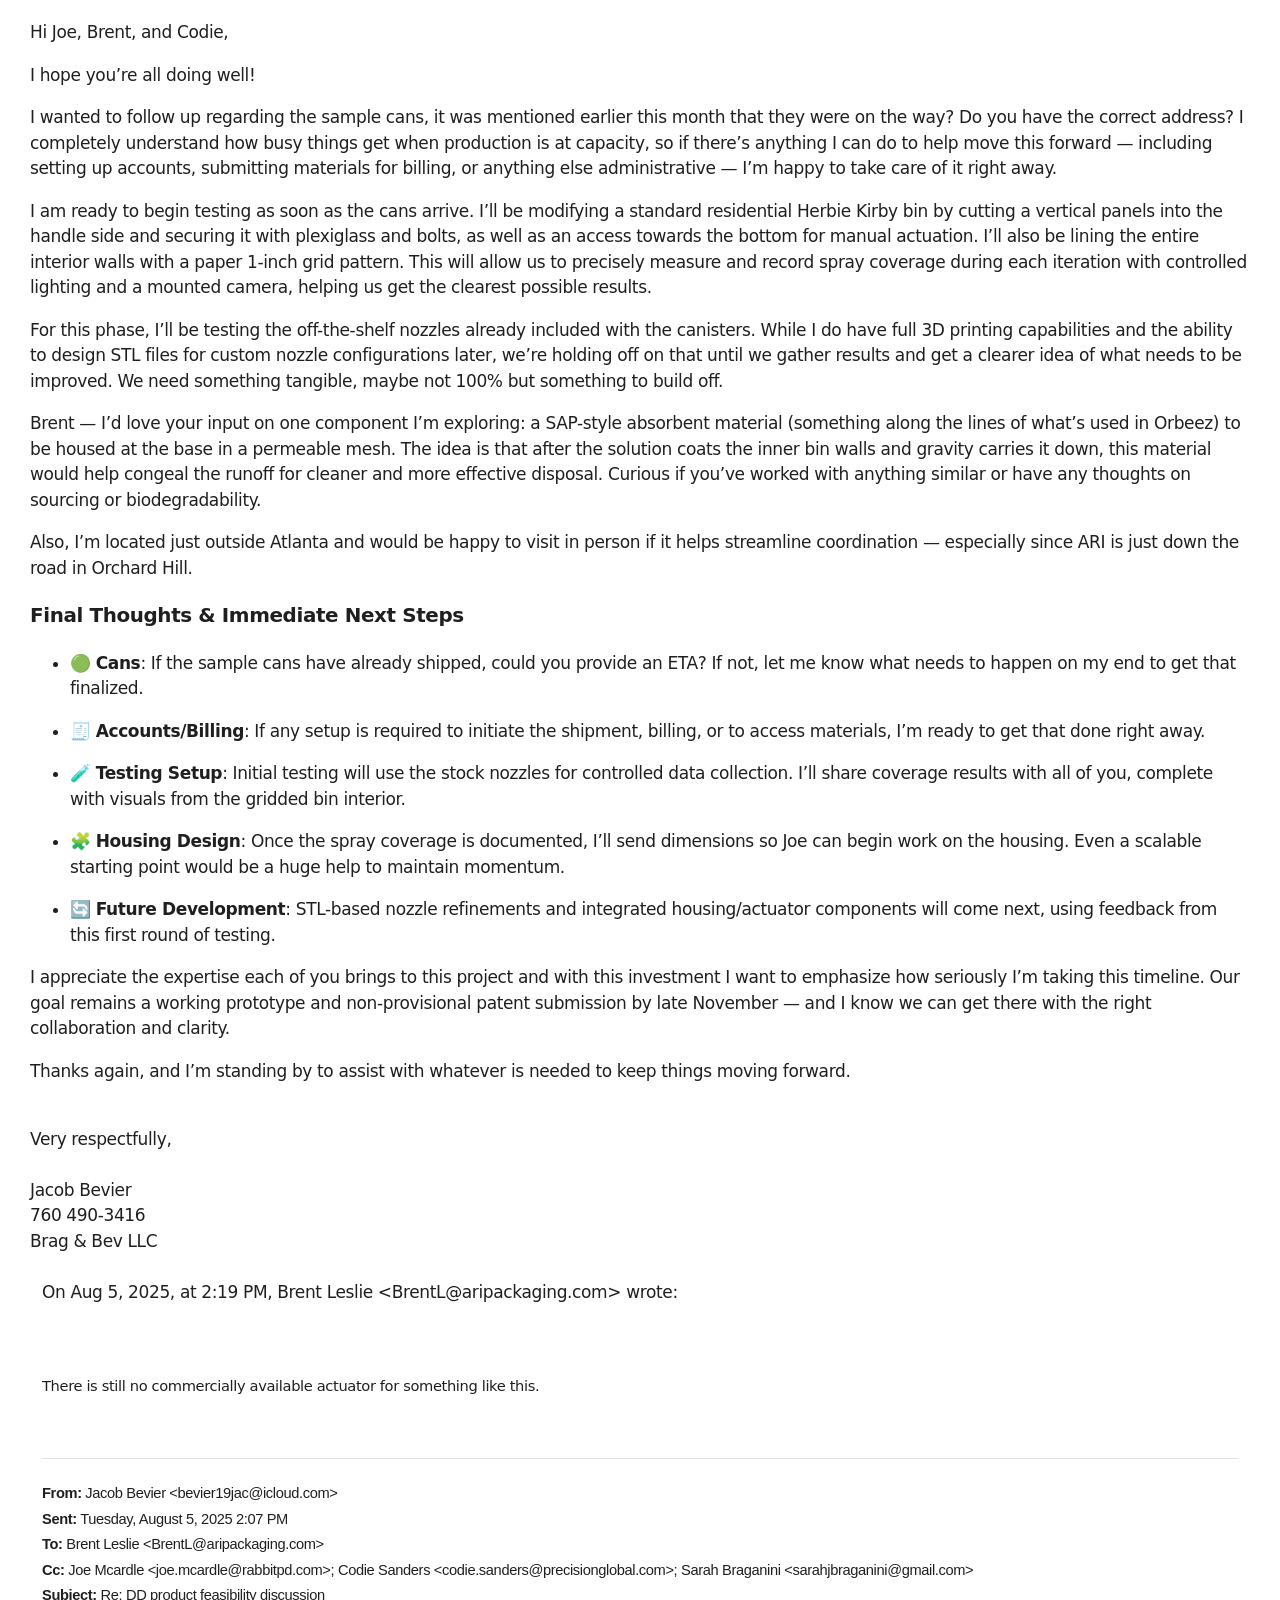
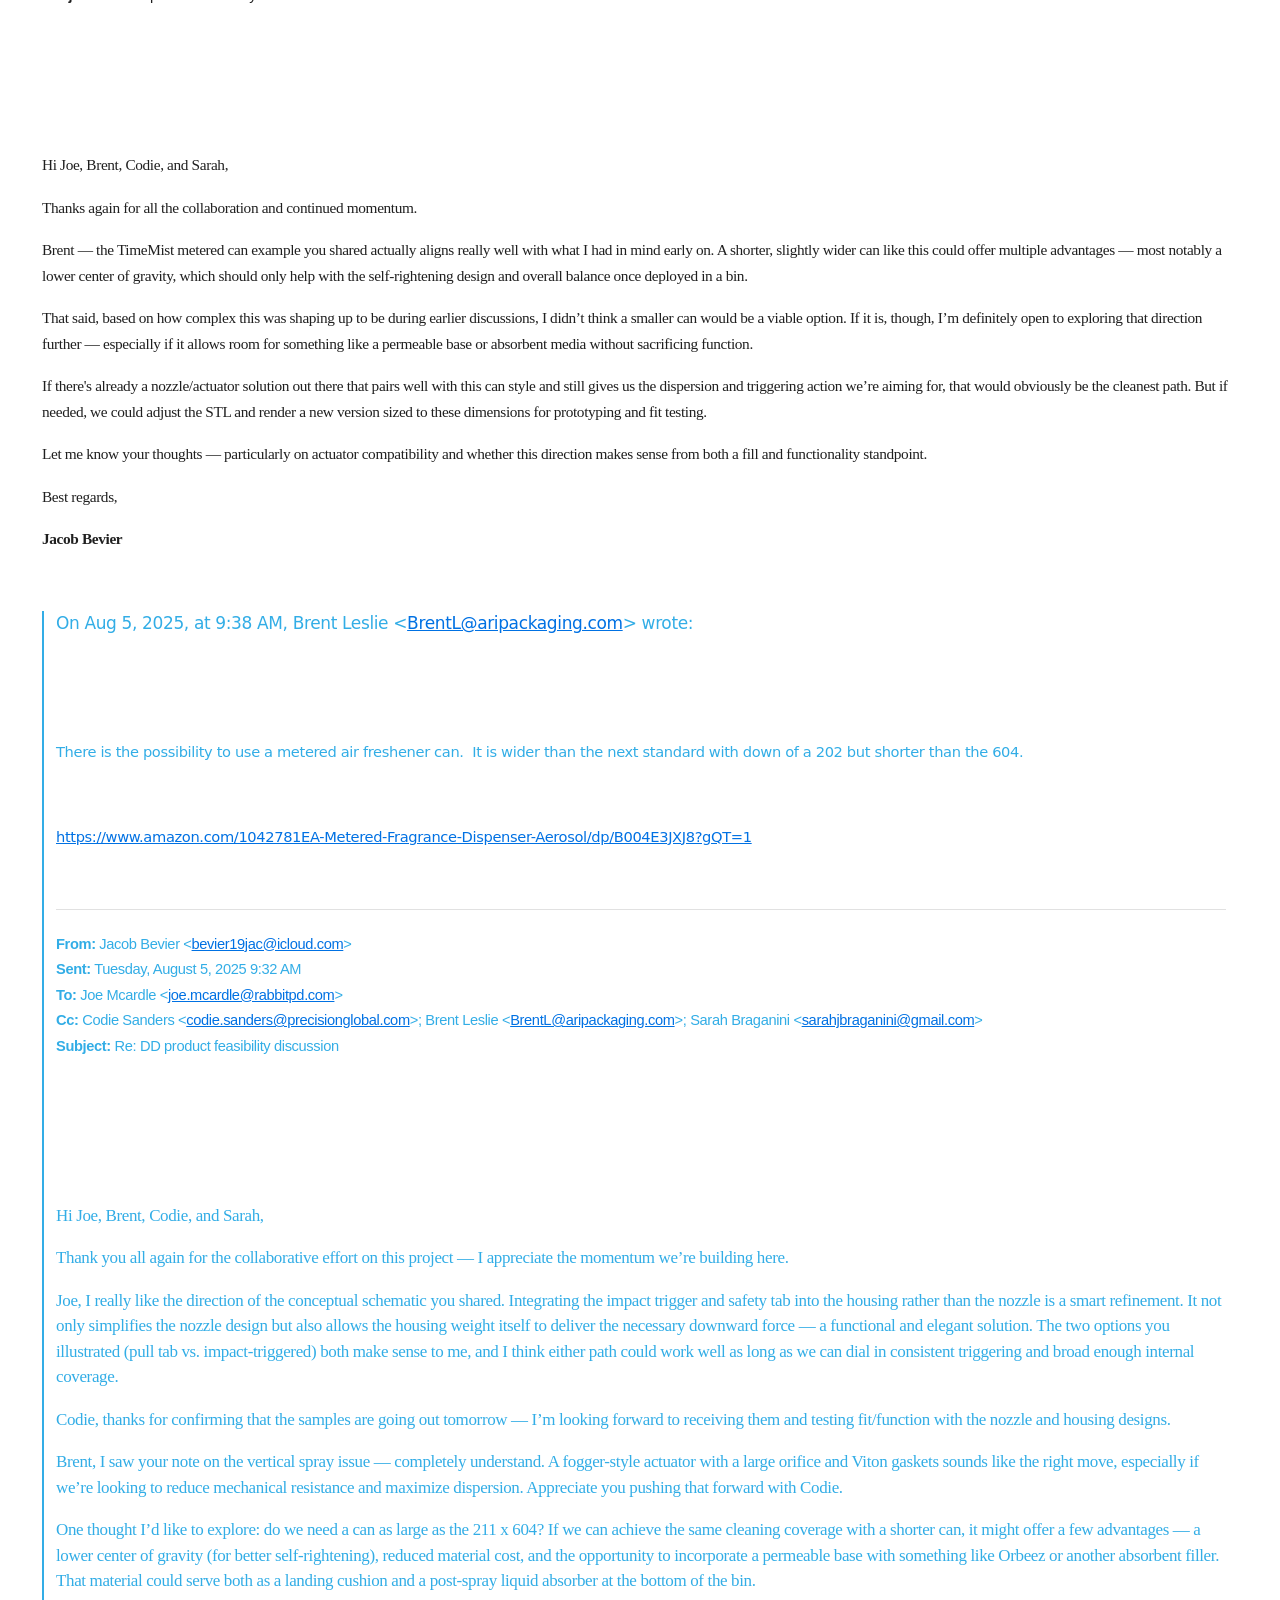
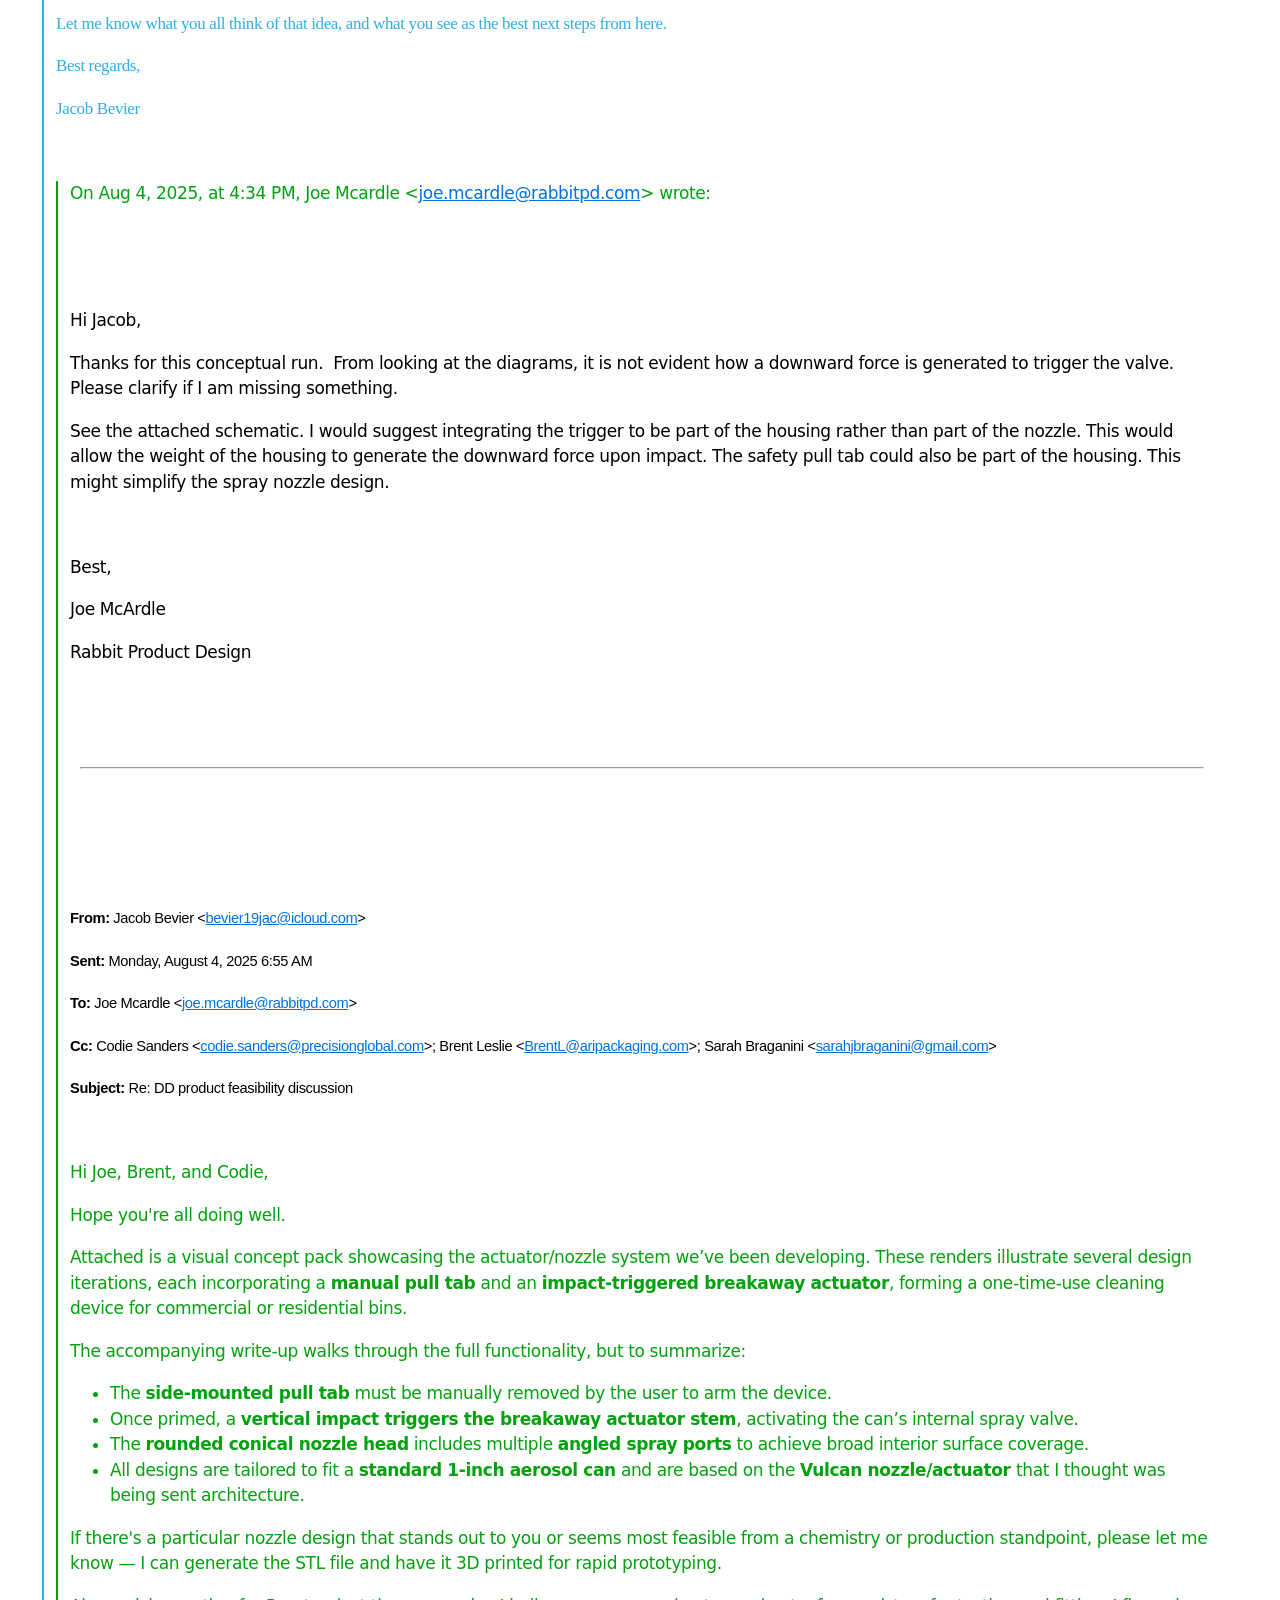
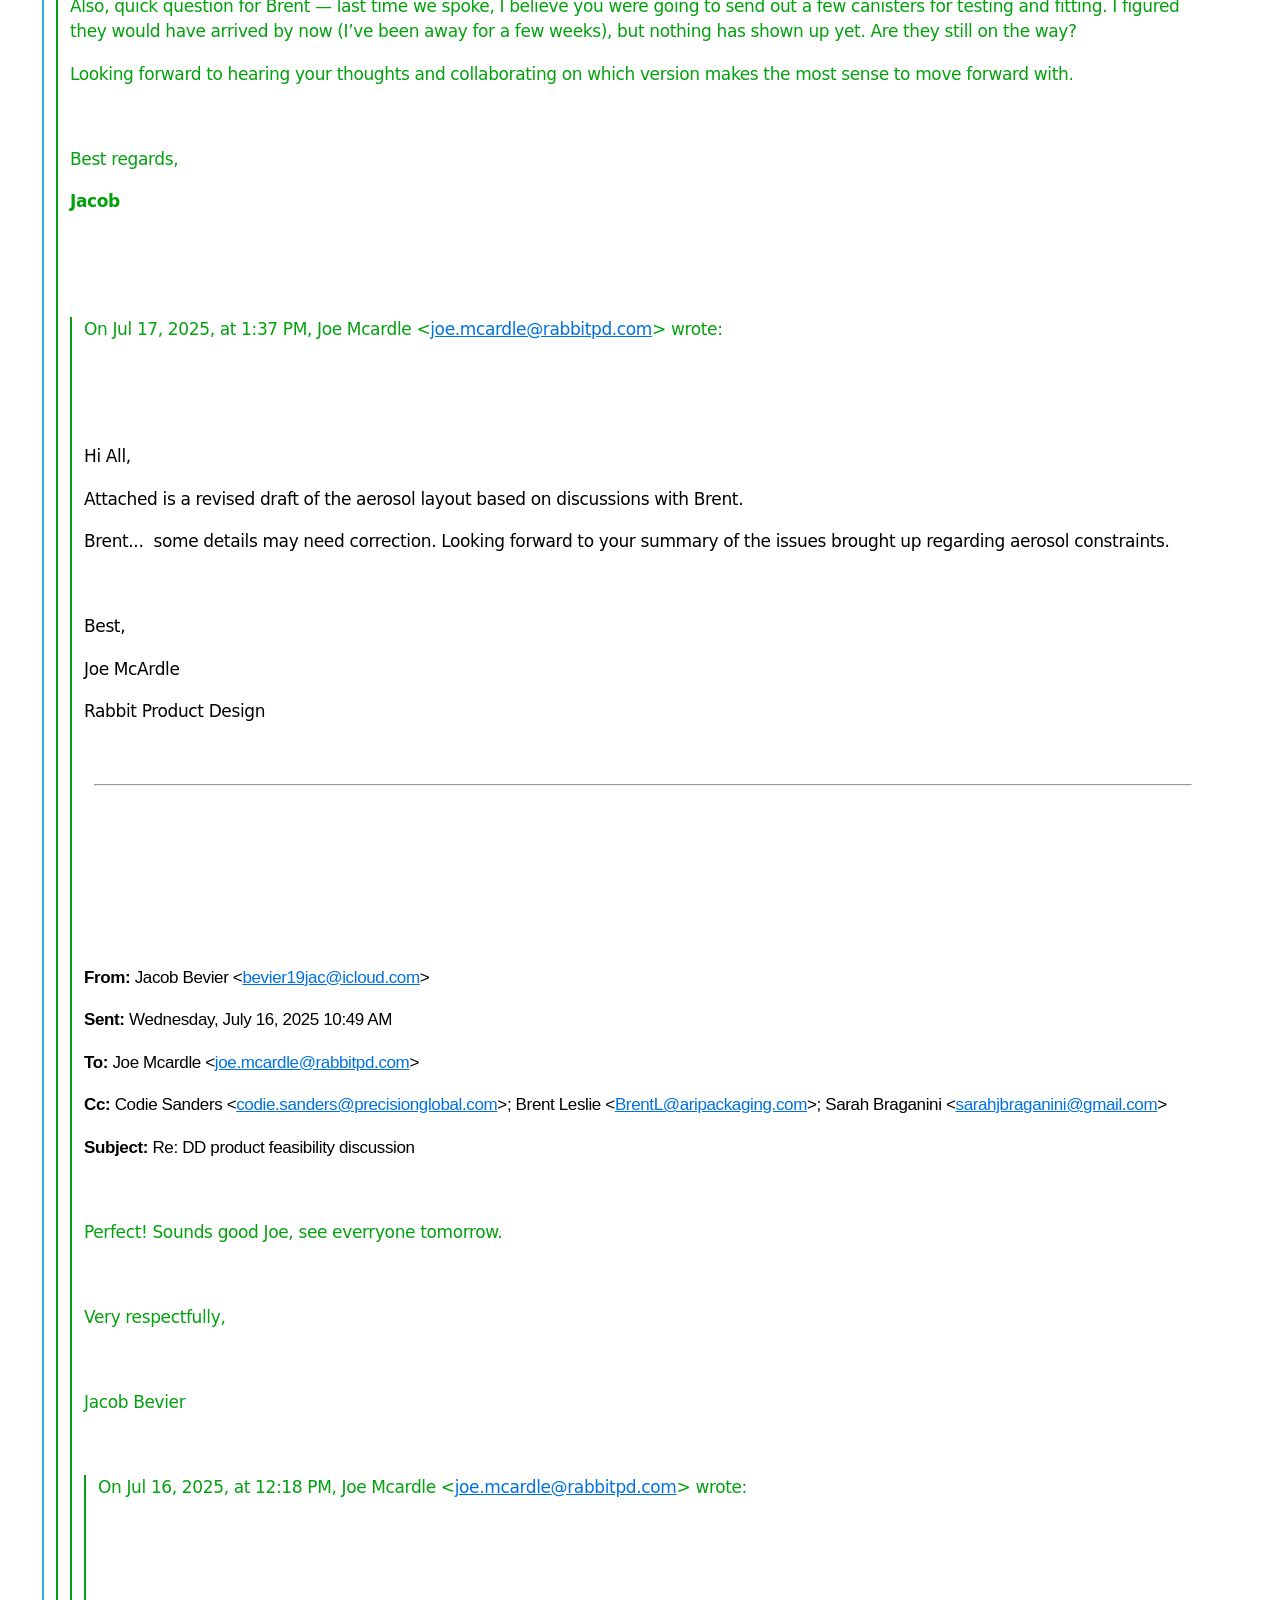
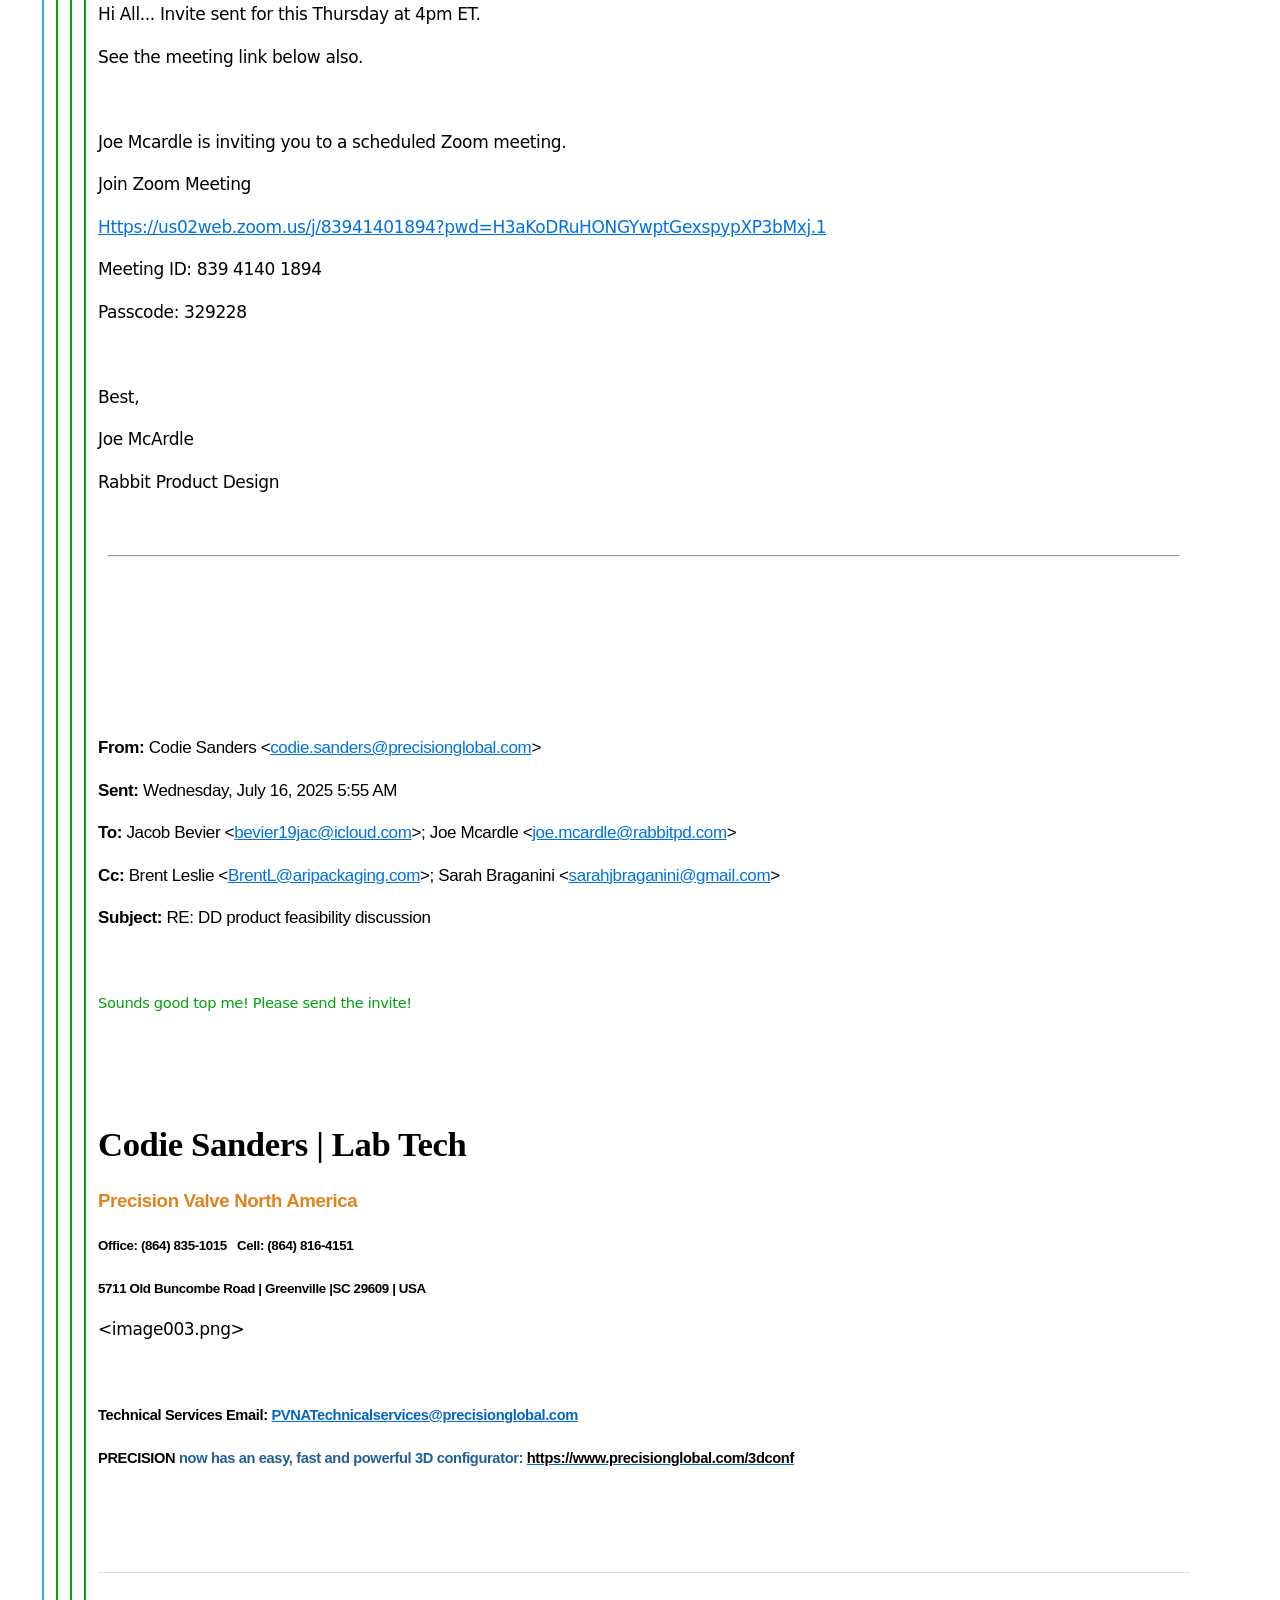
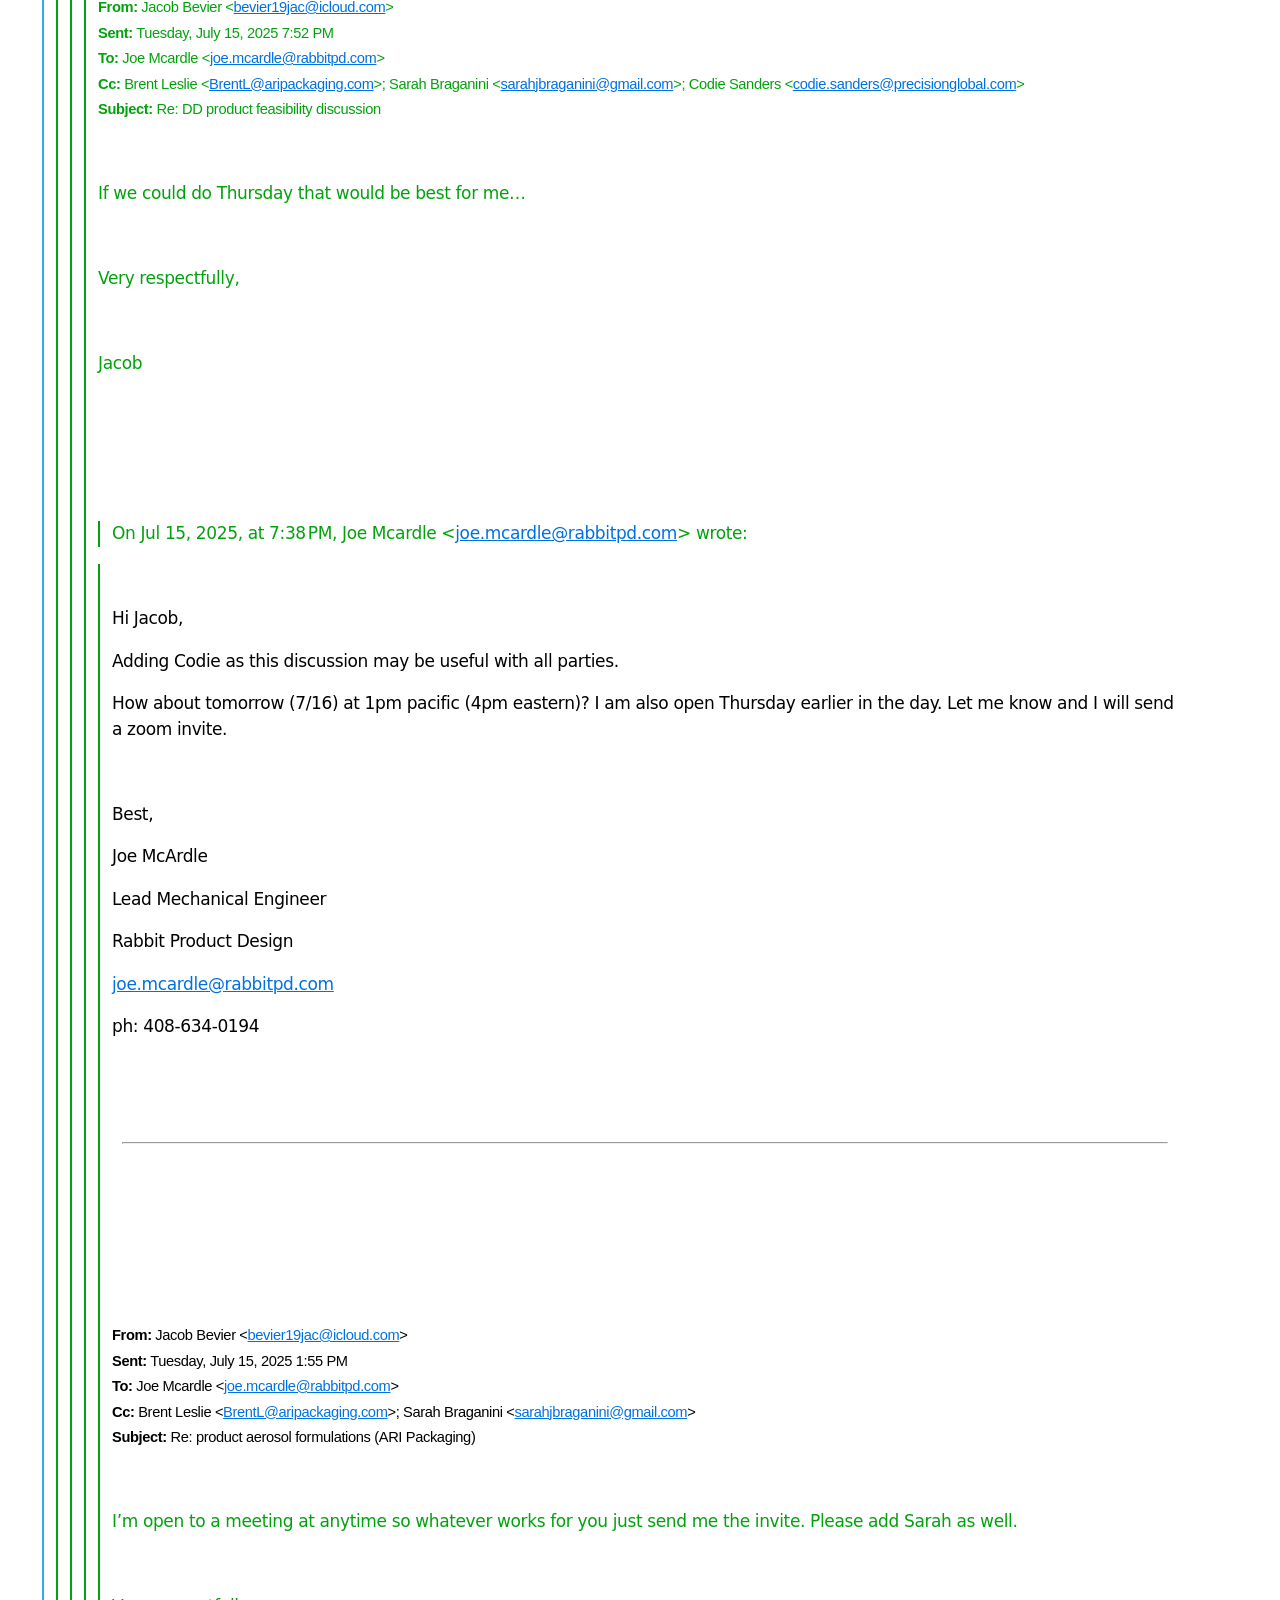
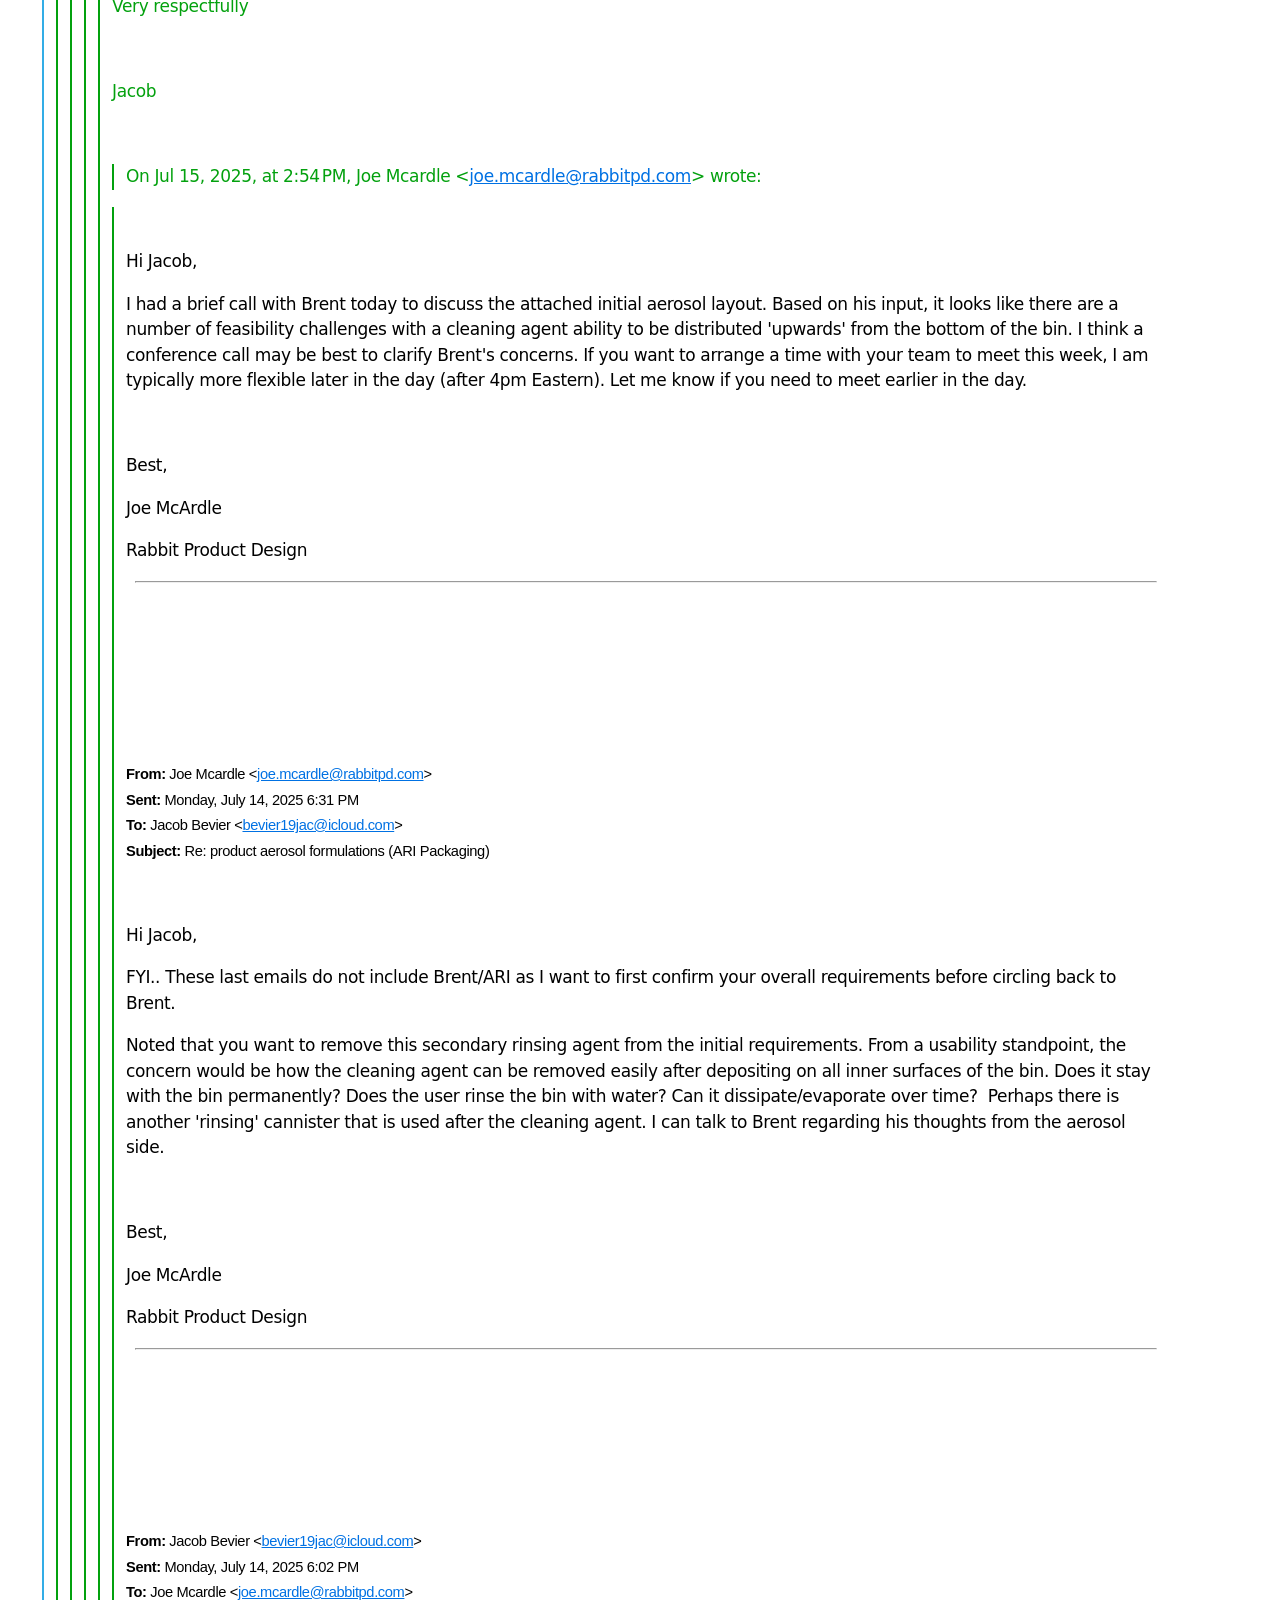
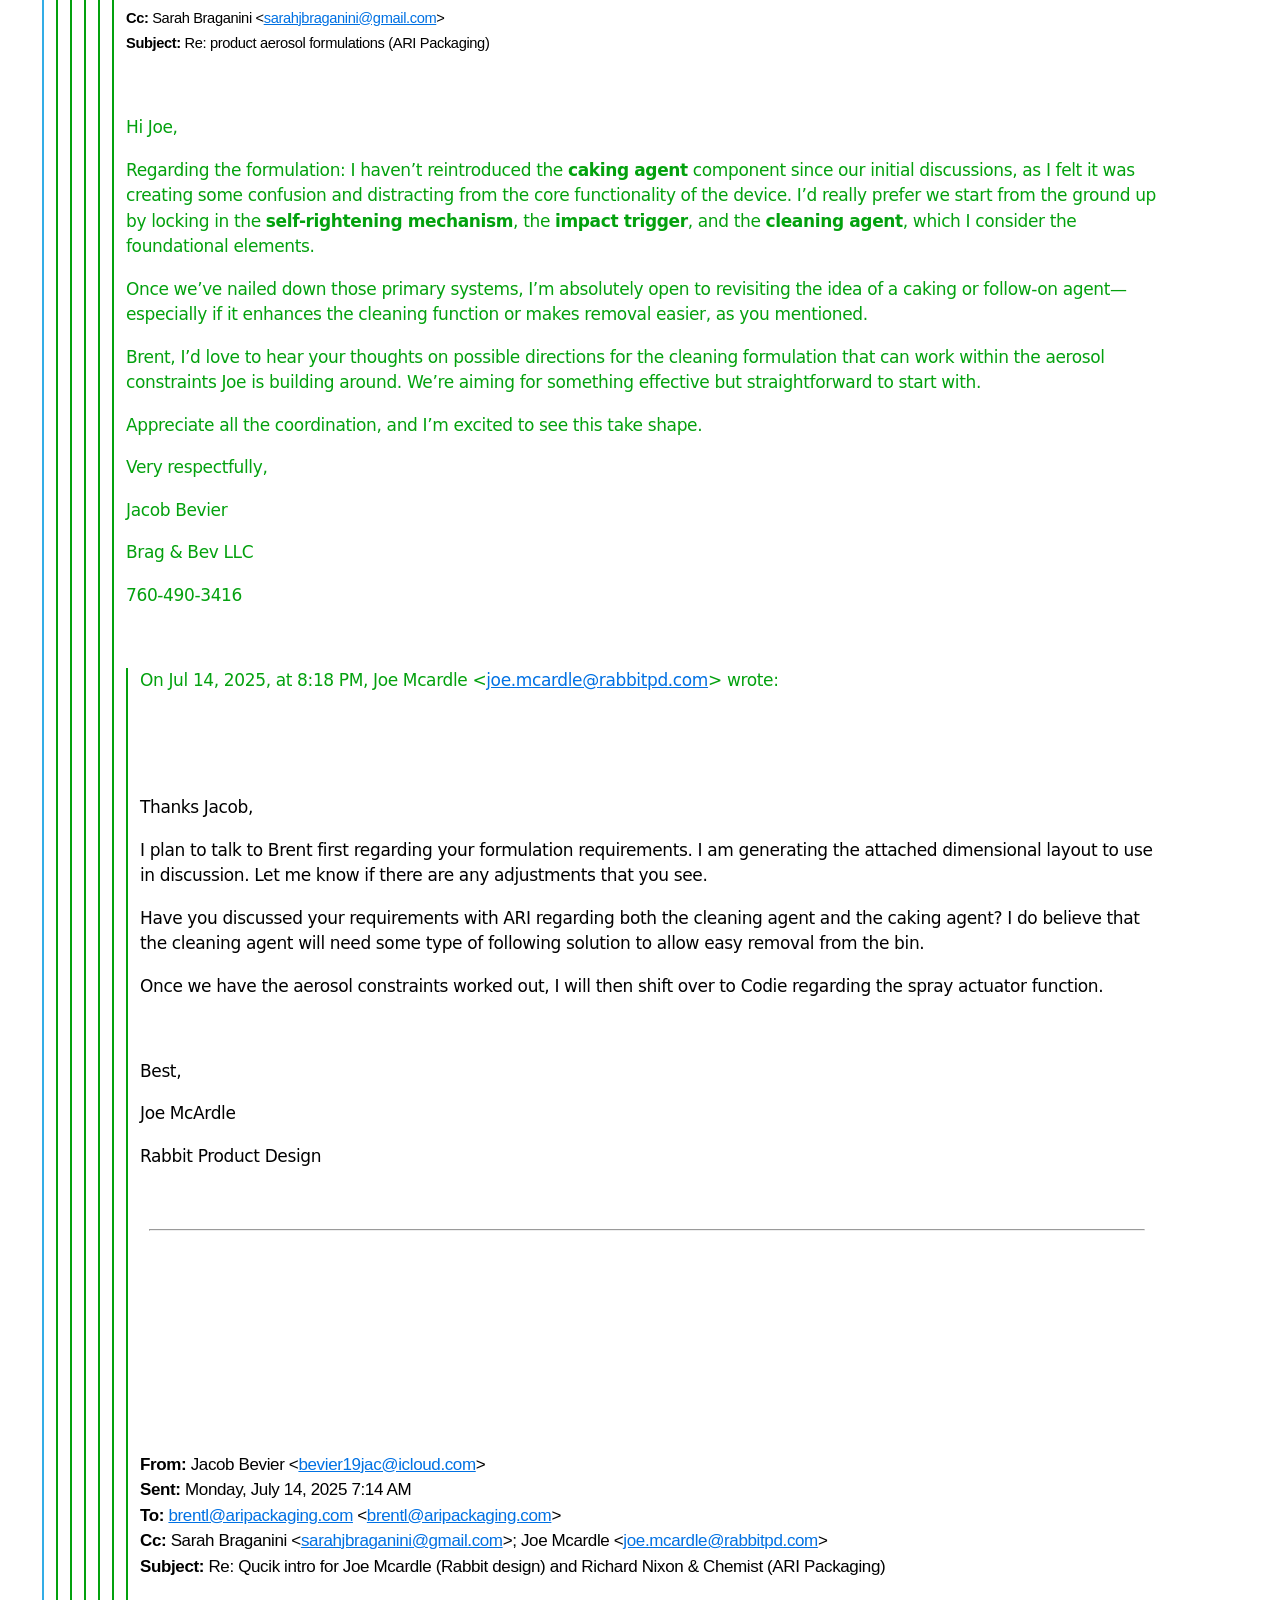
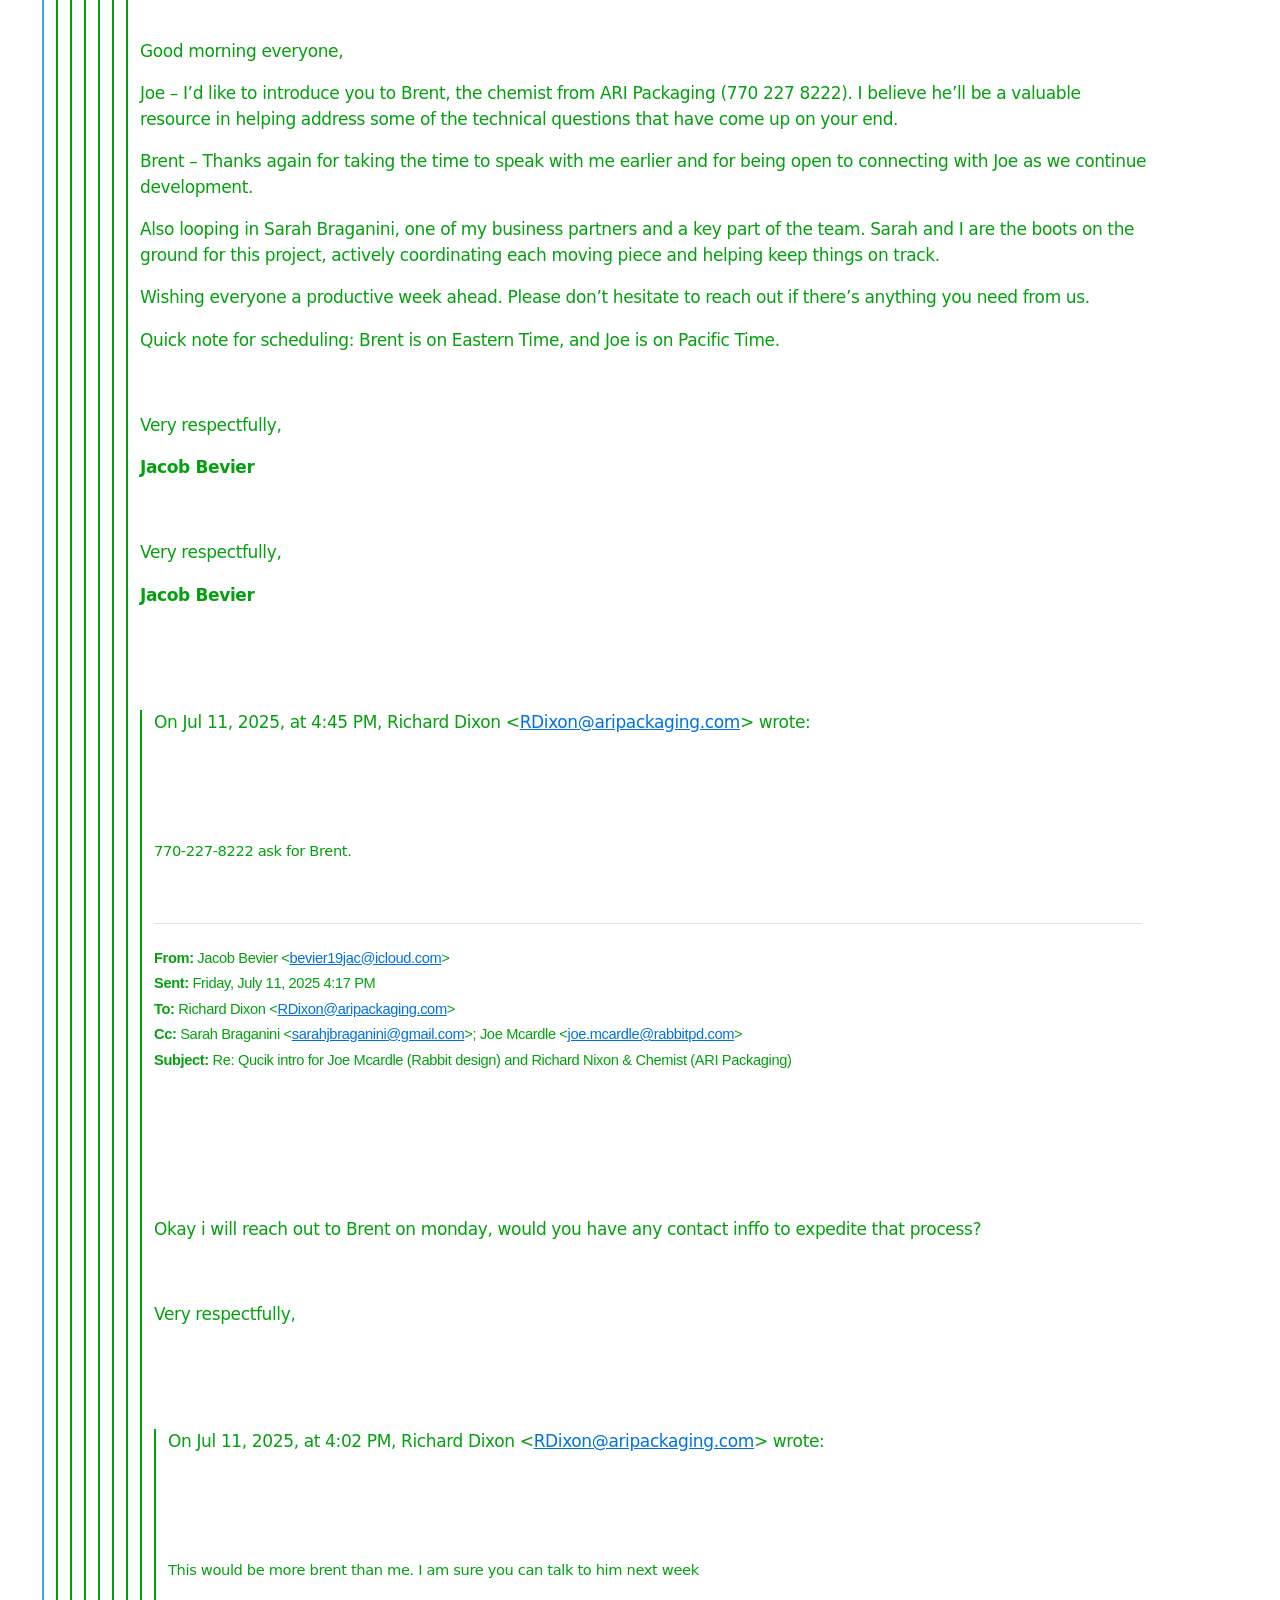
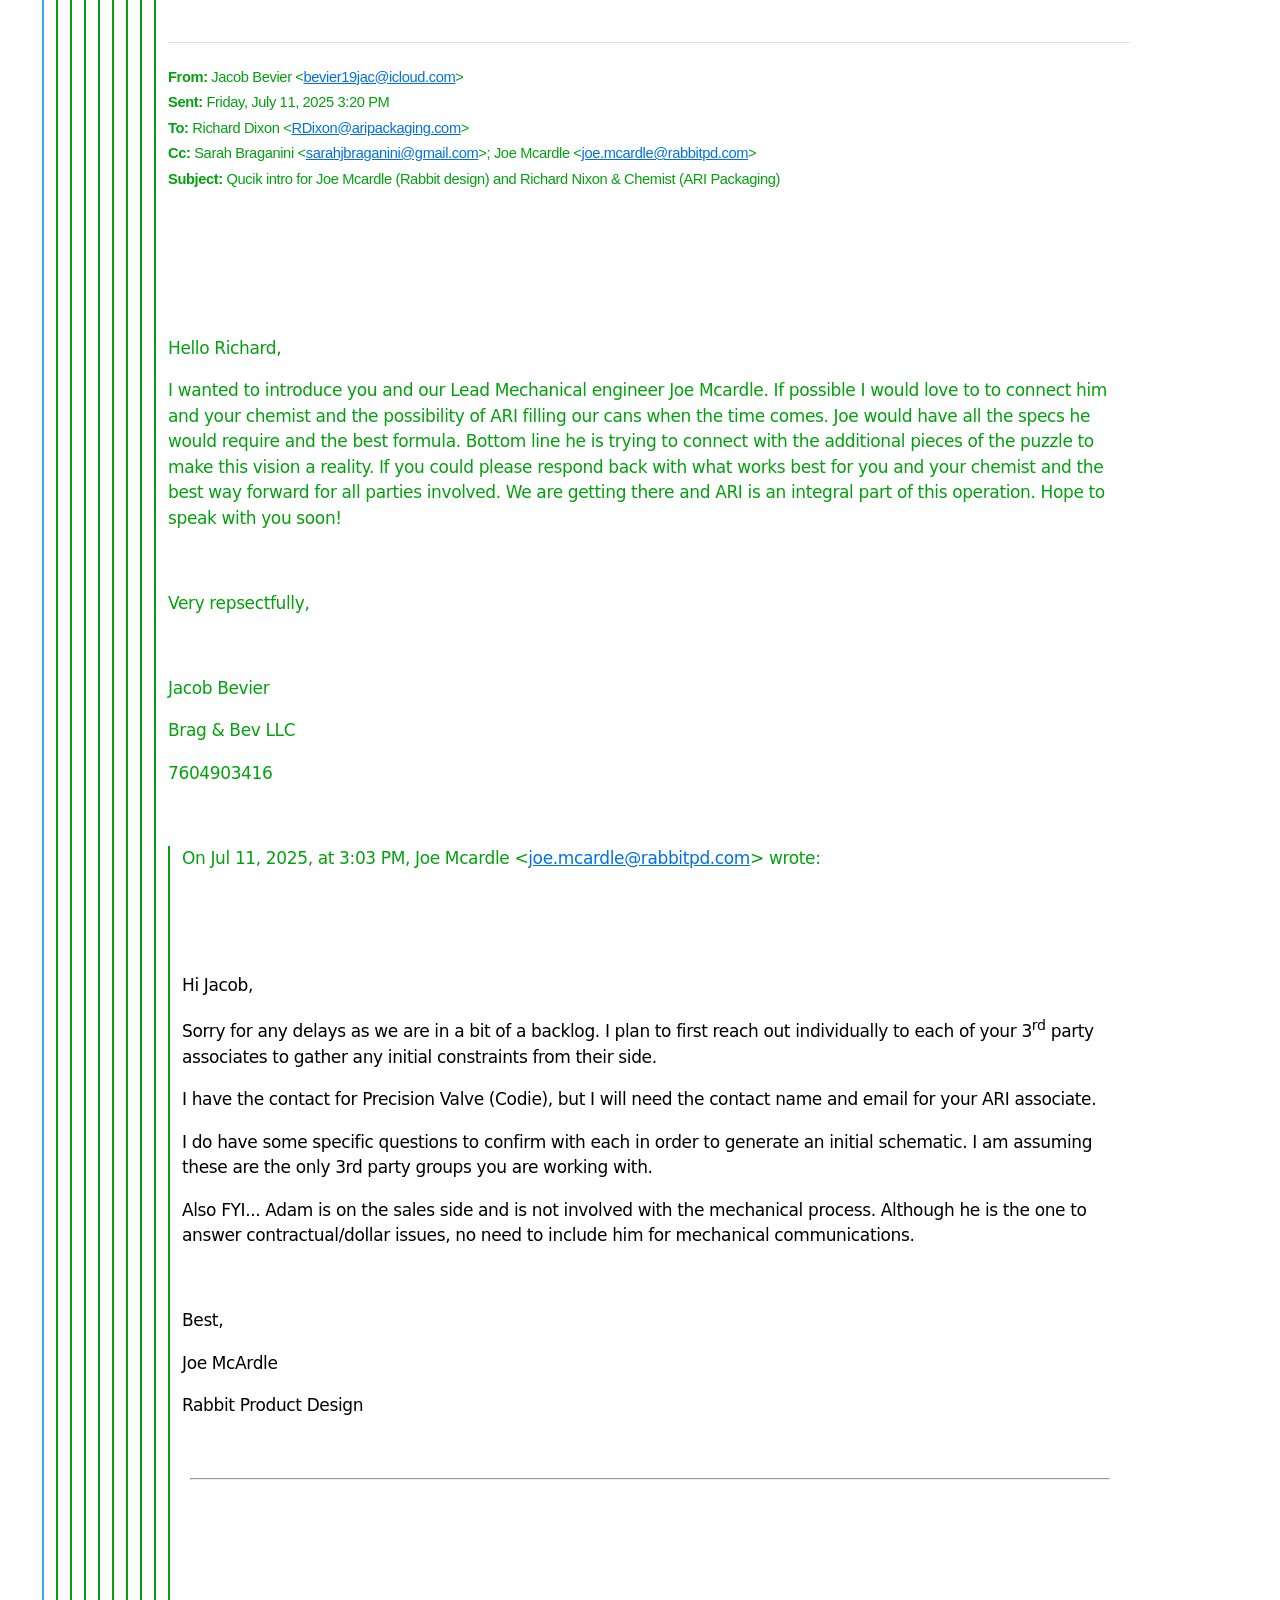
<file: data/source/partner_notes/index(1).html>
<!DOCTYPE html>
<!-- saved from url=(0129)https://www-mail.icloud-sandbox.com/applications/mail2-message/current/en-us/index.html?parentOrigin=https%3A%2F%2Fwww.icloud.com -->
<html lang="en-us" dir="ltr"><head><meta http-equiv="Content-Type" content="text/html; charset=UTF-8"><meta http-equiv="Content-Security-Policy" content="base-uri &#39;self&#39;; object-src &#39;none&#39;; script-src &#39;self&#39; &#39;sha256-JFJvxqMr7d0c5kvkhpyFwvNHHhwfiIFw0UaFnTp+u9M=&#39; &#39;sha256-DWDWvXOWoVvcnk5T5/sRW4ypsO7oR5w3axi0u2wkwdo=&#39; &#39;sha256-26W8JbT1vQArZ+8F3eitbNZVzh5WonwHlQl29E4pato=&#39; &#39;sha256-svdOQzSg9T05h6Q3mC/8FCU+2bG3vWTBwdPa+czq+YY=&#39; &#39;sha256-HenvlWVrAISuwfRzCus0xoCe+m4/jV6vXViy4FodZC8=&#39; &#39;sha256-91yeUpi5vyG3HxBfRNtXo2fkN419CcQBLdXQtDGTxdY=&#39; &#39;sha256-8j9JAsAqKOFkuoW1xLZ1oNSwywmFvsJCbYKJnGMEhUs=&#39;; style-src &#39;self&#39; data: &#39;unsafe-inline&#39; www.apple.com; default-src &#39;none&#39;; child-src &#39;none&#39;; connect-src &#39;self&#39;; frame-src &#39;none&#39;; font-src *; form-action &#39;none&#39;; img-src blob: * data:">
        
          <link rel="preload" as="script" href="./main(1).js.download">
        
        
            
                <script type="text/javascript">
                    (function() {
                        var html = document.documentElement;
                        var buildNumberAttribute = 'data-cw-private-build-number';
                        var masteringNumberAttribute = 'data-cw-private-mastering-number';

                        window._BUILD_INFO_FOR_GLOBAL_ERROR_HANDLERS = {
                            buildNumber: html.getAttribute(buildNumberAttribute),
                            masteringNumber: html.getAttribute(masteringNumberAttribute),
                            locale: html.getAttribute("lang")
                        };
                        window._BUILD_INFO_FOR_GLOBAL_ERROR_HANDLERS.jsFiles = [];
                    })();
                </script>
                
                    <script type="text/javascript">
                        window._BUILD_INFO_FOR_GLOBAL_ERROR_HANDLERS.jsFiles.push("/applications/mail2-message/2530Project48/en-us/main.js");
                    </script>
                
                <script type="text/javascript">"use strict";var _CW_BUILD_INFO=window._BUILD_INFO_FOR_GLOBAL_ERROR_HANDLERS,filterIndexHtml=".*\\/index\\.html",filterMainJs=".*("+_CW_BUILD_INFO.jsFiles.join("|")+")",regexIndexHtml=new RegExp(filterIndexHtml),regexMainJs=new RegExp(filterMainJs);function logMessageToParent(a,b){if(!(window&&window.parent&&window===window.parent||!window.parent.postMessage)){var c=window.location.pathname,d=_CW_BUILD_INFO.buildNumber,e=_CW_BUILD_INFO.masteringNumber;window.parent.postMessage(JSON.stringify({appName:c,buildNumber:d,masteringNumber:e,args:[a,b],isCloudOSMessage:!0,methodName:"recordApplicationMessage"}),"*")}}function buildMessageFromErrorEvent(a){var b=a.detail,c=b.error;return{error:c&&c.message?c.message:b.message,url:b.filename,lineNumber:b.lineno,columnNumber:b.colno,stack:c?c.stack:"not available"}}function defaultErrorFilter(a){var b=a.filename;if(!b||regexIndexHtml.test(b)){var c=a.error&&a.error.stack;if(c){var d=c.split("\n");if(b=d[1]||d[0],/^@user-script/.test(c))return!1}}return regexMainJs.test(b)}function defaultFatalErrorHandler(a){var b=buildMessageFromErrorEvent(a);b.isFatal=!0,logMessageToParent("OnFatalError",b)}function defaultNonFatalErrorHandler(a){var b=buildMessageFromErrorEvent(a);b.isFatal=!1,logMessageToParent("OnNonFatalError",b)}function buildMessageFromRejectionEvent(a){var b=a.detail,c=b.nativeEvent.reason;if(!(c instanceof Error))return{error:"unknown"};var d=c.stack||{};if("string"!=typeof d)return{error:"unknown"};var e=c.message||c.name||(d.match(/^.{0,80}/)||[""])[0],f=d.match(/(?:at |@)(.+?):([0-9]+):([0-9]+)/);return f?{error:e,url:f[1],lineNumber:f[2],columnNumber:f[3],stack:d}:{error:e,stack:d}}function defaultUnhandledRejectionFilter(a){var b=a.reason;if(b){var c,d=b.stack,e=b.sourceURL;if(e)c=e;else if(d){var f=d.split("\n");if(c=f[1]||f[0],/^@user-script/.test(d))return!1}return regexMainJs.test(c)}return!1}function defaultFatalUnhandledRejectionHandler(a){var b=buildMessageFromRejectionEvent(a);b.isFatal=!0,logMessageToParent("OnFatalUnhandledRejection",b)}function defaultNonFatalUnhandledRejectionHandler(a){var b=buildMessageFromRejectionEvent(a);b.isFatal=!1,logMessageToParent("OnNonFatalUnhandledRejection",b)}window.__globalErrorCatcherDefaults={defaultErrorFilter:defaultErrorFilter,defaultFatalErrorHandler:defaultFatalErrorHandler,defaultNonFatalErrorHandler:defaultNonFatalErrorHandler,defaultUnhandledRejectionFilter:defaultUnhandledRejectionFilter,defaultFatalUnhandledRejectionHandler:defaultFatalUnhandledRejectionHandler,defaultNonFatalUnhandledRejectionHandler:defaultNonFatalUnhandledRejectionHandler};</script>
            
            <script type="text/javascript">"use strict";try{var event=new window.CustomEvent("test",{cancelable:!0});event.preventDefault()}catch(a){var PolyFillCustomEvent=function(a,b){var c;return b=b||{bubbles:!1,cancelable:!1,detail:void 0},c=document.createEvent("CustomEvent"),c.initCustomEvent(a,b.bubbles,b.cancelable,b.detail),c};PolyFillCustomEvent.prototype=window.Event.prototype,window.CustomEvent=PolyFillCustomEvent}var globalDefaults=window.__globalErrorCatcherDefaults,defaultErrorFilter=globalDefaults.defaultErrorFilter,defaultFatalErrorHandler=globalDefaults.defaultFatalErrorHandler,defaultNonFatalErrorHandler=globalDefaults.defaultNonFatalErrorHandler,defaultUnhandledRejectionFilter=globalDefaults.defaultUnhandledRejectionFilter,defaultFatalUnhandledRejectionHandler=globalDefaults.defaultFatalUnhandledRejectionHandler,defaultNonFatalUnhandledRejectionHandler=globalDefaults.defaultNonFatalUnhandledRejectionHandler;(function(){function a(a){var c,d="";d=b(a)?"FatalError":"NonFatalError",c=new CustomEvent(d,{detail:{error:a.error,message:a.message,filename:a.filename,lineno:a.lineno,colno:a.colno}}),window.dispatchEvent(c)}var b=defaultErrorFilter;window.addEventListener("FatalError",defaultFatalErrorHandler),window.addEventListener("NonFatalError",defaultNonFatalErrorHandler),window.addEventListener("error",a),window.__startFilteringErrors=function(a,c,d){b=a,window.removeEventListener("FatalError",defaultFatalErrorHandler),window.removeEventListener("NonFatalError",defaultNonFatalErrorHandler),c&&d&&(window.addEventListener("FatalError",c),window.addEventListener("NonFatalError",d)),window.__startFilteringErrors=function(){throw new Error("__startFilteringErrors can currently only be invoked once")}}})(),function(){function a(a){var c,d="";d=b(a)?"FatalUnhandledRejection":"NonFatalUnhandledRejection",c=new CustomEvent(d,{detail:{nativeEvent:a}}),window.dispatchEvent(c)}var b=defaultUnhandledRejectionFilter;window.addEventListener("FatalUnhandledRejection",defaultFatalUnhandledRejectionHandler),window.addEventListener("NonFatalUnhandledRejection",defaultNonFatalUnhandledRejectionHandler),window.addEventListener("unhandledrejection",a),window.__startFilteringUnhandledRejections=function(a,c,d){b=a,window.removeEventListener("FatalUnhandledRejection",defaultFatalUnhandledRejectionHandler),window.removeEventListener("NonFatalUnhandledRejection",defaultNonFatalUnhandledRejectionHandler),c&&d&&(window.addEventListener("FatalUnhandledRejection",c),window.addEventListener("NonFatalUnhandledRejection",d)),window.__startFilteringUnhandledRejections=function(){throw new Error("__startFilteringUnhandledRejections can currently only be invoked once")}}}();</script>
        
        
        
        <meta name="viewport" content="initial-scale=1.0, minimum-scale=1.0, maximum-scale=1.0, user-scalable=no">
        <meta name="description" content="LOC:IndexFile.Meta.Description">
        
        
        
        <meta http-equiv="X-UA-Compatible" content="IE=edge,chrome=1">
        <title>iCloud Mail</title>
        
        
        <link rel="icon" href="https://www-mail.icloud-sandbox.com/favicon.ico">
        
        <script type="text/javascript">
            (function() {
                var html = document.documentElement;
                var pathPrefixAttribute = 'data-cw-private-path-prefix';
                var buildNumberAttribute = 'data-cw-private-build-number';
                var masteringNumberAttribute = 'data-cw-private-mastering-number';

                window.__CW_PATH_PREFIX = html.getAttribute(pathPrefixAttribute);
                window.__CW_BUILD_INFO = {
                    buildNumber: html.getAttribute(buildNumberAttribute),
                    masteringNumber: html.getAttribute(masteringNumberAttribute),
                    locale: html.getAttribute("lang")
                };

                html.removeAttribute(pathPrefixAttribute);
                html.removeAttribute(buildNumberAttribute);
                html.removeAttribute(masteringNumberAttribute);
            })();
        </script>
        
            
        <script type="text/javascript" class="cw-head-scripts">
            (function(o,e,t){var r=navigator&&navigator.userAgent;if(r){var a,n,s,i=r.toLowerCase(),w="PointerEvent"in window,f="createTouch"in document||"Touch"in window,l=w?navigator.maxTouchPoints>0:f,p=!!/mac/.test(i)&&!/like mac/.test(i),d=p&&!(p&&l),c=!!i.match(/\b(iPad|iPhone|iPod)\b.*\bOS (\d+)_(\d+)/i);if(d&&(a=i.match(/mac os x (\d+)[ _.](\d+)/)),c&&(a=i.match(/\b(iPad|iPhone|iPod)\b.*\bOS (\d+)_(\d+)/i)),a&&(n=a[1]?parseInt(a[1],10):null,s=a[2]?parseInt(a[2],10):null),null===n)return!1;if(d){if(n>10)return!0;if(10===n&&s>=15)return!0}return!!(c&&n>=13)}})()||(function(){var o=window.navigator.language.toLocaleLowerCase(),[e]=o.split("-"),t={"zh-cn":"|SF+Pro+SC,v1","zh-hk":"|SF+Pro+HK,v1","zh-mo":"|SF+Pro+HK,v1","zh-tw":"|SF+Pro+TC,v1",ar:"|SF+Pro+AR,v3",ja:"|SF+Pro+JP,v1",ko:"|SF+Pro+KR,v2",th:"|SF+Pro+TH,v2"},r=t[o]||t[e]||"",a=document.createElement("link");a.rel="stylesheet",a.media="all",a.href="//www.apple.com/wss/fonts/?families=SF+Pro,v3"+r,a.type="text/css",document.head.appendChild(a)}(),function(o,e){for(var t=0,r=o.length;t<r;t++){var a=o[t],n=document.createElement("link");n.rel="preload",n.as="font",n.href=a,n.type="font/woff2",n.crossOrigin=!0,document.head.appendChild(n)}}(["//www.apple.com/wss/fonts/SF-Pro-Display/v3/sf-pro-display_regular.woff2","//www.apple.com/wss/fonts/SF-Pro-Text/v3/sf-pro-text_regular.woff2","//www.apple.com/wss/fonts/SF-Pro-Display/v3/sf-pro-display_semibold.woff2","//www.apple.com/wss/fonts/SF-Pro-Text/v3/sf-pro-text_semibold.woff2","//www.apple.com/wss/fonts/SF-Pro-Display/v3/sf-pro-display_medium.woff2","//www.apple.com/wss/fonts/SF-Pro-Text/v3/sf-pro-text_medium.woff2"]));
        </script><link rel="stylesheet" media="all" href="./saved_resource" type="text/css"><link rel="preload" as="font" href="https://www.apple.com/wss/fonts/SF-Pro-Display/v3/sf-pro-display_regular.woff2" type="font/woff2" crossorigin="true"><link rel="preload" as="font" href="https://www.apple.com/wss/fonts/SF-Pro-Text/v3/sf-pro-text_regular.woff2" type="font/woff2" crossorigin="true"><link rel="preload" as="font" href="https://www.apple.com/wss/fonts/SF-Pro-Display/v3/sf-pro-display_semibold.woff2" type="font/woff2" crossorigin="true"><link rel="preload" as="font" href="https://www.apple.com/wss/fonts/SF-Pro-Text/v3/sf-pro-text_semibold.woff2" type="font/woff2" crossorigin="true"><link rel="preload" as="font" href="https://www.apple.com/wss/fonts/SF-Pro-Display/v3/sf-pro-display_medium.woff2" type="font/woff2" crossorigin="true"><link rel="preload" as="font" href="https://www.apple.com/wss/fonts/SF-Pro-Text/v3/sf-pro-text_medium.woff2" type="font/woff2" crossorigin="true">
            
        <script type="text/javascript" class="cw-head-scripts">
            logMessageToParent && logMessageToParent("didLoadIndex", {});
        </script>
            
        
    <style data-emotion="ic"></style><!--<base target="_blank">--><base href="." target="_blank"></head>

    <body class="ic-edwrja" style="overflow: hidden;">
        
        
        
        

        
                    <script type="text/javascript" src="./main(1).js.download" defer=""></script>
                
                    <link rel="stylesheet" href="./main(1).css">
                

    

<div class="mail-message-header ic-1flygjd"><table><tbody><tr><td><span class="icloud-print-label" style="padding-right: 5px;">From:</span></td><td><div style="display: inline; padding-right: 2px;"><span style="padding-right: 5px;">Jacob Bevier</span><span class="icloud-print-label">bevier19jac@icloud.com</span></div></td></tr><tr><td><span class="icloud-print-label" style="padding-right: 5px;">Subject:</span></td><td>18 August, Request for Update | Actions Needed</td></tr><tr><td><span class="icloud-print-label" style="padding-right: 5px;">Date:</span></td><td>August 18, 2025 at 9:48:46 AM</td></tr><tr><td><span class="icloud-print-label" style="padding-right: 5px;">To:</span></td><td><div style="display: inline; padding-right: 2px;"><span style="padding-right: 5px;">Brent Leslie</span><span class="icloud-print-label">BrentL@aripackaging.com</span></div></td></tr><tr><td><span class="icloud-print-label" style="padding-right: 5px;">Cc:</span></td><td><div style="display: inline; padding-right: 2px;"><span style="padding-right: 5px;">Joe Mcardle</span><span class="icloud-print-label">joe.mcardle@rabbitpd.com, </span></div><div style="display: inline; padding-right: 2px;"><span style="padding-right: 5px;">Codie Sanders</span><span class="icloud-print-label">codie.sanders@precisionglobal.com, </span></div><div style="display: inline; padding-right: 2px;"><span style="padding-right: 5px;">Sarah Braganini</span><span class="icloud-print-label">sarahjbraganini@gmail.com</span></div></td></tr></tbody></table></div><div class="mail-message-defaults ic-18z0z5z"><div>Hi Joe, Brent, and Codie,<br></div><p data-end="506" data-start="477">I hope you’re all doing well!<br></p><p data-end="851" data-start="508">I wanted to follow up regarding the sample cans, it was mentioned earlier this month that they were on the way? Do you have the correct address? I completely understand how busy things get when production is at capacity, so if there’s anything I can do to help move this forward — including setting up accounts, submitting materials for billing, or anything else administrative — I’m happy to take care of it right away.<br></p><p data-end="1326" data-start="853">I am ready to begin testing as soon as the cans arrive. I’ll be modifying a standard residential Herbie Kirby bin by cutting a vertical panels into the handle side and securing it with plexiglass and bolts, as well as an access towards the bottom for manual actuation. I’ll also be lining the entire interior walls with a paper 1-inch grid pattern. This will allow us to precisely measure and record spray coverage during each iteration with controlled lighting and a mounted camera, helping us get the clearest possible results.<br></p><p data-end="1650" data-start="1328">For this phase, I’ll be testing the off-the-shelf nozzles already included with the canisters. While I do have full 3D printing capabilities and the ability to design STL files for custom nozzle configurations later, we’re holding off on that until we gather results and get a clearer idea of what needs to be improved. We need something tangible, maybe not 100% but something to build off.<br></p><p data-end="2118" data-start="1652">Brent — I’d love your input on one component I’m exploring: a SAP-style absorbent material (something along the lines of what’s used in Orbeez) to be housed at the base in a permeable mesh. The idea is that after the solution coats the inner bin walls and gravity carries it down, this material would help congeal the runoff for cleaner and more effective disposal. Curious if you’ve worked with anything similar or have any thoughts on sourcing or biodegradability.<br></p><p data-end="2294" data-start="2120">Also, I’m located just outside Atlanta and would be happy to visit in person if it helps streamline coordination — especially since ARI is just down the road in Orchard Hill.<br></p><h3 data-end="2337" data-start="2296">Final Thoughts &amp; Immediate Next Steps<br></h3><ul data-end="3204" data-start="2339"><li data-end="2494" data-start="2339"><p data-end="2494" data-start="2341">🟢 <b data-end="2352" data-start="2344">Cans</b>: If the sample cans have already shipped, could you provide an ETA? If not, let me know what needs to happen on my end to get that finalized.<br></p></li><li data-end="2644" data-start="2495"><p data-end="2644" data-start="2497">🧾 <b data-end="2520" data-start="2500">Accounts/Billing</b>: If any setup is required to initiate the shipment, billing, or to access materials, I’m ready to get that done right away.<br></p></li><li data-end="2841" data-start="2645"><p data-end="2841" data-start="2647">🧪 <b data-end="2667" data-start="2650">Testing Setup</b>: Initial testing will use the stock nozzles for controlled data collection. I’ll share coverage results with all of you, complete with visuals from the gridded bin interior.<br></p></li><li data-end="3038" data-start="2842"><p data-end="3038" data-start="2844">🧩 <b data-end="2865" data-start="2847">Housing Design</b>: Once the spray coverage is documented, I’ll send dimensions so Joe can begin work on the housing. Even a scalable starting point would be a huge help to maintain momentum.<br></p></li><li data-end="3204" data-start="3039"><p data-end="3204" data-start="3041">🔄 <b data-end="3066" data-start="3044">Future Development</b>: STL-based nozzle refinements and integrated housing/actuator components will come next, using feedback from this first round of testing.<br></p></li></ul><p data-end="3493" data-start="3206">I appreciate the expertise each of you brings to this project and with this investment I want to emphasize how seriously I’m taking this timeline. Our goal remains a working prototype and non-provisional patent submission by late November — and I know we can get there with the right collaboration and clarity.<br></p><p data-end="3593" data-start="3495">Thanks again, and I’m standing by to assist with whatever is needed to keep things moving forward.<br></p><div><br></div><div>Very respectfully,<br></div><div><br></div><div>Jacob Bevier<br></div><div>760 490-3416</div><div>Brag &amp; Bev LLC</div><div><div><br></div><blockquote type="cite"><div>On Aug 5, 2025, at 2:19 PM, Brent Leslie &lt;BrentL@aripackaging.com&gt; wrote:<br></div><div><br></div><div><br></div><div style="word-wrap:break-word" vlink="purple" link="blue" lang="EN-US"><div class="WordSection1"><p class="MsoNormal"><span style=""><span style="font-size:11pt" class="size">There is still no commercially available actuator for something like this.&nbsp;</span></span><br></p><p class="MsoNormal"><span style=""><span style="font-size:11pt" class="size">&nbsp;</span></span><br></p><div><div style="border:none;border-top:solid #E1E1E1 1.0pt;padding:3.0pt 0in 0in 0in"><p class="MsoNormal"><b><span style=""><span style="font-family:Calibri, sans-serif" class="font"><span style="font-size:11pt" class="size">From:</span></span></span></b><span style=""><span style="font-family:Calibri, sans-serif" class="font"><span style="font-size:11pt" class="size"> Jacob Bevier &lt;bevier19jac@icloud.com&gt; <br> <b>Sent:</b> Tuesday, August 5, 2025 2:07 PM<br> <b>To:</b> Brent Leslie &lt;BrentL@aripackaging.com&gt;<br> <b>Cc:</b> Joe Mcardle &lt;joe.mcardle@rabbitpd.com&gt;; Codie Sanders &lt;codie.sanders@precisionglobal.com&gt;; Sarah Braganini &lt;sarahjbraganini@gmail.com&gt;<br> <b>Subject:</b> Re: DD product feasibility discussion</span></span></span></p></div></div><p class="MsoNormal">&nbsp;<br></p><div><div><p style="mso-line-height-alt:.75pt;background:white" class="MsoNormal"><br></p></div><p class="MsoNormal">&nbsp;<br></p></div><div><p class="MsoNormal"><span class="font"><span style=""><span style="font-family:Times, serif" class="font"><span style="font-size:11.5pt" class="size">Hi Joe, Brent, Codie, and Sarah,</span></span></span></span><br></p></div><p><span class="font"><span style=""><span style="font-family:Times, serif" class="font"><span style="font-size:11.5pt" class="size">Thanks again for all the collaboration and continued momentum.</span></span></span></span><br></p><p><span class="font"><span style=""><span style="font-family:Times, serif" class="font"><span style="font-size:11.5pt" class="size">Brent — the TimeMist metered can example you shared actually aligns really well with what I had in mind early on. A shorter, slightly wider can like this could offer multiple advantages
 — most notably a lower center of gravity, which should only help with the self-rightening design and overall balance once deployed in a bin.</span></span></span></span><br></p><p><span class="font"><span style=""><span style="font-family:Times, serif" class="font"><span style="font-size:11.5pt" class="size">That said, based on how complex this was shaping up to be during earlier discussions, I didn’t think a smaller can would be a viable option. If it is, though, I’m definitely open
 to exploring that direction further — especially if it allows room for something like a permeable base or absorbent media without sacrificing function.</span></span></span></span><br></p><p><span class="font"><span style=""><span style="font-family:Times, serif" class="font"><span style="font-size:11.5pt" class="size">If there's already a nozzle/actuator solution out there that pairs well with this can style and still gives us the dispersion and triggering action we’re aiming for, that would obviously
 be the cleanest path. But if needed, we could adjust the STL and render a new version sized to these dimensions for prototyping and fit testing.</span></span></span></span><br></p><p><span class="font"><span style=""><span style="font-family:Times, serif" class="font"><span style="font-size:11.5pt" class="size">Let me know your thoughts — particularly on actuator compatibility and whether this direction makes sense from both a fill and functionality standpoint.</span></span></span></span><br></p><div><p class="MsoNormal"><span class="font"><span style=""><span style="font-family:Times, serif" class="font"><span style="font-size:11.5pt" class="size">Best regards,</span></span></span></span><br></p></div><div><p class="MsoNormal"><span class="font"><b><span style=""><span style="font-family:Times, serif" class="font"><span style="font-size:11.5pt" class="size">Jacob Bevier</span></span></span></b></span><br></p></div><div><div><p class="MsoNormal">&nbsp;<br></p></div><blockquote style="margin-top:5.0pt;margin-bottom:5.0pt"><div><p class="MsoNormal">On Aug 5, 2025, at 9:38 AM, Brent Leslie &lt;<a href="mailto:BrentL@aripackaging.com">BrentL@aripackaging.com</a>&gt; wrote:<br></p></div><div><p class="MsoNormal">&nbsp;<br></p></div><div><p class="MsoNormal">&nbsp;<br></p></div><div><div><p style="mso-margin-top-alt:auto;mso-margin-bottom-alt:auto" class="MsoNormal"><span class="size"><span style=""><span style="font-size:11pt" class="size">There is the possibility to use a metered air freshener can.&nbsp; It is wider than the next standard with down of a 202 but shorter
 than the 604.&nbsp;</span></span></span><br></p><p style="mso-margin-top-alt:auto;mso-margin-bottom-alt:auto" class="MsoNormal"><span class="size"><span style=""><span style="font-size:11pt" class="size">&nbsp;</span></span></span><br></p><p style="mso-margin-top-alt:auto;mso-margin-bottom-alt:auto" class="MsoNormal"><span class="size"><span style=""><span style="font-size:11pt" class="size"><a rel="noopener noreferrer" href="https://www.amazon.com/1042781EA-Metered-Fragrance-Dispenser-Aerosol/dp/B004E3JXJ8?gQT=1">https://www.amazon.com/1042781EA-Metered-Fragrance-Dispenser-Aerosol/dp/B004E3JXJ8?gQT=1</a></span></span></span><br></p><p style="mso-margin-top-alt:auto;mso-margin-bottom-alt:auto" class="MsoNormal"><span class="size"><span style=""><span style="font-size:11pt" class="size">&nbsp;</span></span></span><br></p><div><div style="border:none;border-top:solid #E1E1E1 1.0pt;padding:3.0pt 0in 0in 0in"><p style="mso-margin-top-alt:auto;mso-margin-bottom-alt:auto" class="MsoNormal"><span class="size"><b><span style=""><span style="font-family:Calibri, sans-serif" class="font"><span style="font-size:11pt" class="size">From:</span></span></span></b><span style=""><span style="font-family:Calibri, sans-serif" class="font"><span style="font-size:11pt" class="size"> Jacob Bevier &lt;<a href="mailto:bevier19jac@icloud.com">bevier19jac@icloud.com</a>&gt; </span></span></span></span><span style=""><span style="font-family:Calibri, sans-serif" class="font"><span style="font-size:11pt" class="size"><br> <span class="size"><b>Sent:</b> Tuesday, August 5, 2025 9:32 AM</span><br> <span class="size"><b>To:</b> Joe Mcardle &lt;<a href="mailto:joe.mcardle@rabbitpd.com">joe.mcardle@rabbitpd.com</a>&gt;</span><br> <span class="size"><b>Cc:</b> Codie Sanders &lt;<a href="mailto:codie.sanders@precisionglobal.com">codie.sanders@precisionglobal.com</a>&gt;; Brent Leslie &lt;<a href="mailto:BrentL@aripackaging.com">BrentL@aripackaging.com</a>&gt;; Sarah Braganini &lt;<a href="mailto:sarahjbraganini@gmail.com">sarahjbraganini@gmail.com</a>&gt;</span><br> <span class="size"><b>Subject:</b> Re: DD product feasibility discussion</span></span></span></span></p></div></div><p style="mso-margin-top-alt:auto;mso-margin-bottom-alt:auto" class="MsoNormal">&nbsp;<br></p><div><div><p style="mso-margin-top-alt:auto;mso-margin-bottom-alt:auto;mso-line-height-alt:.75pt;background:white" class="MsoNormal">&nbsp;<br></p></div><p style="mso-margin-top-alt:auto;mso-margin-bottom-alt:auto" class="MsoNormal">&nbsp;<br></p></div><div><p style="mso-margin-top-alt:auto;mso-margin-bottom-alt:auto" class="MsoNormal"><span class="font"><span style=""><span style="font-family:Times, serif" class="font">Hi Joe, Brent, Codie, and Sarah,</span></span></span><br></p></div><p><span class="font"><span style=""><span style="font-family:Times, serif" class="font">Thank you all again for the collaborative effort on this project — I appreciate the momentum we’re building here.</span></span></span><br></p><p><span class="font"><span style=""><span style="font-family:Times, serif" class="font">Joe, I really like the direction of the conceptual schematic you shared. Integrating the impact trigger and safety tab into the housing rather than the nozzle is a smart refinement. It not only simplifies
 the nozzle design but also allows the housing weight itself to deliver the necessary downward force — a functional and elegant solution. The two options you illustrated (pull tab vs. impact-triggered) both make sense to me, and I think either path could work
 well as long as we can dial in consistent triggering and broad enough internal coverage.</span></span></span><br></p><p><span class="font"><span style=""><span style="font-family:Times, serif" class="font">Codie, thanks for confirming that the samples are going out tomorrow — I’m looking forward to receiving them and testing fit/function with the nozzle and housing designs.</span></span></span><br></p><p><span class="font"><span style=""><span style="font-family:Times, serif" class="font">Brent, I saw your note on the vertical spray issue — completely understand. A fogger-style actuator with a large orifice and Viton gaskets sounds like the right move, especially if we’re looking
 to reduce mechanical resistance and maximize dispersion. Appreciate you pushing that forward with Codie.</span></span></span><br></p><p><span class="font"><span style=""><span style="font-family:Times, serif" class="font">One thought I’d like to explore: do we need a can as large as the 211 x 604? If we can achieve the same cleaning coverage with a shorter can, it might offer a few advantages — a lower center of gravity
 (for better self-rightening), reduced material cost, and the opportunity to incorporate a permeable base with something like Orbeez or another absorbent filler. That material could serve both as a landing cushion and a post-spray liquid absorber at the bottom
 of the bin.</span></span></span><br></p><p><span class="font"><span style=""><span style="font-family:Times, serif" class="font">Let me know what you all think of that idea, and what you see as the best next steps from here.</span></span></span><br></p><div><p style="mso-margin-top-alt:auto;mso-margin-bottom-alt:auto" class="MsoNormal"><span class="font"><span style=""><span style="font-family:Times, serif" class="font">Best regards,</span></span></span><br></p></div><div><p style="mso-margin-top-alt:auto;mso-margin-bottom-alt:auto" class="MsoNormal"><span class="font"><span style=""><span style="font-family:Times, serif" class="font">Jacob Bevier</span></span></span><br></p></div><div><div><p style="mso-margin-top-alt:auto;mso-margin-bottom-alt:auto" class="MsoNormal">&nbsp;<br></p></div><blockquote style="margin-top:5.0pt;margin-bottom:5.0pt"><div><p style="mso-margin-top-alt:auto;mso-margin-bottom-alt:auto" class="MsoNormal">On Aug 4, 2025, at 4:34 PM, Joe Mcardle &lt;<a href="mailto:joe.mcardle@rabbitpd.com">joe.mcardle@rabbitpd.com</a>&gt; wrote:<br></p></div><div><p style="mso-margin-top-alt:auto;mso-margin-bottom-alt:auto" class="MsoNormal">&nbsp;<br></p></div><div><p style="mso-margin-top-alt:auto;mso-margin-bottom-alt:auto" class="MsoNormal">&nbsp;<br></p></div><div><div><p style="mso-margin-top-alt:auto;mso-margin-bottom-alt:auto" class="MsoNormal"><span style="color:black">Hi Jacob,&nbsp;</span><br></p></div><div><p style="mso-margin-top-alt:auto;mso-margin-bottom-alt:auto" class="MsoNormal"><span style="color:black">Thanks for this conceptual run.&nbsp; From looking at the diagrams, it is not evident how a downward force is generated to trigger the valve. Please clarify
 if I am missing something.</span><br></p></div><div><p style="mso-margin-top-alt:auto;mso-margin-bottom-alt:auto" class="MsoNormal"><span style="color:black">See the attached schematic. I would suggest integrating the trigger to be part of the housing rather than part of the nozzle. This would allow the weight
 of the housing to generate the downward force upon impact. The safety pull tab could also be part of the housing. This might simplify the spray nozzle design.</span><br></p></div><div><p style="mso-margin-top-alt:auto;mso-margin-bottom-alt:auto" class="MsoNormal"><span style="color:black">&nbsp;</span><br></p></div><div id="Signature"><div><p style="mso-margin-top-alt:auto;mso-margin-bottom-alt:auto" class="MsoNormal"><span style="color:black">Best,</span><br></p></div><div><p style="mso-margin-top-alt:auto;mso-margin-bottom-alt:auto" class="MsoNormal"><span style="color:black">Joe McArdle</span><br></p></div><div><p style="mso-margin-top-alt:auto;mso-margin-bottom-alt:auto" class="MsoNormal"><span style="color:black">Rabbit Product Design</span><br></p></div></div><div id="appendonsend"><p style="mso-margin-top-alt:auto;mso-margin-bottom-alt:auto" class="MsoNormal">&nbsp;<br></p></div><div><p style="mso-margin-top-alt:auto;mso-margin-bottom-alt:auto" class="MsoNormal"><span style="color:black">&nbsp;</span><br></p></div><div><div style="text-align:center" align="center" class="MsoNormal"><hr align="center" width="98%" size="2"><br></div><p style="text-align:center" align="center" class="MsoNormal">&nbsp;<br></p><p style="mso-margin-top-alt:auto;mso-margin-bottom-alt:auto" class="MsoNormal">&nbsp;<br></p></div><div id="divRplyFwdMsg"><div><div><p style="mso-margin-top-alt:auto;mso-margin-bottom-alt:auto" class="MsoNormal"><span class="size"><b><span style="color: black;"><span style="font-family:Calibri, sans-serif" class="font"><span style="font-size:11pt" class="size">From:</span></span></span></b><span style="color: black;"><span style="font-family:Calibri, sans-serif" class="font"><span style="font-size:11pt" class="size">&nbsp;Jacob
 Bevier &lt;<a href="mailto:bevier19jac@icloud.com">bevier19jac@icloud.com</a>&gt;</span></span></span></span><br></p></div><div><p style="mso-margin-top-alt:auto;mso-margin-bottom-alt:auto" class="MsoNormal"><span class="size"><b><span style="color: black;"><span style="font-family:Calibri, sans-serif" class="font"><span style="font-size:11pt" class="size">Sent:</span></span></span></b><span style="color: black;"><span style="font-family:Calibri, sans-serif" class="font"><span style="font-size:11pt" class="size">&nbsp;Monday,
 August 4, 2025 6:55 AM</span></span></span></span><br></p></div><div><p style="mso-margin-top-alt:auto;mso-margin-bottom-alt:auto" class="MsoNormal"><span class="size"><b><span style="color: black;"><span style="font-family:Calibri, sans-serif" class="font"><span style="font-size:11pt" class="size">To:</span></span></span></b><span style="color: black;"><span style="font-family:Calibri, sans-serif" class="font"><span style="font-size:11pt" class="size">&nbsp;Joe
 Mcardle &lt;<a href="mailto:joe.mcardle@rabbitpd.com">joe.mcardle@rabbitpd.com</a>&gt;</span></span></span></span><br></p></div><div><p style="mso-margin-top-alt:auto;mso-margin-bottom-alt:auto" class="MsoNormal"><span class="size"><b><span style="color: black;"><span style="font-family:Calibri, sans-serif" class="font"><span style="font-size:11pt" class="size">Cc:</span></span></span></b><span style="color: black;"><span style="font-family:Calibri, sans-serif" class="font"><span style="font-size:11pt" class="size">&nbsp;Codie
 Sanders &lt;<a href="mailto:codie.sanders@precisionglobal.com">codie.sanders@precisionglobal.com</a>&gt;; Brent Leslie &lt;<a href="mailto:BrentL@aripackaging.com">BrentL@aripackaging.com</a>&gt;; Sarah Braganini &lt;<a href="mailto:sarahjbraganini@gmail.com">sarahjbraganini@gmail.com</a>&gt;</span></span></span></span><br></p></div><div><p style="mso-margin-top-alt:auto;mso-margin-bottom-alt:auto" class="MsoNormal"><span class="size"><b><span style="color: black;"><span style="font-family:Calibri, sans-serif" class="font"><span style="font-size:11pt" class="size">Subject:</span></span></span></b><span style="color: black;"><span style="font-family:Calibri, sans-serif" class="font"><span style="font-size:11pt" class="size">&nbsp;Re:
 DD product feasibility discussion</span></span></span></span><br></p></div></div><div><p style="mso-margin-top-alt:auto;mso-margin-bottom-alt:auto" class="MsoNormal">&nbsp;<br></p></div></div><div><p style="mso-margin-top-alt:auto;mso-margin-bottom-alt:auto" class="MsoNormal">Hi Joe, Brent, and Codie,<br></p></div><p>Hope you're all doing well.<br></p><p>Attached is a visual concept pack showcasing the actuator/nozzle system we’ve been developing. These renders illustrate several design iterations, each incorporating a <b>manual pull tab</b>&nbsp;and an <b>impact-triggered breakaway actuator</b>, forming a one-time-use cleaning device for commercial or residential bins.<br></p><p>The accompanying write-up walks through the full functionality, but to summarize:<br></p><ul type="disc"><li style="mso-margin-top-alt:auto;mso-margin-bottom-alt:auto;mso-list:l0 level1 lfo1" class="MsoNormal">The <b>side-mounted pull tab</b>&nbsp;must be manually removed by the user to arm the device.<br></li><li style="mso-margin-top-alt:auto;mso-margin-bottom-alt:auto;mso-list:l0 level1 lfo1" class="MsoNormal">Once primed, a <b>vertical impact triggers the breakaway actuator stem</b>, activating the can’s internal spray valve.<br></li><li style="mso-margin-top-alt:auto;mso-margin-bottom-alt:auto;mso-list:l0 level1 lfo1" class="MsoNormal">The <b>rounded conical nozzle head</b>&nbsp;includes multiple <b>angled spray ports</b>&nbsp;to achieve broad interior surface coverage.<br></li><li style="mso-margin-top-alt:auto;mso-margin-bottom-alt:auto;mso-list:l0 level1 lfo1" class="MsoNormal">All designs are tailored to fit a <b>standard 1-inch aerosol can</b>&nbsp;and are based on the <b>Vulcan nozzle/actuator </b>that I thought was being sent architecture.<br></li></ul><p>If there's a particular nozzle design that stands out to you or seems most feasible from a chemistry or production standpoint, please let me know — I can generate the STL file and have it 3D printed for rapid prototyping.<br></p><p>Also, quick question for Brent — last time we spoke, I believe you were going to send out a few canisters for testing and fitting. I figured they would have arrived by now (I’ve been away for a few weeks), but nothing has shown up yet. Are they still on
 the way?<br></p><p>Looking forward to hearing your thoughts and collaborating on which version makes the most sense to move forward with.<br></p><p>&nbsp;<br></p><div><p style="mso-margin-top-alt:auto;mso-margin-bottom-alt:auto" class="MsoNormal">Best regards,<br></p></div><div><p style="mso-margin-top-alt:auto;mso-margin-bottom-alt:auto" class="MsoNormal"><b>Jacob</b><br></p></div><p>&nbsp;<br></p><div><p style="mso-margin-top-alt:auto;mso-margin-bottom-alt:auto" class="MsoNormal">&nbsp;<br></p></div><blockquote style="margin-top:5.0pt;margin-bottom:5.0pt"><div><p style="mso-margin-top-alt:auto;mso-margin-bottom-alt:auto" class="MsoNormal">On Jul 17, 2025, at 1:37 PM, Joe Mcardle &lt;<a href="mailto:joe.mcardle@rabbitpd.com">joe.mcardle@rabbitpd.com</a>&gt; wrote:<br></p></div><div><p style="mso-margin-top-alt:auto;mso-margin-bottom-alt:auto" class="MsoNormal">&nbsp;<br></p></div><div><p style="mso-margin-top-alt:auto;mso-margin-bottom-alt:auto" class="MsoNormal">&nbsp;<br></p></div><div><p style="mso-margin-top-alt:auto;mso-margin-bottom-alt:auto" class="MsoNormal"><span style="color:black">Hi All,</span><br></p></div><div><p style="mso-margin-top-alt:auto;mso-margin-bottom-alt:auto" class="MsoNormal"><span style="color:black">Attached is a revised draft of the aerosol layout based on discussions with Brent.&nbsp;</span><br></p></div><div><p style="mso-margin-top-alt:auto;mso-margin-bottom-alt:auto" class="MsoNormal"><span style="color:black">Brent...&nbsp; some details may need correction. Looking forward to your summary of&nbsp;the issues brought up regarding aerosol constraints.</span><br></p></div><div id="x_Signature"><div><p style="mso-margin-top-alt:auto;mso-margin-bottom-alt:auto" class="MsoNormal"><span style="color:black">&nbsp;</span><br></p></div><div><p style="mso-margin-top-alt:auto;mso-margin-bottom-alt:auto" class="MsoNormal"><span style="color:black">Best,</span><br></p></div><div><p style="mso-margin-top-alt:auto;mso-margin-bottom-alt:auto" class="MsoNormal"><span style="color:black">Joe McArdle</span><br></p></div><div><p style="mso-margin-top-alt:auto;mso-margin-bottom-alt:auto" class="MsoNormal"><span style="color:black">Rabbit Product Design</span><br></p></div></div><div id="x_appendonsend"><p style="mso-margin-top-alt:auto;mso-margin-bottom-alt:auto" class="MsoNormal">&nbsp;<br></p></div><div><div style="text-align:center" align="center" class="MsoNormal"><hr align="center" width="98%" size="2"><br></div><p style="text-align:center" align="center" class="MsoNormal">&nbsp;<br></p><p style="mso-margin-top-alt:auto;mso-margin-bottom-alt:auto" class="MsoNormal">&nbsp;<br></p></div><div><p style="mso-margin-top-alt:auto;mso-margin-bottom-alt:auto" class="MsoNormal">&nbsp;<br></p></div><div id="x_divRplyFwdMsg"><div><div><p style="mso-margin-top-alt:auto;mso-margin-bottom-alt:auto" class="MsoNormal"><span class="font"><b><span style="color: black;"><span style="font-family:Calibri, sans-serif" class="font">From:</span></span></b><span style="color: black;"><span style="font-family:Calibri, sans-serif" class="font">&nbsp;Jacob
 Bevier &lt;<a href="mailto:bevier19jac@icloud.com">bevier19jac@icloud.com</a>&gt;</span></span></span><br></p></div><div><p style="mso-margin-top-alt:auto;mso-margin-bottom-alt:auto" class="MsoNormal"><span class="font"><b><span style="color: black;"><span style="font-family:Calibri, sans-serif" class="font">Sent:</span></span></b><span style="color: black;"><span style="font-family:Calibri, sans-serif" class="font">&nbsp;Wednesday,
 July 16, 2025 10:49 AM</span></span></span><br></p></div><div><p style="mso-margin-top-alt:auto;mso-margin-bottom-alt:auto" class="MsoNormal"><span class="font"><b><span style="color: black;"><span style="font-family:Calibri, sans-serif" class="font">To:</span></span></b><span style="color: black;"><span style="font-family:Calibri, sans-serif" class="font">&nbsp;Joe
 Mcardle &lt;<a href="mailto:joe.mcardle@rabbitpd.com">joe.mcardle@rabbitpd.com</a>&gt;</span></span></span><br></p></div><div><p style="mso-margin-top-alt:auto;mso-margin-bottom-alt:auto" class="MsoNormal"><span class="font"><b><span style="color: black;"><span style="font-family:Calibri, sans-serif" class="font">Cc:</span></span></b><span style="color: black;"><span style="font-family:Calibri, sans-serif" class="font">&nbsp;Codie
 Sanders &lt;<a href="mailto:codie.sanders@precisionglobal.com">codie.sanders@precisionglobal.com</a>&gt;; Brent Leslie &lt;<a href="mailto:BrentL@aripackaging.com">BrentL@aripackaging.com</a>&gt;; Sarah Braganini &lt;<a href="mailto:sarahjbraganini@gmail.com">sarahjbraganini@gmail.com</a>&gt;</span></span></span><br></p></div><div><p style="mso-margin-top-alt:auto;mso-margin-bottom-alt:auto" class="MsoNormal"><span class="font"><b><span style="color: black;"><span style="font-family:Calibri, sans-serif" class="font">Subject:</span></span></b><span style="color: black;"><span style="font-family:Calibri, sans-serif" class="font">&nbsp;Re:
 DD product feasibility discussion</span></span></span><br></p></div></div><div><p style="mso-margin-top-alt:auto;mso-margin-bottom-alt:auto" class="MsoNormal">&nbsp;<br></p></div></div><div><p style="mso-margin-top-alt:auto;mso-margin-bottom-alt:auto" class="MsoNormal">Perfect! Sounds good Joe, see everryone tomorrow.<br></p></div><div><p style="mso-margin-top-alt:auto;mso-margin-bottom-alt:auto" class="MsoNormal">&nbsp;<br></p></div><div><p style="mso-margin-top-alt:auto;mso-margin-bottom-alt:auto" class="MsoNormal">Very respectfully,<br></p></div><div><p style="mso-margin-top-alt:auto;mso-margin-bottom-alt:auto" class="MsoNormal">&nbsp;<br></p></div><div><p style="mso-margin-top-alt:auto;mso-margin-bottom-alt:auto" class="MsoNormal">Jacob Bevier<br></p></div><div><p style="mso-margin-top-alt:auto;mso-margin-bottom-alt:auto" class="MsoNormal">&nbsp;<br></p></div><blockquote style="margin-top:5.0pt;margin-bottom:5.0pt"><div><p style="mso-margin-top-alt:auto;mso-margin-bottom-alt:auto" class="MsoNormal">On Jul 16, 2025, at 12:18 PM, Joe Mcardle &lt;<a href="mailto:joe.mcardle@rabbitpd.com">joe.mcardle@rabbitpd.com</a>&gt; wrote:<br></p></div><div><p style="mso-margin-top-alt:auto;mso-margin-bottom-alt:auto" class="MsoNormal">&nbsp;<br></p></div><div><p style="mso-margin-top-alt:auto;mso-margin-bottom-alt:auto" class="MsoNormal">&nbsp;<br></p></div><div><p style="mso-margin-top-alt:auto;mso-margin-bottom-alt:auto" class="MsoNormal"><span style="color:black">Hi All... Invite sent for this Thursday at 4pm ET.&nbsp;</span><br></p></div><div><p style="mso-margin-top-alt:auto;mso-margin-bottom-alt:auto" class="MsoNormal"><span style="color:black">See the meeting link below also.</span><br></p></div><div><p style="mso-margin-top-alt:auto;mso-margin-bottom-alt:auto" class="MsoNormal"><span style="color:black">&nbsp;</span><br></p></div><div><p style="mso-margin-top-alt:auto;mso-margin-bottom-alt:auto" class="MsoNormal"><span style="color:black">Joe Mcardle is inviting you to a scheduled Zoom meeting.</span><br></p></div><div><p style="mso-margin-top-alt:auto;mso-margin-bottom-alt:auto" class="MsoNormal"><span style="color:black">Join Zoom Meeting</span><br></p></div><div><p style="mso-margin-top-alt:auto;mso-margin-bottom-alt:auto" class="MsoNormal"><span style="color:black"><a target="_self" href="https://www-mail.icloud-sandbox.com/applications/mail2-message/current/en-us/index.html?parentOrigin=https%3A%2F%2Fwww.icloud.com#REDACTED">Https://us02web.zoom.us/j/83941401894?pwd=H3aKoDRuHONGYwptGexspypXP3bMxj.1</a>&nbsp;</span><br></p></div><div><p style="mso-margin-top-alt:auto;mso-margin-bottom-alt:auto" class="MsoNormal"><span style="color:black">Meeting ID: 839 4140 1894</span><br></p></div><div><p style="mso-margin-top-alt:auto;mso-margin-bottom-alt:auto" class="MsoNormal"><span style="color:black">Passcode: 329228</span><br></p></div><div><p style="mso-margin-top-alt:auto;mso-margin-bottom-alt:auto" class="MsoNormal"><span style="color:black">&nbsp;</span><br></p></div><div id="x_x_Signature"><div><p style="mso-margin-top-alt:auto;mso-margin-bottom-alt:auto" class="MsoNormal"><span style="color:black">Best,</span><br></p></div><div><p style="mso-margin-top-alt:auto;mso-margin-bottom-alt:auto" class="MsoNormal"><span style="color:black">Joe McArdle</span><br></p></div><div><p style="mso-margin-top-alt:auto;mso-margin-bottom-alt:auto" class="MsoNormal"><span style="color:black">Rabbit Product Design</span><br></p></div></div><div id="x_x_appendonsend"><p style="mso-margin-top-alt:auto;mso-margin-bottom-alt:auto" class="MsoNormal">&nbsp;<br></p></div><div><div style="text-align:center" align="center" class="MsoNormal"><hr align="center" width="98%" size="2"><br></div><p style="text-align:center" align="center" class="MsoNormal">&nbsp;<br></p><p style="mso-margin-top-alt:auto;mso-margin-bottom-alt:auto" class="MsoNormal">&nbsp;<br></p></div><div><p style="mso-margin-top-alt:auto;mso-margin-bottom-alt:auto" class="MsoNormal">&nbsp;<br></p></div><div id="x_x_divRplyFwdMsg"><div><div><p style="mso-margin-top-alt:auto;mso-margin-bottom-alt:auto" class="MsoNormal"><span class="font"><b><span style="color: black;"><span style="font-family:Calibri, sans-serif" class="font">From:</span></span></b><span style="color: black;"><span style="font-family:Calibri, sans-serif" class="font">&nbsp;Codie
 Sanders &lt;<a href="mailto:codie.sanders@precisionglobal.com">codie.sanders@precisionglobal.com</a>&gt;</span></span></span><br></p></div><div><p style="mso-margin-top-alt:auto;mso-margin-bottom-alt:auto" class="MsoNormal"><span class="font"><b><span style="color: black;"><span style="font-family:Calibri, sans-serif" class="font">Sent:</span></span></b><span style="color: black;"><span style="font-family:Calibri, sans-serif" class="font">&nbsp;Wednesday,
 July 16, 2025 5:55 AM</span></span></span><br></p></div><div><p style="mso-margin-top-alt:auto;mso-margin-bottom-alt:auto" class="MsoNormal"><span class="font"><b><span style="color: black;"><span style="font-family:Calibri, sans-serif" class="font">To:</span></span></b><span style="color: black;"><span style="font-family:Calibri, sans-serif" class="font">&nbsp;Jacob
 Bevier &lt;<a href="mailto:bevier19jac@icloud.com">bevier19jac@icloud.com</a>&gt;; Joe Mcardle &lt;<a href="mailto:joe.mcardle@rabbitpd.com">joe.mcardle@rabbitpd.com</a>&gt;</span></span></span><br></p></div><div><p style="mso-margin-top-alt:auto;mso-margin-bottom-alt:auto" class="MsoNormal"><span class="font"><b><span style="color: black;"><span style="font-family:Calibri, sans-serif" class="font">Cc:</span></span></b><span style="color: black;"><span style="font-family:Calibri, sans-serif" class="font">&nbsp;Brent
 Leslie &lt;<a href="mailto:BrentL@aripackaging.com">BrentL@aripackaging.com</a>&gt;; Sarah Braganini &lt;<a href="mailto:sarahjbraganini@gmail.com">sarahjbraganini@gmail.com</a>&gt;</span></span></span><br></p></div><div><p style="mso-margin-top-alt:auto;mso-margin-bottom-alt:auto" class="MsoNormal"><span class="font"><b><span style="color: black;"><span style="font-family:Calibri, sans-serif" class="font">Subject:</span></span></b><span style="color: black;"><span style="font-family:Calibri, sans-serif" class="font">&nbsp;RE:
 DD product feasibility discussion</span></span></span><br></p></div></div><div><p style="mso-margin-top-alt:auto;mso-margin-bottom-alt:auto" class="MsoNormal">&nbsp;<br></p></div></div><p><span class="size"><span style=""><span style="font-size:11pt" class="size">Sounds good top me! Please send the invite!</span></span></span><br></p><p><span class="size"><span style=""><span style="font-size:11pt" class="size">&nbsp;</span></span></span><br></p><p><span class="size"><span style=""><span style="font-family:&quot;Arial Nova Cond Light&quot;, sans-serif" class="font"><span style="font-size:13pt" class="size">&nbsp;</span></span></span></span><br></p><p><span class="size"><b><span style="color: black;"><span style="font-family:&quot;Rastanty Cortez&quot;" class="font"><span style="font-size:26pt" class="size">Codie Sanders | Lab Tech </span></span><span style="font-family:Cambria, serif" class="font"><span style="font-size:26pt" class="size">&nbsp;</span></span></span></b></span><br></p><p><span class="size"><b><span style="color: rgb(224, 132, 30);"><span style="font-family:&quot;Arial Nova Cond Light&quot;, sans-serif" class="font"><span style="font-size:14pt" class="size">Precision Valve North America</span></span></span></b></span><br></p><p><span class="size"><b><span style="color: black;"><span style="font-family:&quot;Arial Nova Cond Light&quot;, sans-serif" class="font"><span style="font-size:10pt" class="size">Office: (864) 835-1015 &nbsp;&nbsp;Cell: (864) 816-4151</span></span></span></b></span><br></p><p><span class="size"><b><span style="color: black;"><span style="font-family:&quot;Arial Nova Cond Light&quot;, sans-serif" class="font"><span style="font-size:10pt" class="size">5711 Old Buncombe Road | Greenville |SC 29609 | USA</span></span></span></b></span><br></p><p><span style="color:black">&lt;image003.png&gt;</span><br></p><p><span class="size"><span style="color: black;"><span style="font-family:Verdana, sans-serif" class="font"><span style="font-size:8pt" class="size">&nbsp;</span></span></span></span><br></p><p><span class="size"><b><span style="color: black;"><span style="font-family:&quot;Arial Nova Cond Light&quot;, sans-serif" class="font"><span style="font-size:11pt" class="size">Technical Services Email:</span></span></span><span style="color: rgb(224, 132, 30);"><span style="font-family:&quot;Arial Nova Cond Light&quot;, sans-serif" class="font"><span style="font-size:11pt" class="size"> </span></span></span><span style="color: rgb(5, 99, 193);"><span style="font-family:&quot;Arial Nova Cond Light&quot;, sans-serif" class="font"><span style="font-size:11pt" class="size"><a href="mailto:PVNATechnicalservices@precisionglobal.com"><span style="color:#0563C1">PVNATechnicalservices@precisionglobal.com</span></a></span></span></span></b></span><br></p><p><span class="size"><b><span style="color: black;"><span style="font-family:&quot;Arial Nova Cond Light&quot;, sans-serif" class="font"><span style="font-size:11pt" class="size">PRECISION </span></span></span><span style="color: rgb(33, 94, 153);"><span style="font-family:&quot;Arial Nova Cond Light&quot;, sans-serif" class="font"><span style="font-size:11pt" class="size">now has an easy, fast and powerful 3D configurator: </span></span></span><span style="color: black;"><span style="font-family:&quot;Arial Nova Cond Light&quot;, sans-serif" class="font"><span style="font-size:11pt" class="size"><a rel="noopener noreferrer" href="https://www.precisionglobal.com/3dconf"><span style="color:black">https://www.precisionglobal.com/3dconf</span></a></span></span></span></b></span><br></p><p><span class="font"><b><span style="color: rgb(253, 61, 162);"><span style="font-family:&quot;Arial Nova Cond Light&quot;, sans-serif" class="font">&nbsp;</span></span></b></span><br></p><p><span class="size"><span style=""><span style="font-size:11pt" class="size">&nbsp;</span></span></span><br></p><div style="border:none;border-top:solid #E1E1E1 1.0pt;padding:3.0pt 0in 0in 0in"><p><span class="size"><b><span style=""><span style="font-family:Calibri, sans-serif" class="font"><span style="font-size:11pt" class="size">From:</span></span></span></b><span style=""><span style="font-family:Calibri, sans-serif" class="font"><span style="font-size:11pt" class="size">&nbsp;Jacob Bevier &lt;<a href="mailto:bevier19jac@icloud.com">bevier19jac@icloud.com</a>&gt;</span></span></span></span><span style=""><span style="font-family:Calibri, sans-serif" class="font"><span style="font-size:11pt" class="size"><br> <span class="size"><b>Sent:</b>&nbsp;Tuesday, July 15, 2025 7:52 PM</span><br> <span class="size"><b>To:</b>&nbsp;Joe Mcardle &lt;<a href="mailto:joe.mcardle@rabbitpd.com">joe.mcardle@rabbitpd.com</a>&gt;</span><br> <span class="size"><b>Cc:</b>&nbsp;Brent Leslie &lt;<a href="mailto:BrentL@aripackaging.com">BrentL@aripackaging.com</a>&gt;; Sarah Braganini &lt;<a href="mailto:sarahjbraganini@gmail.com">sarahjbraganini@gmail.com</a>&gt;; Codie Sanders &lt;<a href="mailto:codie.sanders@precisionglobal.com">codie.sanders@precisionglobal.com</a>&gt;</span><br> <span class="size"><b>Subject:</b>&nbsp;Re: DD product feasibility discussion</span></span></span></span></p></div><p>&nbsp;<br></p><p>If we could do Thursday that would be best for me…<br></p><p>&nbsp;<br></p><p>Very respectfully,<br></p><p>&nbsp;<br></p><p>Jacob<br></p><p>&nbsp;<br></p><div><p style="mso-margin-top-alt:auto;mso-margin-bottom-alt:auto" class="MsoNormal">&nbsp;<br></p></div><p>&nbsp;<br></p><blockquote style="margin-top:5.0pt;margin-bottom:5.0pt"><p style="margin-bottom:0in">On Jul 15, 2025, at 7:38<span class="font"><span style=""><span style="font-family:Arial, sans-serif" class="font"> </span></span></span>PM, Joe Mcardle &lt;<a href="mailto:joe.mcardle@rabbitpd.com">joe.mcardle@rabbitpd.com</a>&gt; wrote:<br></p></blockquote><blockquote style="margin-top:5.0pt;margin-bottom:5.0pt"><p><span class="font"><span style=""><span style="font-family:Tahoma, sans-serif" class="font">﻿</span></span></span><br></p><p><span style="color:black">Hi Jacob,</span><br></p><p><span style="color:black">Adding Codie as this discussion may be useful with all parties.</span><br></p><p><span style="color:black">How about tomorrow (7/16) at 1pm pacific (4pm eastern)? I am also open Thursday earlier in the day. Let me know and I will send a zoom invite.</span><br></p><div id="x_x_x_Signature"><p><span style="color:black">&nbsp;</span><br></p><p><span style="color:black">Best,</span><br></p><p><span style="color:black">Joe McArdle</span><br></p><p><span style="color:black">Lead Mechanical Engineer</span><br></p><p><span style="color:black">Rabbit Product Design</span><br></p><p><span style="color:black"><a href="mailto:joe.mcardle@rabbitpd.com">joe.mcardle@rabbitpd.com</a></span><br></p><p><span style="color:black">ph: 408-634-0194</span><br></p></div><p><span style="color:black">&nbsp;</span><br></p><p><span style="color:black">&nbsp;</span><br></p><div><div style="text-align:center" align="center" class="MsoNormal"><hr align="center" width="98%" size="2"><br></div><p style="text-align:center" align="center" class="MsoNormal">&nbsp;<br></p><p style="mso-margin-top-alt:auto;mso-margin-bottom-alt:auto" class="MsoNormal">&nbsp;<br></p></div><p style="mso-margin-top-alt:auto;mso-margin-bottom-alt:auto;text-align:center" align="center" class="MsoNormal">&nbsp;<br></p><div id="x_x_x_divRplyFwdMsg"><p><span class="size"><b><span style="color: black;"><span style="font-family:Calibri, sans-serif" class="font"><span style="font-size:11pt" class="size">From:</span></span></span></b><span style="color: black;"><span style="font-family:Calibri, sans-serif" class="font"><span style="font-size:11pt" class="size">&nbsp;Jacob Bevier &lt;<a href="mailto:bevier19jac@icloud.com">bevier19jac@icloud.com</a>&gt;</span></span></span></span><span style="color: black;"><span style="font-family:Calibri, sans-serif" class="font"><span style="font-size:11pt" class="size"><br> <span class="size"><b>Sent:</b>&nbsp;Tuesday, July 15, 2025 1:55 PM</span><br> <span class="size"><b>To:</b>&nbsp;Joe Mcardle &lt;<a href="mailto:joe.mcardle@rabbitpd.com">joe.mcardle@rabbitpd.com</a>&gt;</span><br> <span class="size"><b>Cc:</b>&nbsp;Brent Leslie &lt;<a href="mailto:BrentL@aripackaging.com">BrentL@aripackaging.com</a>&gt;; Sarah Braganini &lt;<a href="mailto:sarahjbraganini@gmail.com">sarahjbraganini@gmail.com</a>&gt;</span><br> <span class="size"><b>Subject:</b>&nbsp;Re: product aerosol formulations (ARI Packaging)</span></span></span></span></p><p>&nbsp;<br></p></div><p>I’m open to a meeting at anytime so whatever works for you just send me the invite. Please add Sarah as well.<br></p><p>&nbsp;<br></p><p>Very respectfully<br></p><p>&nbsp;<br></p><p>Jacob&nbsp;<br></p><p>&nbsp;<br></p><blockquote style="margin-top:5.0pt;margin-bottom:5.0pt"><p style="margin-bottom:0in">On Jul 15, 2025, at 2:54<span class="font"><span style=""><span style="font-family:Arial, sans-serif" class="font"> </span></span></span>PM, Joe Mcardle &lt;<a href="mailto:joe.mcardle@rabbitpd.com">joe.mcardle@rabbitpd.com</a>&gt; wrote:<br></p></blockquote><blockquote style="margin-top:5.0pt;margin-bottom:5.0pt"><p><span class="font"><span style=""><span style="font-family:Tahoma, sans-serif" class="font">﻿</span></span></span><br></p><p><span style="color:black">Hi Jacob,</span><br></p><p><span style="color:black">I had a brief call with Brent today to discuss the attached initial aerosol layout. Based on his input, it looks like there are a number of feasibility challenges with a cleaning agent ability to be distributed 'upwards' from the
 bottom of the bin. I think a conference call may be best to clarify Brent's concerns. If you want to arrange a time with your team to meet this week, I am typically more flexible later in the day (after 4pm Eastern). Let me know if you need to meet earlier
 in the day.</span><br></p><div id="x_x_x_x_Signature"><p><span style="color:black">&nbsp;</span><br></p><p><span style="color:black">Best,</span><br></p><p><span style="color:black">Joe McArdle</span><br></p><p><span style="color:black">Rabbit Product Design</span><br></p></div><div><div style="text-align:center" align="center" class="MsoNormal"><hr align="center" width="98%" size="2"><br></div><p style="text-align:center" align="center" class="MsoNormal">&nbsp;<br></p><p style="mso-margin-top-alt:auto;mso-margin-bottom-alt:auto" class="MsoNormal">&nbsp;<br></p></div><p style="mso-margin-top-alt:auto;mso-margin-bottom-alt:auto;text-align:center" align="center" class="MsoNormal">&nbsp;<br></p><div id="x_x_x_x_divRplyFwdMsg"><p><span class="size"><b><span style="color: black;"><span style="font-family:Calibri, sans-serif" class="font"><span style="font-size:11pt" class="size">From:</span></span></span></b><span style="color: black;"><span style="font-family:Calibri, sans-serif" class="font"><span style="font-size:11pt" class="size">&nbsp;Joe Mcardle &lt;<a href="mailto:joe.mcardle@rabbitpd.com">joe.mcardle@rabbitpd.com</a>&gt;</span></span></span></span><span style="color: black;"><span style="font-family:Calibri, sans-serif" class="font"><span style="font-size:11pt" class="size"><br> <span class="size"><b>Sent:</b>&nbsp;Monday, July 14, 2025 6:31 PM</span><br> <span class="size"><b>To:</b>&nbsp;Jacob Bevier &lt;<a href="mailto:bevier19jac@icloud.com">bevier19jac@icloud.com</a>&gt;</span><br> <span class="size"><b>Subject:</b>&nbsp;Re: product aerosol formulations (ARI Packaging)</span></span></span></span></p><p>&nbsp;<br></p></div><p><span style="color:black">Hi Jacob,</span><br></p><p><span style="color:black">FYI.. These last emails do not include Brent/ARI as I want to first confirm your overall requirements before circling back to Brent.&nbsp;</span><br></p><p><span style="color:black">Noted that you want to remove this secondary rinsing agent from the initial requirements. From a usability standpoint, the concern would be how the cleaning agent can be removed easily after depositing on all inner surfaces of the
 bin. Does it stay with the bin permanently? Does the user rinse the bin with water? Can it dissipate/evaporate over time?&nbsp; Perhaps there is another 'rinsing' cannister that is used after the cleaning agent. I can talk to Brent regarding his thoughts from the
 aerosol side.</span><br></p><div id="x_x_x_x_x_Signature"><p><span style="color:black">&nbsp;</span><br></p><p><span style="color:black">Best,</span><br></p><p><span style="color:black">Joe McArdle</span><br></p><p><span style="color:black">Rabbit Product Design</span><br></p></div><div><div style="text-align:center" align="center" class="MsoNormal"><hr align="center" width="98%" size="2"><br></div><p style="text-align:center" align="center" class="MsoNormal">&nbsp;<br></p><p style="mso-margin-top-alt:auto;mso-margin-bottom-alt:auto" class="MsoNormal">&nbsp;<br></p></div><p style="mso-margin-top-alt:auto;mso-margin-bottom-alt:auto;text-align:center" align="center" class="MsoNormal">&nbsp;<br></p><div id="x_x_x_x_x_divRplyFwdMsg"><p><span class="size"><b><span style="color: black;"><span style="font-family:Calibri, sans-serif" class="font"><span style="font-size:11pt" class="size">From:</span></span></span></b><span style="color: black;"><span style="font-family:Calibri, sans-serif" class="font"><span style="font-size:11pt" class="size">&nbsp;Jacob Bevier &lt;<a href="mailto:bevier19jac@icloud.com">bevier19jac@icloud.com</a>&gt;</span></span></span></span><span style="color: black;"><span style="font-family:Calibri, sans-serif" class="font"><span style="font-size:11pt" class="size"><br> <span class="size"><b>Sent:</b>&nbsp;Monday, July 14, 2025 6:02 PM</span><br> <span class="size"><b>To:</b>&nbsp;Joe Mcardle &lt;<a href="mailto:joe.mcardle@rabbitpd.com">joe.mcardle@rabbitpd.com</a>&gt;</span><br> <span class="size"><b>Cc:</b>&nbsp;Sarah Braganini &lt;<a href="mailto:sarahjbraganini@gmail.com">sarahjbraganini@gmail.com</a>&gt;</span><br> <span class="size"><b>Subject:</b>&nbsp;Re: product aerosol formulations (ARI Packaging)</span></span></span></span></p><p>&nbsp;<br></p></div><p>Hi Joe,<br></p><p>Regarding the formulation: I haven’t reintroduced the <b>caking agent</b>&nbsp;component since our initial discussions, as I felt it was creating some confusion and distracting from the core functionality of the device. I’d really prefer we start from the ground
 up by locking in the <b>self-rightening mechanism</b>, the <b>impact trigger</b>, and the <b>cleaning agent</b>, which I consider the foundational elements.<br></p><p>Once we’ve nailed down those primary systems, I’m absolutely open to revisiting the idea of a caking or follow-on agent—especially if it enhances the cleaning function or makes removal easier, as you mentioned.<br></p><p>Brent, I’d love to hear your thoughts on possible directions for the cleaning formulation that can work within the aerosol constraints Joe is building around. We’re aiming for something effective but straightforward to start with.<br></p><p>Appreciate all the coordination, and I’m excited to see this take shape.<br></p><p>Very respectfully,<br></p><p>Jacob Bevier<br></p><p>Brag &amp; Bev LLC<br></p><p>760-490-3416<br></p><p>&nbsp;<br></p><blockquote style="margin-top:5.0pt;margin-bottom:5.0pt"><p>On Jul 14, 2025, at 8:18 PM, Joe Mcardle &lt;<a href="mailto:joe.mcardle@rabbitpd.com">joe.mcardle@rabbitpd.com</a>&gt; wrote:<br></p><p>&nbsp;<br></p><p>&nbsp;<br></p><p><span style="color:black">Thanks Jacob,</span><br></p><p><span style="color:black">I plan to talk to Brent first regarding your formulation requirements. I am generating the attached dimensional layout to use in discussion. Let me know if there are any adjustments that you see.</span><br></p><p><span style="color:black">Have you discussed your requirements with ARI regarding both the cleaning agent and the caking agent? I&nbsp;do believe that the cleaning agent will need some type of following solution to allow easy removal from the bin.&nbsp;</span><br></p><p><span style="color:black">Once we have the aerosol constraints worked out, I will then shift over to Codie regarding the spray actuator function.</span><br></p><div id="x_x_x_x_x_x_Signature"><p><span style="color:black">&nbsp;</span><br></p><p><span style="color:black">Best,</span><br></p><p><span style="color:black">Joe McArdle</span><br></p><p><span style="color:black">Rabbit Product Design</span><br></p></div><div id="x_x_x_x_x_x_appendonsend"><p>&nbsp;<br></p></div><div><div style="text-align:center" align="center" class="MsoNormal"><hr align="center" width="98%" size="2"><br></div><p style="text-align:center" align="center" class="MsoNormal">&nbsp;<br></p><p style="mso-margin-top-alt:auto;mso-margin-bottom-alt:auto" class="MsoNormal">&nbsp;<br></p></div><p style="mso-margin-top-alt:auto;mso-margin-bottom-alt:auto;text-align:center" align="center" class="MsoNormal">&nbsp;<br></p><p>&nbsp;<br></p><div id="x_x_x_x_x_x_divRplyFwdMsg"><p><span class="font"><b><span style="color: black;"><span style="font-family:Calibri, sans-serif" class="font">From:</span></span></b><span style="color: black;"><span style="font-family:Calibri, sans-serif" class="font">&nbsp;Jacob Bevier &lt;<a href="mailto:bevier19jac@icloud.com">bevier19jac@icloud.com</a>&gt;</span></span></span><span style="color: black;"><span style="font-family:Calibri, sans-serif" class="font"><br> <span class="font"><b>Sent:</b>&nbsp;Monday, July 14, 2025 7:14 AM</span><br> <span class="font"><b>To:</b> <a href="mailto:brentl@aripackaging.com">brentl@aripackaging.com</a>&nbsp;&lt;<a href="mailto:brentl@aripackaging.com">brentl@aripackaging.com</a>&gt;</span><br> <span class="font"><b>Cc:</b>&nbsp;Sarah Braganini &lt;<a href="mailto:sarahjbraganini@gmail.com">sarahjbraganini@gmail.com</a>&gt;; Joe Mcardle &lt;<a href="mailto:joe.mcardle@rabbitpd.com">joe.mcardle@rabbitpd.com</a>&gt;</span><br> <span class="font"><b>Subject:</b>&nbsp;Re: Qucik intro for Joe Mcardle (Rabbit design) and Richard Nixon &amp; Chemist (ARI Packaging)</span></span></span></p><p>&nbsp;<br></p></div><p>Good morning everyone,<br></p><p>Joe – I’d like to introduce you to Brent, the chemist from ARI Packaging (770 227 8222). I believe he’ll be a valuable resource in helping address some of the technical questions that have come up on your end.<br></p><p>Brent – Thanks again for taking the time to speak with me earlier and for being open to connecting with Joe as we continue development.<br></p><p>Also looping in Sarah Braganini, one of my business partners and a key part of the team. Sarah and I are the boots on the ground for this project, actively coordinating each moving piece and helping keep things on track.<br></p><p>Wishing everyone a productive week ahead. Please don’t hesitate to reach out if there’s anything you need from us.<br></p><p>Quick note for scheduling: Brent is on Eastern Time, and Joe is on Pacific Time.<br></p><p>&nbsp;<br></p><p>Very respectfully,<br></p><p><b>Jacob Bevier</b><br></p><p>&nbsp;<br></p><p>Very respectfully,<br></p><p><b>Jacob Bevier</b><br></p><p>&nbsp;<br></p><p>&nbsp;<br></p><blockquote style="margin-top:5.0pt;margin-bottom:5.0pt"><p>On Jul 11, 2025, at 4:45 PM, Richard Dixon &lt;<a href="mailto:RDixon@aripackaging.com">RDixon@aripackaging.com</a>&gt; wrote:<br></p><p>&nbsp;<br></p><p>&nbsp;<br></p><p><span class="size"><span style=""><span style="font-size:11pt" class="size">770-227-8222 ask for Brent.&nbsp;</span></span></span><br></p><p><span class="size"><span style=""><span style="font-size:11pt" class="size">&nbsp;</span></span></span><br></p><div style="border:none;border-top:solid #E1E1E1 1.0pt;padding:3.0pt 0in 0in 0in"><p><span class="size"><b><span style=""><span style="font-family:Calibri, sans-serif" class="font"><span style="font-size:11pt" class="size">From:</span></span></span></b><span style=""><span style="font-family:Calibri, sans-serif" class="font"><span style="font-size:11pt" class="size">&nbsp;Jacob Bevier &lt;<a href="mailto:bevier19jac@icloud.com">bevier19jac@icloud.com</a>&gt;</span></span></span></span><span style=""><span style="font-family:Calibri, sans-serif" class="font"><span style="font-size:11pt" class="size"><br> <span class="size"><b>Sent:</b>&nbsp;Friday, July 11, 2025 4:17 PM</span><br> <span class="size"><b>To:</b>&nbsp;Richard Dixon &lt;<a href="mailto:RDixon@aripackaging.com">RDixon@aripackaging.com</a>&gt;</span><br> <span class="size"><b>Cc:</b>&nbsp;Sarah Braganini &lt;<a href="mailto:sarahjbraganini@gmail.com">sarahjbraganini@gmail.com</a>&gt;; Joe Mcardle &lt;<a href="mailto:joe.mcardle@rabbitpd.com">joe.mcardle@rabbitpd.com</a>&gt;</span><br> <span class="size"><b>Subject:</b>&nbsp;Re: Qucik intro for Joe Mcardle (Rabbit design) and Richard Nixon &amp; Chemist (ARI Packaging)</span></span></span></span></p></div><p>&nbsp;<br></p><p style="background:white"><span style="color:black">&nbsp;</span><br></p><p>&nbsp;<br></p><p>Okay i will reach out to Brent on monday, would you have any contact inffo to expedite that process?<br></p><p>&nbsp;<br></p><p>Very respectfully,<br></p><p>&nbsp;<br></p><p>&nbsp;<br></p><blockquote style="margin-top:5.0pt;margin-bottom:5.0pt"><p>On Jul 11, 2025, at 4:02 PM, Richard Dixon &lt;<a href="mailto:RDixon@aripackaging.com">RDixon@aripackaging.com</a>&gt; wrote:<br></p><p>&nbsp;<br></p><p>&nbsp;<br></p><p><span class="size"><span style=""><span style="font-size:11pt" class="size">This would be more brent than me. I am sure you can talk to him next week</span></span></span><br></p><p><span class="size"><span style=""><span style="font-size:11pt" class="size">&nbsp;</span></span></span><br></p><div style="border:none;border-top:solid #E1E1E1 1.0pt;padding:3.0pt 0in 0in 0in"><p><span class="size"><b><span style=""><span style="font-family:Calibri, sans-serif" class="font"><span style="font-size:11pt" class="size">From:</span></span></span></b><span style=""><span style="font-family:Calibri, sans-serif" class="font"><span style="font-size:11pt" class="size">&nbsp;Jacob Bevier &lt;<a href="mailto:bevier19jac@icloud.com">bevier19jac@icloud.com</a>&gt;</span></span></span></span><span style=""><span style="font-family:Calibri, sans-serif" class="font"><span style="font-size:11pt" class="size"><br> <span class="size"><b>Sent:</b>&nbsp;Friday, July 11, 2025 3:20 PM</span><br> <span class="size"><b>To:</b>&nbsp;Richard Dixon &lt;<a href="mailto:RDixon@aripackaging.com">RDixon@aripackaging.com</a>&gt;</span><br> <span class="size"><b>Cc:</b>&nbsp;Sarah Braganini &lt;<a href="mailto:sarahjbraganini@gmail.com">sarahjbraganini@gmail.com</a>&gt;; Joe Mcardle &lt;<a href="mailto:joe.mcardle@rabbitpd.com">joe.mcardle@rabbitpd.com</a>&gt;</span><br> <span class="size"><b>Subject:</b>&nbsp;Qucik intro for Joe Mcardle (Rabbit design) and Richard Nixon &amp; Chemist (ARI Packaging)</span></span></span></span></p></div><p>&nbsp;<br></p><p style="background:white"><span style="color:black">&nbsp;</span><br></p><p>&nbsp;<br></p><p>Hello Richard,<br></p><p>I wanted to introduce you and our Lead Mechanical engineer Joe Mcardle. If possible I would love to to connect him and your chemist and the possibility of ARI filling our cans when the time comes. Joe would have all the specs he would require and the best
 formula. Bottom line he is trying to connect with the additional pieces of the puzzle to make this vision a reality. If you could please respond back with what works best for you and your chemist and the best way forward for all parties involved. We are getting
 there and ARI is an integral part of this operation. Hope to speak with you soon!<br></p><p>&nbsp;<br></p><p>Very repsectfully,&nbsp;<br></p><p>&nbsp;<br></p><p>Jacob Bevier<br></p><p>Brag &amp; Bev LLC<br></p><p>7604903416<br></p><p>&nbsp;<br></p><blockquote style="margin-top:5.0pt;margin-bottom:5.0pt"><p>On Jul 11, 2025, at 3:03 PM, Joe Mcardle &lt;<a href="mailto:joe.mcardle@rabbitpd.com">joe.mcardle@rabbitpd.com</a>&gt; wrote:<br></p><p>&nbsp;<br></p><p>&nbsp;<br></p><p><span style="color:black">Hi Jacob,</span><br></p><p><span style="color:black">Sorry for any delays as we are in a bit of a backlog. I plan to first reach out individually to each of your 3<sup>rd</sup>&nbsp;party associates to gather any initial constraints from their side.&nbsp;</span><br></p><p><span style="color:black">I have the contact for Precision Valve (Codie), but I will need the contact name and email for your ARI associate.</span><br></p><p><span style="color:black">I do have some specific questions to confirm with each in order to generate an initial schematic. I am assuming these are the only&nbsp;3rd&nbsp;party groups you are working with.</span><br></p><div id="x_x_x_x_x_x_x_Signature"><p><span style="color:black">Also FYI... Adam is on the sales side and is not involved with the mechanical process. Although he is the one to answer contractual/dollar issues, no need to include him for mechanical communications.</span><br></p><p><span style="color:black">&nbsp;</span><br></p><p><span style="color:black">Best,</span><br></p><p><span style="color:black">Joe McArdle</span><br></p><p><span style="color:black">Rabbit Product Design</span><br></p></div><div id="x_x_x_x_x_x_x_appendonsend"><p>&nbsp;<br></p></div><div><div style="text-align:center" align="center" class="MsoNormal"><hr align="center" width="98%" size="2"><br></div><p style="text-align:center" align="center" class="MsoNormal">&nbsp;<br></p><p style="mso-margin-top-alt:auto;mso-margin-bottom-alt:auto" class="MsoNormal">&nbsp;<br></p></div><p style="mso-margin-top-alt:auto;mso-margin-bottom-alt:auto;text-align:center" align="center" class="MsoNormal">&nbsp;<br></p><p style="text-align:center" align="center">&nbsp;<br></p><p style="text-align:center" align="center">&nbsp;<br></p><p>&nbsp;<br></p><div id="x_x_x_x_x_x_x_divRplyFwdMsg"><p><span class="font"><b><span style="color: black;"><span style="font-family:Calibri, sans-serif" class="font">From:</span></span></b><span style="color: black;"><span style="font-family:Calibri, sans-serif" class="font">&nbsp;Jacob Bevier &lt;<a href="mailto:bevier19jac@icloud.com">bevier19jac@icloud.com</a>&gt;</span></span></span><span style="color: black;"><span style="font-family:Calibri, sans-serif" class="font"><br> <span class="font"><b>Sent:</b>&nbsp;Friday, July 11, 2025 9:48 AM</span><br> <span class="font"><b>To:</b>&nbsp;Joe Mcardle &lt;<a href="mailto:joe.mcardle@rabbitpd.com">joe.mcardle@rabbitpd.com</a>&gt;; <a href="mailto:adam.tavin@rabbitpd.com">adam.tavin@rabbitpd.com</a>&nbsp;&lt;<a href="mailto:adam.tavin@rabbitpd.com">adam.tavin@rabbitpd.com</a>&gt;</span><br> <span class="font"><b>Cc:</b>&nbsp;Sarah Braganini &lt;<a href="mailto:sarahjbraganini@gmail.com">sarahjbraganini@gmail.com</a>&gt;</span><br> <span class="font"><b>Subject:</b>&nbsp;Re: DD Phase 2 question</span></span></span></p><p>&nbsp;<br></p></div><p>Hi Joe,<br></p><p>Hope you're doing well! Just wanted to check in and see how things are progressing on your end with the DD Phase 2 development. I know you were planning to compile the dimensional data and create a layout schematic and i also know you said your teams were
 running a little behind—however, I am still curious if it has been initiated and that it's all coming together as expected?&nbsp;<br></p><p>Also, have you had a chance to connect with the POCs at ARI and Precision Valve yet? I imagine getting their input will be key to pulling all the pieces together. For the "Engineering Kickoff" Meeting I would really want all pieces of the puzzle present,
 Rabbit, Chemist, Nozzle/Actuator, Fillers, and your team and mine.<br></p><p>As always, I appreciate your attention to detail and everything you’re doing to keep this project moving forward. Let me know if you need anything from me in the meantime to help facilitate things.<br></p><p>&nbsp;<br></p><p>Very respectfully,<br></p><p><b>Jacob Bevier</b><br></p><p>&nbsp;<br></p><p>&nbsp;<br></p><blockquote style="margin-top:5.0pt;margin-bottom:5.0pt"><p>On Jun 30, 2025, at 8:42 PM, Jacob Bevier &lt;<a href="mailto:bevier19jac@icloud.com">bevier19jac@icloud.com</a>&gt; wrote:<br></p><p>&nbsp;<br></p><p>&nbsp;<br></p><p>Exactly<br></p><p>&nbsp;<br></p><p>Thanks Joe<br></p><p>&nbsp;<br></p><blockquote style="margin-top:5.0pt;margin-bottom:5.0pt"><p>On Jun 30, 2025, at 7:16<span class="font"><span style=""><span style="font-family:Arial, sans-serif" class="font"> </span></span></span>PM, Joe Mcardle &lt;<a href="mailto:joe.mcardle@rabbitpd.com">joe.mcardle@rabbitpd.com</a>&gt; wrote:<br></p></blockquote><blockquote style="margin-top:5.0pt;margin-bottom:5.0pt"><p><span class="font"><span style=""><span style="font-family:Tahoma, sans-serif" class="font">﻿</span></span></span><br></p><p><span style="color:black">Thanks Jacob... we&nbsp;have had issues on other programs with emails going to spam.</span><br></p><p><span style="color:black">I am first compiling dimensional data which I will summarize in a layout schematic before reaching out to ARI and PV. Another question for you...</span><br></p><p><span style="color:black">For residential dumpsters, shall we use a 96 gallon can as a maximum volume? This will define the max spray force and area to be covered.</span><br></p><p><span style="color:black">&lt;image.png&gt;</span><br></p><div id="x_x_x_x_x_x_x_x_Signature"><p><span style="color:black">&nbsp;</span><br></p><p><span style="color:black">Best,</span><br></p><p><span style="color:black">Joe McArdle</span><br></p><p><span style="color:black">Rabbit Product Design</span><br></p></div><div id="x_x_x_x_x_x_x_x_appendonsend"><p>&nbsp;<br></p></div><p><span style="color:black">&nbsp;</span><br></p><div><div style="text-align:center" align="center" class="MsoNormal"><hr align="center" width="98%" size="2"><br></div><p style="text-align:center" align="center" class="MsoNormal">&nbsp;<br></p><p style="mso-margin-top-alt:auto;mso-margin-bottom-alt:auto" class="MsoNormal">&nbsp;<br></p></div><p style="mso-margin-top-alt:auto;mso-margin-bottom-alt:auto;text-align:center" align="center" class="MsoNormal">&nbsp;<br></p><p style="text-align:center" align="center">&nbsp;<br></p><p style="text-align:center" align="center">&nbsp;<br></p><p>&nbsp;<br></p><div id="x_x_x_x_x_x_x_x_divRplyFwdMsg"><p><span class="size"><b><span style="color: black;"><span style="font-family:Calibri, sans-serif" class="font"><span style="font-size:11pt" class="size">From:</span></span></span></b><span style="color: black;"><span style="font-family:Calibri, sans-serif" class="font"><span style="font-size:11pt" class="size">&nbsp;Jacob Bevier &lt;<a href="mailto:bevier19jac@icloud.com">bevier19jac@icloud.com</a>&gt;</span></span></span></span><br></p><p><span class="size"><b><span style="color: black;"><span style="font-family:Calibri, sans-serif" class="font"><span style="font-size:11pt" class="size">Sent:</span></span></span></b><span style="color: black;"><span style="font-family:Calibri, sans-serif" class="font"><span style="font-size:11pt" class="size">&nbsp;Monday, June 30, 2025 3:39 PM</span></span></span></span><br></p><p><span class="size"><b><span style="color: black;"><span style="font-family:Calibri, sans-serif" class="font"><span style="font-size:11pt" class="size">To:</span></span></span></b><span style="color: black;"><span style="font-family:Calibri, sans-serif" class="font"><span style="font-size:11pt" class="size">&nbsp;Joe Mcardle &lt;<a href="mailto:joe.mcardle@rabbitpd.com">joe.mcardle@rabbitpd.com</a>&gt;</span></span></span></span><br></p><p><span class="size"><b><span style="color: black;"><span style="font-family:Calibri, sans-serif" class="font"><span style="font-size:11pt" class="size">Cc:</span></span></span></b><span style="color: black;"><span style="font-family:Calibri, sans-serif" class="font"><span style="font-size:11pt" class="size">&nbsp;Sarah Braganini &lt;<a href="mailto:sarahjbraganini@gmail.com">sarahjbraganini@gmail.com</a>&gt;; <a href="mailto:jbglm2@gmail.com">jbglm2@gmail.com</a>&nbsp;&lt;<a href="mailto:jbglm2@gmail.com">jbglm2@gmail.com</a>&gt;</span></span></span></span><br></p><p><span class="size"><b><span style="color: black;"><span style="font-family:Calibri, sans-serif" class="font"><span style="font-size:11pt" class="size">Subject:</span></span></span></b><span style="color: black;"><span style="font-family:Calibri, sans-serif" class="font"><span style="font-size:11pt" class="size">&nbsp;Re: DD Phase 2 question</span></span></span></span><br></p><p>&nbsp;<br></p></div><p>However I can reach out to the chemist and Codie tomorrow and see what they say, if you haven’t already.&nbsp;<br></p><p>You’re VIP status Joe, your mail will never go to my junk!<br></p><p>&nbsp;<br></p><p>Very respectfully<br></p><p>Jacob Bevier<br></p><p>&nbsp;<br></p><blockquote style="margin-top:5.0pt;margin-bottom:5.0pt"><p>On Jun 30, 2025, at 6:35<span class="font"><span style=""><span style="font-family:Arial, sans-serif" class="font"> </span></span></span>PM, Jacob Bevier &lt;<a href="mailto:bevier19jac@icloud.com">bevier19jac@icloud.com</a>&gt; wrote:<br></p><p>&nbsp;<br></p></blockquote><blockquote style="margin-top:5.0pt;margin-bottom:5.0pt"><p><span class="font"><span style=""><span style="font-family:Tahoma, sans-serif" class="font">﻿</span></span></span>Yes the residential one is what we were going to start with. As far as specs I would think ARI and PV would give you the best specs, otherwise is you were to start with an 8oz
 can could it not be scalable? This is the only email I’ve seen and I got it 5 mins ago.<br></p><p>Sent from my iPhone<br></p><p>&nbsp;<br></p><blockquote style="margin-top:5.0pt;margin-bottom:5.0pt"><p>On Jun 30, 2025, at 6:28<span class="font"><span style=""><span style="font-family:Arial, sans-serif" class="font"> </span></span></span>PM, Joe Mcardle &lt;<a href="mailto:joe.mcardle@rabbitpd.com">joe.mcardle@rabbitpd.com</a>&gt; wrote:<br></p><p>&nbsp;<br></p></blockquote><blockquote style="margin-top:5.0pt;margin-bottom:5.0pt"><p><span class="font"><span style=""><span style="font-family:Tahoma, sans-serif" class="font">﻿</span></span></span><br></p><p><span style="color:black">Hi Jacob,</span><br></p><p><span style="color:black">I believe we discussed starting with the smaller residential size first. Please confirm if correct.</span><br></p><p><span style="color:black">We will need the size confirmation to start an architecture layout to define questions and requirements for discussion with ARI and Precision Valve.&nbsp;</span><br></p><div id="x_x_x_x_x_x_x_x_x_Signature"><p><span style="color:black">&nbsp;</span><br></p><p><span style="color:black">Thanks,</span><br></p><p><span style="color:black">Joe McArdle</span><br></p><p><span style="color:black">Rabbit Product Design</span><br></p></div><div id="x_x_x_x_x_x_x_x_x_appendonsend"><p>&nbsp;<br></p></div><p><span style="color:black">&nbsp;</span><br></p><div><div style="text-align:center" align="center" class="MsoNormal"><hr align="center" width="98%" size="2"><br></div><p style="text-align:center" align="center" class="MsoNormal">&nbsp;<br></p><p style="mso-margin-top-alt:auto;mso-margin-bottom-alt:auto" class="MsoNormal">&nbsp;<br></p></div><p style="mso-margin-top-alt:auto;mso-margin-bottom-alt:auto;text-align:center" align="center" class="MsoNormal">&nbsp;<br></p><p style="text-align:center" align="center">&nbsp;<br></p><p style="text-align:center" align="center">&nbsp;<br></p><p>&nbsp;<br></p><div id="x_x_x_x_x_x_x_x_x_divRplyFwdMsg"><p><span class="size"><b><span style="color: black;"><span style="font-family:Calibri, sans-serif" class="font"><span style="font-size:11pt" class="size">From:</span></span></span></b><span style="color: black;"><span style="font-family:Calibri, sans-serif" class="font"><span style="font-size:11pt" class="size">&nbsp;Joe Mcardle &lt;<a href="mailto:joe.mcardle@rabbitpd.com">joe.mcardle@rabbitpd.com</a>&gt;</span></span></span></span><br></p><p><span class="size"><b><span style="color: black;"><span style="font-family:Calibri, sans-serif" class="font"><span style="font-size:11pt" class="size">Sent:</span></span></span></b><span style="color: black;"><span style="font-family:Calibri, sans-serif" class="font"><span style="font-size:11pt" class="size">&nbsp;Friday, June 27, 2025 3:05 PM</span></span></span></span><br></p><p><span class="size"><b><span style="color: black;"><span style="font-family:Calibri, sans-serif" class="font"><span style="font-size:11pt" class="size">To:</span></span></span></b><span style="color: black;"><span style="font-family:Calibri, sans-serif" class="font"><span style="font-size:11pt" class="size">&nbsp;Jacob Bevier &lt;<a href="mailto:bevier19jac@icloud.com">bevier19jac@icloud.com</a>&gt;</span></span></span></span><br></p><p><span class="size"><b><span style="color: black;"><span style="font-family:Calibri, sans-serif" class="font"><span style="font-size:11pt" class="size">Cc:</span></span></span></b><span style="color: black;"><span style="font-family:Calibri, sans-serif" class="font"><span style="font-size:11pt" class="size">&nbsp;'Sarah Braganini' &lt;<a href="mailto:sarahjbraganini@gmail.com">sarahjbraganini@gmail.com</a>&gt;; <a href="mailto:jbglm2@gmail.com">jbglm2@gmail.com</a>&nbsp;&lt;<a href="mailto:jbglm2@gmail.com">jbglm2@gmail.com</a>&gt;</span></span></span></span><br></p><p><span class="size"><b><span style="color: black;"><span style="font-family:Calibri, sans-serif" class="font"><span style="font-size:11pt" class="size">Subject:</span></span></span></b><span style="color: black;"><span style="font-family:Calibri, sans-serif" class="font"><span style="font-size:11pt" class="size">&nbsp;DD Phase 2 question</span></span></span></span><br></p><p>&nbsp;<br></p></div><p><span style="color:black">Jacob... Resending in case this did not get through...</span><br></p><div id="x_x_x_x_x_x_x_x_x_x_Signature"><p><span style="color:black">&nbsp;</span><br></p><p><span style="color:black">Best</span><br></p><p><span style="color:black">Joe McArdle</span><br></p><p><span style="color:black">Rabbit Product Design</span><br></p></div><div id="x_x_x_x_x_x_x_x_x_x_appendonsend"><p>&nbsp;<br></p></div><p><span style="color:black">&nbsp;</span><br></p><div><div style="text-align:center" align="center" class="MsoNormal"><hr align="center" width="98%" size="2"><br></div><p style="text-align:center" align="center" class="MsoNormal">&nbsp;<br></p><p style="mso-margin-top-alt:auto;mso-margin-bottom-alt:auto" class="MsoNormal">&nbsp;<br></p></div><p style="mso-margin-top-alt:auto;mso-margin-bottom-alt:auto;text-align:center" align="center" class="MsoNormal">&nbsp;<br></p><p style="text-align:center" align="center">&nbsp;<br></p><p style="text-align:center" align="center">&nbsp;<br></p><p>&nbsp;<br></p><div id="x_x_x_x_x_x_x_x_x_x_divRplyFwdMsg"><p><span class="size"><b><span style="color: black;"><span style="font-family:Calibri, sans-serif" class="font"><span style="font-size:11pt" class="size">From:</span></span></span></b><span style="color: black;"><span style="font-family:Calibri, sans-serif" class="font"><span style="font-size:11pt" class="size">&nbsp;Joe Mcardle &lt;<a href="mailto:joe.mcardle@rabbitpd.com">joe.mcardle@rabbitpd.com</a>&gt;</span></span></span></span><br></p><p><span class="size"><b><span style="color: black;"><span style="font-family:Calibri, sans-serif" class="font"><span style="font-size:11pt" class="size">Sent:</span></span></span></b><span style="color: black;"><span style="font-family:Calibri, sans-serif" class="font"><span style="font-size:11pt" class="size">&nbsp;Wednesday, June 25, 2025 2:57 PM</span></span></span></span><br></p><p><span class="size"><b><span style="color: black;"><span style="font-family:Calibri, sans-serif" class="font"><span style="font-size:11pt" class="size">To:</span></span></span></b><span style="color: black;"><span style="font-family:Calibri, sans-serif" class="font"><span style="font-size:11pt" class="size">&nbsp;Jacob Bevier &lt;<a href="mailto:bevier19jac@icloud.com">bevier19jac@icloud.com</a>&gt;</span></span></span></span><br></p><p><span class="size"><b><span style="color: black;"><span style="font-family:Calibri, sans-serif" class="font"><span style="font-size:11pt" class="size">Subject:</span></span></span></b><span style="color: black;"><span style="font-family:Calibri, sans-serif" class="font"><span style="font-size:11pt" class="size">&nbsp;DD Phase 2 question</span></span></span></span><br></p><p>&nbsp;<br></p></div><p><span style="color:black">Hi Jacob,</span><br></p><p><span style="color:black">Double checking on which size you want to start with between commercial and residential? I believe we discussed starting with the smaller residential size, correct?</span><br></p><p><span style="color:black">&nbsp;</span><br></p><div id="x_x_x_x_x_x_x_x_x_x_x_Signature"><p><span style="color:black">Thanks,</span><br></p><p><span style="color:black">Joe McArdle</span><br></p><p><span style="color:black">Rabbit Product Design</span><br></p></div><div id="x_x_x_x_x_x_x_x_x_x_x_appendonsend"><p>&nbsp;<br></p></div><div><div style="text-align:center" align="center" class="MsoNormal"><hr align="center" width="98%" size="2"><br></div><p style="text-align:center" align="center" class="MsoNormal">&nbsp;<br></p><p style="mso-margin-top-alt:auto;mso-margin-bottom-alt:auto" class="MsoNormal">&nbsp;<br></p></div><p style="mso-margin-top-alt:auto;mso-margin-bottom-alt:auto;text-align:center" align="center" class="MsoNormal">&nbsp;<br></p><p style="text-align:center" align="center">&nbsp;<br></p><p style="text-align:center" align="center">&nbsp;<br></p><p>&nbsp;<br></p><div id="x_x_x_x_x_x_x_x_x_x_x_divRplyFwdMsg"><p><span class="size"><b><span style="color: black;"><span style="font-family:Calibri, sans-serif" class="font"><span style="font-size:11pt" class="size">From:</span></span></span></b><span style="color: black;"><span style="font-family:Calibri, sans-serif" class="font"><span style="font-size:11pt" class="size">&nbsp;Joe Mcardle &lt;<a href="mailto:joe.mcardle@rabbitpd.com">joe.mcardle@rabbitpd.com</a>&gt;</span></span></span></span><br></p><p><span class="size"><b><span style="color: black;"><span style="font-family:Calibri, sans-serif" class="font"><span style="font-size:11pt" class="size">Sent:</span></span></span></b><span style="color: black;"><span style="font-family:Calibri, sans-serif" class="font"><span style="font-size:11pt" class="size">&nbsp;Wednesday, June 18, 2025 10:23 AM</span></span></span></span><br></p><p><span class="size"><b><span style="color: black;"><span style="font-family:Calibri, sans-serif" class="font"><span style="font-size:11pt" class="size">To:</span></span></span></b><span style="color: black;"><span style="font-family:Calibri, sans-serif" class="font"><span style="font-size:11pt" class="size">&nbsp;Jacob Bevier &lt;<a href="mailto:bevier19jac@icloud.com">bevier19jac@icloud.com</a>&gt;</span></span></span></span><br></p><p><span class="size"><b><span style="color: black;"><span style="font-family:Calibri, sans-serif" class="font"><span style="font-size:11pt" class="size">Cc:</span></span></span></b><span style="color: black;"><span style="font-family:Calibri, sans-serif" class="font"><span style="font-size:11pt" class="size">&nbsp;'Sarah Braganini' &lt;<a href="mailto:sarahjbraganini@gmail.com">sarahjbraganini@gmail.com</a>&gt;;
 'Apollo Braganini' &lt;<a href="mailto:abraganini@gmail.com">abraganini@gmail.com</a>&gt;; 'Candice </span></span><span style="font-family:&quot;Segoe UI Emoji&quot;, sans-serif" class="font"><span style="font-size:11pt" class="size">💍</span></span><span style="font-family:Calibri, sans-serif" class="font"><span style="font-size:11pt" class="size">' &lt;<a href="mailto:candice.aaron@hotmail.com">candice.aaron@hotmail.com</a>&gt;; <a href="mailto:jbglm2@gmail.com">jbglm2@gmail.com</a>&nbsp;&lt;<a href="mailto:jbglm2@gmail.com">jbglm2@gmail.com</a>&gt;</span></span></span></span><br></p><p><span class="size"><b><span style="color: black;"><span style="font-family:Calibri, sans-serif" class="font"><span style="font-size:11pt" class="size">Subject:</span></span></span></b><span style="color: black;"><span style="font-family:Calibri, sans-serif" class="font"><span style="font-size:11pt" class="size">&nbsp;Re: DD Phase 2 development</span></span></span></span><br></p><p>&nbsp;<br></p></div><p><span style="color:black">OK Jacob...&nbsp; Invite sent for this Thursday 4pm ET. See the meeting link below also.</span><br></p><p><span style="color:black">Feel free to invite others to the meeting.</span><br></p><div id="x_x_x_x_x_x_x_x_x_x_x_x_Signature"><p><span style="color:black">&nbsp;</span><br></p><p><span style="color:black">Joe Mcardle is inviting you to a scheduled Zoom meeting.</span><br></p><p><span style="color:black">Join Zoom Meeting</span><br></p><p><span style="color:black"><a target="_self" href="https://www-mail.icloud-sandbox.com/applications/mail2-message/current/en-us/index.html?parentOrigin=https%3A%2F%2Fwww.icloud.com#x_x_x_x_x_x_x_REDACTED">Https://us02web.zoom.us/j/85786202778?pwd=D4e5mDFN7sAae6U7rUfZr3jUxTfV3l.1</a>&nbsp;</span><br></p><p><span style="color:black">Meeting ID: 857 8620 2778</span><br></p><p><span style="color:black">Passcode: 151904</span><br></p><p><span style="color:black">&nbsp;</span><br></p><p><span style="color:black">Best,</span><br></p><p><span style="color:black">Joe McArdle</span><br></p><p><span style="color:black">Rabbit Product Design</span><br></p></div><div id="x_x_x_x_x_x_x_x_x_x_x_x_appendonsend"><p>&nbsp;<br></p></div><div><div style="text-align:center" align="center" class="MsoNormal"><hr align="center" width="98%" size="2"><br></div><p style="text-align:center" align="center" class="MsoNormal">&nbsp;<br></p><p style="mso-margin-top-alt:auto;mso-margin-bottom-alt:auto" class="MsoNormal">&nbsp;<br></p></div><p style="mso-margin-top-alt:auto;mso-margin-bottom-alt:auto;text-align:center" align="center" class="MsoNormal">&nbsp;<br></p><p style="text-align:center" align="center">&nbsp;<br></p><p style="text-align:center" align="center">&nbsp;<br></p><p>&nbsp;<br></p><div id="x_x_x_x_x_x_x_x_x_x_x_x_divRplyFwdMsg"><p><span class="size"><b><span style="color: black;"><span style="font-family:Calibri, sans-serif" class="font"><span style="font-size:11pt" class="size">From:</span></span></span></b><span style="color: black;"><span style="font-family:Calibri, sans-serif" class="font"><span style="font-size:11pt" class="size">&nbsp;Jacob Bevier &lt;<a href="mailto:bevier19jac@icloud.com">bevier19jac@icloud.com</a>&gt;</span></span></span></span><br></p><p><span class="size"><b><span style="color: black;"><span style="font-family:Calibri, sans-serif" class="font"><span style="font-size:11pt" class="size">Sent:</span></span></span></b><span style="color: black;"><span style="font-family:Calibri, sans-serif" class="font"><span style="font-size:11pt" class="size">&nbsp;Wednesday, June 18, 2025 5:58 AM</span></span></span></span><br></p><p><span class="size"><b><span style="color: black;"><span style="font-family:Calibri, sans-serif" class="font"><span style="font-size:11pt" class="size">To:</span></span></span></b><span style="color: black;"><span style="font-family:Calibri, sans-serif" class="font"><span style="font-size:11pt" class="size">&nbsp;Joe Mcardle &lt;<a href="mailto:joe.mcardle@rabbitpd.com">joe.mcardle@rabbitpd.com</a>&gt;</span></span></span></span><br></p><p><span class="size"><b><span style="color: black;"><span style="font-family:Calibri, sans-serif" class="font"><span style="font-size:11pt" class="size">Cc:</span></span></span></b><span style="color: black;"><span style="font-family:Calibri, sans-serif" class="font"><span style="font-size:11pt" class="size">&nbsp;'Sarah Braganini' &lt;<a href="mailto:sarahjbraganini@gmail.com">sarahjbraganini@gmail.com</a>&gt;;
 'Apollo Braganini' &lt;<a href="mailto:abraganini@gmail.com">abraganini@gmail.com</a>&gt;; 'Candice </span></span><span style="font-family:&quot;Segoe UI Emoji&quot;, sans-serif" class="font"><span style="font-size:11pt" class="size">💍</span></span><span style="font-family:Calibri, sans-serif" class="font"><span style="font-size:11pt" class="size">' &lt;<a href="mailto:candice.aaron@hotmail.com">candice.aaron@hotmail.com</a>&gt;; <a href="mailto:jbglm2@gmail.com">jbglm2@gmail.com</a>&nbsp;&lt;<a href="mailto:jbglm2@gmail.com">jbglm2@gmail.com</a>&gt;</span></span></span></span><br></p><p><span class="size"><b><span style="color: black;"><span style="font-family:Calibri, sans-serif" class="font"><span style="font-size:11pt" class="size">Subject:</span></span></span></b><span style="color: black;"><span style="font-family:Calibri, sans-serif" class="font"><span style="font-size:11pt" class="size">&nbsp;Re: DD Phase 2 development</span></span></span></span><br></p><p>&nbsp;<br></p></div><p>Hey Joe!<br></p><p>&nbsp;<br></p><p>Good to hear from you again, hope things are well.<br></p><p>&nbsp;<br></p><p>Send me the invite and I will be there. I am free after 4pm EST for the rest of the week.<br></p><p>&nbsp;<br></p><p>Look forward to it!<br></p><p>&nbsp;<br></p><p>Very respectfully,<br></p><p>&nbsp;<br></p><p>Jacob Bevier<br></p><blockquote style="margin-top:5.0pt;margin-bottom:5.0pt"><blockquote style="margin-top:5.0pt;margin-bottom:5.0pt"><p><b>From:</b>&nbsp;Joe Mcardle &lt;<a href="mailto:joe.mcardle@rabbitpd.com">joe.mcardle@rabbitpd.com</a>&gt;<br></p><p><b>Date:</b>&nbsp;June 17, 2025 at 5:43:51<span class="font"><span style=""><span style="font-family:Arial, sans-serif" class="font"> </span></span></span>PM EDT<br></p><p><b>To:</b>&nbsp;Jacob Bevier &lt;<a href="mailto:bevier19jac@icloud.com">bevier19jac@icloud.com</a>&gt;<br></p><p><b>Subject:</b> <b>DD Phase 2 development</b><br></p></blockquote><blockquote style="margin-top:5.0pt;margin-bottom:5.0pt"><p style="margin:0in"><span class="font"><span style=""><span style="font-family:Tahoma, sans-serif" class="font">﻿</span></span></span><br></p><p style="margin:0in"><span style="color:black">Hello Jacob,</span><br></p><p style="margin:0in"><span style="color:black">We have you programed-in to start the Phase2 development. The engineering staff is a bit backlogged currently so it may be 1-2 weeks before we can get started.</span><br></p><p style="margin:0in"><span style="color:black">I do want to set up a zoom call to review where you are at and clarify any questions.&nbsp; What is your availability this week? I am typically open anytime after 1pm Pacific (4pm Eastern).</span><br></p><div id="x_x_x_x_x_x_x_x_x_x_x_x_x_Signature"><p style="margin:0in"><span style="color:black">&nbsp;</span><br></p><p style="margin:0in"><span style="color:black">Best,</span><br></p><p style="margin:0in"><span style="color:black">Joe McArdle</span><br></p><p style="margin:0in"><span style="color:black">Rabbit Product Design</span><br></p></div><p style="margin:0in"><span style="color:black">&nbsp;</span><br></p><div><div style="text-align:center" align="center" class="MsoNormal"><hr align="center" width="98%" size="2"><br></div><p style="text-align:center" align="center" class="MsoNormal">&nbsp;<br></p><p style="mso-margin-top-alt:auto;mso-margin-bottom-alt:auto" class="MsoNormal">&nbsp;<br></p></div><p style="mso-margin-top-alt:auto;mso-margin-bottom-alt:auto;text-align:center" align="center" class="MsoNormal">&nbsp;<br></p><p style="text-align:center" align="center">&nbsp;<br></p><p style="text-align:center" align="center">&nbsp;<br></p><p>&nbsp;<br></p><p style="text-align:center" align="center">&nbsp;<br></p><div id="x_x_x_x_x_x_x_x_x_x_x_x_x_divRplyFwdMsg"><p style="margin:0in"><span class="size"><b><span style="color: black;"><span style="font-family:Calibri, sans-serif" class="font"><span style="font-size:11pt" class="size">From:</span></span></span></b><span style="color: black;"><span style="font-family:Calibri, sans-serif" class="font"><span style="font-size:11pt" class="size">&nbsp;Jacob Bevier &lt;<a href="mailto:bevier19jac@icloud.com">bevier19jac@icloud.com</a>&gt;</span></span></span></span><span style="color: black;"><span style="font-family:Calibri, sans-serif" class="font"><span style="font-size:11pt" class="size"><br> <span class="size"><b>Sent:</b>&nbsp;Saturday, December 14, 2024 5:56 AM</span><br> <span class="size"><b>To:</b>&nbsp;Joe Mcardle &lt;<a href="mailto:joe.mcardle@rabbitpd.com">joe.mcardle@rabbitpd.com</a>&gt;</span><br> <span class="size"><b>Cc:</b>&nbsp;<a href="mailto:Abraganini@gmail.com">Abraganini@gmail.com</a>&nbsp;&lt;<a href="mailto:Abraganini@gmail.com">Abraganini@gmail.com</a>&gt;</span><br> <span class="size"><b>Subject:</b>&nbsp;Re: DD product Evaluation</span></span></span></span></p><p style="margin:0in">&nbsp;<br></p></div><p style="margin:0in">Looks good Joe.&nbsp;<br></p><p style="margin:0in">&nbsp;<br></p><p style="margin:0in">Don't think we are missing anything. I think I have found a company for the chemical and aerosol components, trying to arrange for a meeting next week. Aerosol Research Innovation (ARI).<br></p><p style="margin:0in">Again, I look forward to your proposal and future conversations. Have a good weekend Joe.<br></p><p style="margin:0in">&nbsp;<br></p><p style="margin:0in">Very respectfully,<br></p><p style="margin:0in">&nbsp;<br></p><blockquote style="margin-top:5.0pt;margin-bottom:5.0pt"><p style="margin:0in">On Dec 13, 2024, at 6:09 PM, Joe Mcardle &lt;<a href="mailto:joe.mcardle@rabbitpd.com">joe.mcardle@rabbitpd.com</a>&gt; wrote:<br></p><p style="margin:0in">&nbsp;<br></p><p style="margin:0in">&nbsp;<br></p><p style="margin:0in"><span style="color:black">Hello Jacob and Apollo,</span><br></p><p style="margin:0in"><span style="color:black">Attached is a summary of what we understand. <span style="background:white">We will use this for quotation.</span></span><br></p><p style="margin:0in"><span style="color:black">I have added notes in yellow indicating product development concerns. See the last page for overall concerns and recommendations.&nbsp;</span><br></p><p style="margin:0in"><span style="color:black">We will be able to support you with the following mechanical areas on an iterative basis relative to chemical component validation. We would include an initial system architecture layout for use with chemical
 component supplier sourcing prior to initiating any concept development.</span><br></p><p style="margin:0in"><span style="color:black">-trigger mechanism- initial concepts prior to chemical component validation.</span><br></p><p style="margin:0in"><span style="color:black">-caking agent release methods- initial concepts prior to chemical component validation.</span><br></p><p style="margin:0in"><span style="color:black">-self righting mechanism- initial concepts prior to other key components validation.</span><br></p><p style="margin:0in"><span style="color:black">&nbsp;</span><br></p><p style="margin:0in"><span style="color:black;background:white">Please confirm if all is correct and if there is anything that we missed. Once confirmed, we will get a quote within a few days.</span><br></p><p style="margin:0in"><span style="color:black">&nbsp;</span><br></p><p style="margin:0in"><span style="color:black">Best,</span><br></p><div id="x_x_x_x_x_x_x_x_x_x_x_x_x_x_Signature"><p style="margin:0in"><span style="color:black">Joe McArdle</span><br></p><p style="margin:0in"><span style="color:black">Rabbit Product Design</span><br></p></div><div id="x_x_x_x_x_x_x_x_x_x_x_x_x_x_appendonsend"><p style="margin:0in">&nbsp;<br></p></div><p style="margin:0in"><span style="color:black">&nbsp;</span><br></p><div><div style="text-align:center" align="center" class="MsoNormal"><hr align="center" width="98%" size="2"><br></div><p style="text-align:center" align="center" class="MsoNormal">&nbsp;<br></p><p style="mso-margin-top-alt:auto;mso-margin-bottom-alt:auto" class="MsoNormal">&nbsp;<br></p></div><p style="mso-margin-top-alt:auto;mso-margin-bottom-alt:auto;text-align:center" align="center" class="MsoNormal">&nbsp;<br></p><p style="text-align:center" align="center">&nbsp;<br></p><p style="text-align:center" align="center">&nbsp;<br></p><p>&nbsp;<br></p><p style="text-align:center" align="center">&nbsp;<br></p><p style="margin:0in">&nbsp;<br></p><div id="x_x_x_x_x_x_x_x_x_x_x_x_x_x_divRplyFwdMsg"><p style="margin:0in"><span class="size"><b><span style="color: black;"><span style="font-family:Calibri, sans-serif" class="font"><span style="font-size:11pt" class="size">From:</span></span></span></b><span style="color: black;"><span style="font-family:Calibri, sans-serif" class="font"><span style="font-size:11pt" class="size">&nbsp;Jacob Bevier &lt;<a href="mailto:bevier19jac@icloud.com">bevier19jac@icloud.com</a>&gt;</span></span></span></span><span style="color: black;"><span style="font-family:Calibri, sans-serif" class="font"><span style="font-size:11pt" class="size"><br> <span class="size"><b>Sent:</b>&nbsp;Thursday, December 12, 2024 4:53 PM</span><br> <span class="size"><b>To:</b>&nbsp;Joe Mcardle &lt;<a href="mailto:joe.mcardle@rabbitpd.com">joe.mcardle@rabbitpd.com</a>&gt;</span><br> <span class="size"><b>Cc:</b>&nbsp;<a href="mailto:Abraganini@gmail.com">Abraganini@gmail.com</a>&nbsp;&lt;<a href="mailto:Abraganini@gmail.com">Abraganini@gmail.com</a>&gt;</span><br> <span class="size"><b>Subject:</b>&nbsp;Re: DD product Evaluation</span></span></span></span></p><p style="margin:0in">&nbsp;<br></p></div><p style="margin:0in">Hey Joe,<br></p><p style="margin:0in">Again thank you for your time this evening, I look forward to your proposal. Could you please send me that PPT you presented? I would really appreciate that. Talk soon.<br></p><p style="margin:0in">&nbsp;<br></p><p style="margin:0in">Very respectfully,<br></p><p style="margin:0in">&nbsp;<br></p><p style="margin:0in">Jacob Bevier<br></p><p style="margin:0in">&nbsp;<br></p><blockquote style="margin-top:5.0pt;margin-bottom:5.0pt"><p style="margin:0in">On Dec 6, 2024, at 12:00 PM, Joe Mcardle &lt;<a href="mailto:joe.mcardle@rabbitpd.com">joe.mcardle@rabbitpd.com</a>&gt; wrote:<br></p><p style="margin:0in">&nbsp;<br></p><p style="margin:0in">&nbsp;<br></p><p style="margin:0in"><span style="color:black">OK Jacob...&nbsp; Invite sent for next Thursday (Dec12) at 7pm ET. See the meeting link below also.</span><br></p><p style="margin:0in"><span style="color:black">&nbsp;</span><br></p><p style="margin:0in"><span style="color:black">Joe Mcardle is inviting you to a scheduled Zoom meeting.</span><br></p><p style="margin:0in"><span style="color:black">Join Zoom Meeting</span><br></p><p style="margin:0in"><span style="color:black"><a target="_self" href="https://www-mail.icloud-sandbox.com/applications/mail2-message/current/en-us/index.html?parentOrigin=https%3A%2F%2Fwww.icloud.com#x_x_x_x_x_x_x_REDACTED">Https://us02web.zoom.us/j/88511814160?pwd=8b9apBfIyo1MTH25KQBFAefvy23jb6.1</a>&nbsp;</span><br></p><p style="margin:0in"><span style="color:black">Meeting ID: 885 1181 4160</span><br></p><p style="margin:0in"><span style="color:black">Passcode: 252278</span><br></p><p style="margin:0in"><span style="color:black">&nbsp;</span><br></p><p style="margin:0in"><span style="color:black">Best,</span><br></p><div id="x_x_x_x_x_x_x_x_x_x_x_x_x_x_x_Signature"><p style="margin:0in"><span style="color:black">Joe McArdle</span><br></p><p style="margin:0in"><span style="color:black">Rabbit Product Design</span><br></p></div><div id="x_x_x_x_x_x_x_x_x_x_x_x_x_x_x_appendonsend"><p style="margin:0in">&nbsp;<br></p></div><p style="margin:0in"><span style="color:black">&nbsp;</span><br></p><div><div style="text-align:center" align="center" class="MsoNormal"><hr align="center" width="98%" size="2"><br></div><p style="text-align:center" align="center" class="MsoNormal">&nbsp;<br></p><p style="mso-margin-top-alt:auto;mso-margin-bottom-alt:auto" class="MsoNormal">&nbsp;<br></p></div><p style="mso-margin-top-alt:auto;mso-margin-bottom-alt:auto;text-align:center" align="center" class="MsoNormal">&nbsp;<br></p><p style="text-align:center" align="center">&nbsp;<br></p><p style="text-align:center" align="center">&nbsp;<br></p><p>&nbsp;<br></p><p style="text-align:center" align="center">&nbsp;<br></p><p style="margin:0in">&nbsp;<br></p><p style="margin:0in">&nbsp;<br></p><div id="x_x_x_x_x_x_x_x_x_x_x_x_x_x_x_divRplyFwdMsg"><p style="margin:0in"><span class="size"><b><span style="color: black;"><span style="font-family:Calibri, sans-serif" class="font"><span style="font-size:11pt" class="size">From:</span></span></span></b><span style="color: black;"><span style="font-family:Calibri, sans-serif" class="font"><span style="font-size:11pt" class="size">&nbsp;Jacob Bevier &lt;<a href="mailto:bevier19jac@icloud.com">bevier19jac@icloud.com</a>&gt;</span></span></span></span><br></p><p style="margin:0in"><span class="size"><b><span style="color: black;"><span style="font-family:Calibri, sans-serif" class="font"><span style="font-size:11pt" class="size">Sent:</span></span></span></b><span style="color: black;"><span style="font-family:Calibri, sans-serif" class="font"><span style="font-size:11pt" class="size">&nbsp;Friday, December 6,
 2024 6:59 AM</span></span></span></span><br></p><p style="margin:0in"><span class="size"><b><span style="color: black;"><span style="font-family:Calibri, sans-serif" class="font"><span style="font-size:11pt" class="size">To:</span></span></span></b><span style="color: black;"><span style="font-family:Calibri, sans-serif" class="font"><span style="font-size:11pt" class="size">&nbsp;Joe Mcardle &lt;<a href="mailto:joe.mcardle@rabbitpd.com">joe.mcardle@rabbitpd.com</a>&gt;</span></span></span></span><br></p><p style="margin:0in"><span class="size"><b><span style="color: black;"><span style="font-family:Calibri, sans-serif" class="font"><span style="font-size:11pt" class="size">Cc:</span></span></span></b><span style="color: black;"><span style="font-family:Calibri, sans-serif" class="font"><span style="font-size:11pt" class="size">&nbsp;<a href="mailto:Abraganini@gmail.com">Abraganini@gmail.com</a>&nbsp;&lt;<a href="mailto:Abraganini@gmail.com">Abraganini@gmail.com</a>&gt;</span></span></span></span><br></p><p style="margin:0in"><span class="size"><b><span style="color: black;"><span style="font-family:Calibri, sans-serif" class="font"><span style="font-size:11pt" class="size">Subject:</span></span></span></b><span style="color: black;"><span style="font-family:Calibri, sans-serif" class="font"><span style="font-size:11pt" class="size">&nbsp;Re: DD product
 Evaluation</span></span></span></span><br></p><p style="margin:0in">&nbsp;<br></p></div><p style="margin:0in">Hey good morning Joe!<br></p><p style="margin:0in">After coordinating with Apollo, we’re both available on Monday or Thursday @ <b>4:00 PM PST / 7:00 PM EST</b>. That time works best for us, but if it doesn’t align with your schedule, please let me know and we’ll find another time that works.<br></p><p style="margin:0in">I’m really looking forward to connecting and hearing your thoughts!<br></p><p style="margin:0in">Very respectfully,<br></p><p style="margin:0in">&nbsp;<br></p><p style="margin:0in">Jacob Bevier<br></p><p style="margin:0in">760-490-3416<br></p><p style="margin:0in">&nbsp;<br></p><blockquote style="margin-top:5.0pt;margin-bottom:5.0pt"><p style="margin:0in">On Dec 5, 2024, at 8:58 PM, Jacob Bevier &lt;<a href="mailto:bevier19jac@icloud.com">bevier19jac@icloud.com</a>&gt; wrote:<br></p><p style="margin:0in">&nbsp;<br></p><p style="margin:0in">&nbsp;<br></p><p style="margin:0in"><span class="font"><span style="color: rgb(17, 17, 17);"><span style="font-family:&quot;Times New Roman&quot;, serif" class="font">Hi Joe,</span></span></span><br></p><p style="margin:0in;min-height: 13.8px"><span class="font"><span style=""><span style="font-family:&quot;Times New Roman&quot;, serif" class="font">&nbsp;</span></span></span><br></p><p style="margin:0in;min-height: 19.5px"><span class="font"><span style="color: rgb(17, 17, 17);"><span style="font-family:&quot;Times New Roman&quot;, serif" class="font">&nbsp;</span></span></span><br></p><p style="margin:0in"><span class="font"><span style="color: rgb(17, 17, 17);"><span style="font-family:&quot;Times New Roman&quot;, serif" class="font">Thank you for reaching out. I am EST and I am pretty much open at any time next week. However, my partner, Apollo, whom I’m cc’ing here, has a much more
 kinetic schedule. Let me coordinate with him, and I’ll have an answer for you by tomorrow.</span></span></span><br></p><p style="margin:0in;min-height: 19.5px"><span class="font"><span style="color: rgb(17, 17, 17);"><span style="font-family:&quot;Times New Roman&quot;, serif" class="font">&nbsp;</span></span></span><br></p><p style="margin:0in"><span class="font"><span style="color: rgb(17, 17, 17);"><span style="font-family:&quot;Times New Roman&quot;, serif" class="font">Looking forward to speaking soon!</span></span></span><br></p><p style="margin:0in"><span class="font"><span style="color: rgb(17, 17, 17);"><span style="font-family:&quot;Times New Roman&quot;, serif" class="font">&nbsp;</span></span></span><br></p><p style="margin:0in"><span class="font"><span style="color: rgb(17, 17, 17);"><span style="font-family:&quot;Times New Roman&quot;, serif" class="font">Very respectfully,</span></span></span><br></p><p style="margin:0in"><span class="font"><span style="color: rgb(17, 17, 17);"><span style="font-family:&quot;Times New Roman&quot;, serif" class="font">&nbsp;</span></span></span><br></p><p style="margin:0in"><span class="font"><span style="color: rgb(17, 17, 17);"><span style="font-family:&quot;Times New Roman&quot;, serif" class="font">Jacob Bevier</span></span></span><br></p><p style="margin:0in"><span class="font"><span style="color: rgb(17, 17, 17);"><span style="font-family:&quot;Times New Roman&quot;, serif" class="font">760 490-3416</span></span></span><br></p><p style="margin:0in;min-height: 19.5px"><span class="font"><span style="color: rgb(17, 17, 17);"><span style="font-family:&quot;Times New Roman&quot;, serif" class="font">&nbsp;</span></span></span><br></p><p style="margin:0in;min-height: 13.8px"><span class="size"><span style=""><span style="font-family:&quot;Times New Roman&quot;, serif" class="font"><span style="font-size:9pt" class="size">&nbsp;</span></span></span></span><br></p><p style="margin:0in">&nbsp;<br></p><blockquote style="margin-top:5.0pt;margin-bottom:5.0pt"><p style="margin:0in">On Dec 5, 2024, at 5:51<span class="font"><span style=""><span style="font-family:Arial, sans-serif" class="font"> </span></span></span>PM, Joe Mcardle &lt;<a href="mailto:joe.mcardle@rabbitpd.com">joe.mcardle@rabbitpd.com</a>&gt; wrote:<br></p></blockquote><blockquote style="margin-top:5.0pt;margin-bottom:5.0pt"><p style="margin:0in"><span class="font"><span style=""><span style="font-family:Tahoma, sans-serif" class="font">﻿</span></span></span><br></p><p style="margin:0in"><span style="color:black">Hello Jacob,</span><br></p><p style="margin:0in"><span style="color:black">I will be doing the mechanical evaluation for your product. We have you programed in to start soon.</span><br></p><p style="margin:0in"><span style="color:black">We received your product information, and I should have everything reviewed by early next week. &nbsp;</span><br></p><p style="margin:0in"><span style="color:black">What is your availability next week for a zoom call to clarify any questions? I am open next Wednesday thru Friday any time after 1pm Pacific Time.&nbsp;</span><br></p><p style="margin:0in"><span style="color:black">What is your time zone?</span><br></p><p style="margin:0in"><span style="color:black">&nbsp;</span><br></p><p style="margin:0in"><span style="color:black">Best,</span><br></p><div id="x_x_x_x_x_x_x_x_x_x_x_x_x_x_x_x_Signature"><p style="margin:0in"><span style="color:black">Joe McArdle</span><br></p><p style="margin:0in"><span style="color:black">Lead Mechanical Engineer</span><br></p><p style="margin:0in"><span style="color:black">Rabbit Product Design</span><br></p><p style="margin:0in"><span style="color:black"><a href="mailto:joe.mcardle@rabbitpd.com">joe.mcardle@rabbitpd.com</a></span><br></p><p style="margin:0in"><span style="color:black">ph: 408-634-0194</span><br></p></div></blockquote></blockquote><p style="margin:0in">&nbsp;<br></p></blockquote><p style="margin:0in">&nbsp;<br></p><p style="margin:0in">&lt;Product Evaluation-DD.pdf&gt;<br></p></blockquote><p style="margin:0in">&nbsp;<br></p></blockquote></blockquote><p>&nbsp;<br></p></blockquote></blockquote></blockquote></blockquote><p>&nbsp;<br></p></blockquote><p>&nbsp;<br></p></blockquote><p>&nbsp;<br></p></blockquote><p>&nbsp;<br></p><p>&nbsp;<br></p><p>&lt;Aerosol requirements and constraints_DD_7-14-25.pdf&gt;<br></p></blockquote><p>&nbsp;<br></p></blockquote></blockquote></blockquote><div><p style="mso-margin-top-alt:auto;mso-margin-bottom-alt:auto" class="MsoNormal">&nbsp;<br></p></div><div><p style="mso-margin-top-alt:auto;mso-margin-bottom-alt:auto" class="MsoNormal">&lt;Aerosol requirements and constraints-3_DD_7-17-25.pdf&gt;<br></p></div></blockquote><div><p style="mso-margin-top-alt:auto;mso-margin-bottom-alt:auto" class="MsoNormal">&nbsp;<br></p></div><div><p style="mso-margin-top-alt:auto;mso-margin-bottom-alt:auto" class="MsoNormal">&lt;Trigger mechanism for downward force_1.pdf&gt;<br></p></div></div></blockquote></div><div><p style="mso-margin-top-alt:auto;mso-margin-bottom-alt:auto" class="MsoNormal">&nbsp;<br></p></div></div></div></blockquote></div><div><p class="MsoNormal">&nbsp;<br></p></div></div></div></blockquote></div><div><br></div></div></body></html>
</file>
<file: data/source/partner_notes/main(1).css>
html body{--theme-color-labelPrimary:rgba(0,0,0,0.88);--theme-color-labelSecondary:rgba(0,0,0,0.56);--theme-color-labelTertiary:rgba(0,0,0,0.48);--theme-color-labelQuaternary:rgba(0,0,0,0.32);--theme-color-fillPrimary:rgba(120,120,128,0.2);--theme-color-fillSecondary:rgba(120,120,128,0.16);--theme-color-fillTertiary:rgba(118,118,128,0.12);--theme-color-fillQuaternary:rgba(120,120,128,0.08);--theme-color-gray1-h:240;--theme-color-gray1-s:2.3%;--theme-color-gray1-l:56.7%;--theme-color-gray1:hsl(var(--theme-color-gray1-h),var(--theme-color-gray1-s),var(--theme-color-gray1-l));--theme-color-gray2:#aeaeb2;--theme-color-gray3-h:240;--theme-color-gray3-s:4.7%;--theme-color-gray3-l:79.0%;--theme-color-gray3:hsl(var(--theme-color-gray3-h),var(--theme-color-gray3-s),var(--theme-color-gray3-l));--theme-color-gray4-h:240;--theme-color-gray4-s:5.7%;--theme-color-gray4-l:82.9%;--theme-color-gray4:hsl(var(--theme-color-gray4-h),var(--theme-color-gray4-s),var(--theme-color-gray4-l));--theme-color-gray5-h:240;--theme-color-gray5-s:10.6%;--theme-color-gray5-l:90.8%;--theme-color-gray5:hsl(var(--theme-color-gray5-h),var(--theme-color-gray5-s),var(--theme-color-gray5-l));--theme-color-gray6:#f2f2f7;--theme-color-systemPink:#ff2d55;--theme-color-systemRed-h:0;--theme-color-systemRed-s:100.0%;--theme-color-systemRed-l:44.5%;--theme-color-systemRed:hsl(var(--theme-color-systemRed-h),var(--theme-color-systemRed-s),var(--theme-color-systemRed-l));--theme-color-systemOrange:#ff9500;--theme-color-systemYellow:#fc0;--theme-color-systemGreen:#03a10e;--theme-color-systemMint:#00c7be;--theme-color-systemTeal:#30b0c7;--theme-color-systemCyan:#32ade6;--theme-color-systemBlue:#0071e3;--theme-color-systemIndigo:#5856d6;--theme-color-systemPurple:#af52de;--theme-color-systemBrown:#a2845e;--theme-color-systemBlack:#000;--theme-color-systemWhite-h:0;--theme-color-systemWhite-s:0.0%;--theme-color-systemWhite-l:100.0%;--theme-color-systemWhite:hsl(var(--theme-color-systemWhite-h),var(--theme-color-systemWhite-s),var(--theme-color-systemWhite-l));--theme-color-tintNotes:#ebb800;--theme-color-tintFindMy:#03a10e;--theme-color-tintCyan:rgba(50,173,230,0.1);--theme-color-tintCyanOpaque:#eaf7fc;--theme-color-tintBlue:rgba(0,113,227,0.7);--theme-color-tintBlueOpaque:#4b9beb;--theme-color-tintRed:rgba(227,0,0,0.32);--theme-color-tintRedOpaque:#f6adad;--theme-color-tintBlueSecondary:rgba(0,113,227,0.28);--theme-color-tintBlueSecondaryOpaque:#b8d7f7;--theme-color-tintBlueTertiary:rgba(0,113,227,0.12);--theme-color-tintBlueTertiaryOpaque:#e1eefc;--theme-color-backgroundPrimary-h:0;--theme-color-backgroundPrimary-s:0.0%;--theme-color-backgroundPrimary-l:100.0%;--theme-color-backgroundPrimary:hsl(var(--theme-color-backgroundPrimary-h),var(--theme-color-backgroundPrimary-s),var(--theme-color-backgroundPrimary-l));--theme-color-backgroundLayer1:#f2f2f7;--theme-color-backgroundLayer2:#fff;--theme-opacity-text-active:0.3;--theme-opacity-background-active:0.16;--theme-darken-background-hover:8%;--theme-darken-background-active:16%;--theme-color-boxShadow:rgba(0,0,0,0.16);--theme-boxShadow-blurRadius:34px;--theme-boxShadow-standard:0 11px var(--theme-boxShadow-blurRadius) var(--theme-color-boxShadow);--theme-color-focusRing:var(--theme-color-tintBlue);--theme-color-backdrop:rgba(245,245,247,0.85);--theme-color-sidebar:#fbfbfd;--theme-color-divider:#d1d1d6;--theme-color-separator:#d1d1d6;color-scheme:light dark}@media (prefers-color-scheme:dark){html body{--theme-color-labelPrimary:hsla(0,0%,100%,0.98);--theme-color-labelSecondary:hsla(0,0%,100%,0.66);--theme-color-labelTertiary:hsla(0,0%,100%,0.5);--theme-color-labelQuaternary:hsla(0,0%,100%,0.42);--theme-color-fillPrimary:hsla(0,0%,71.4%,0.3);--theme-color-fillSecondary:rgba(120,120,128,0.36);--theme-color-fillTertiary:rgba(118,118,128,0.3);--theme-color-fillQuaternary:rgba(116,116,128,0.25);--theme-color-gray1-h:240;--theme-color-gray1-s:2.3%;--theme-color-gray1-l:56.7%;--theme-color-gray1:hsl(var(--theme-color-gray1-h),var(--theme-color-gray1-s),var(--theme-color-gray1-l));--theme-color-gray2:#636366;--theme-color-gray3-h:240;--theme-color-gray3-s:1.4%;--theme-color-gray3-l:29.0%;--theme-color-gray3:hsl(var(--theme-color-gray3-h),var(--theme-color-gray3-s),var(--theme-color-gray3-l));--theme-color-gray4-h:240;--theme-color-gray4-s:1.6%;--theme-color-gray4-l:23.9%;--theme-color-gray4:hsl(var(--theme-color-gray4-h),var(--theme-color-gray4-s),var(--theme-color-gray4-l));--theme-color-gray5-h:240;--theme-color-gray5-s:1.9%;--theme-color-gray5-l:20.8%;--theme-color-gray5:hsl(var(--theme-color-gray5-h),var(--theme-color-gray5-s),var(--theme-color-gray5-l));--theme-color-gray6:#2c2c2e;--theme-color-systemPink:#ff375f;--theme-color-systemRed-h:358;--theme-color-systemRed-s:100.0%;--theme-color-systemRed-l:59.4%;--theme-color-systemRed:hsl(var(--theme-color-systemRed-h),var(--theme-color-systemRed-s),var(--theme-color-systemRed-l));--theme-color-systemOrange:#ff9f0a;--theme-color-systemYellow:#ffd60a;--theme-color-systemGreen:#32d158;--theme-color-systemMint:#63e6e2;--theme-color-systemTeal:#40c8e0;--theme-color-systemCyan:#64d2ff;--theme-color-systemBlue:#009aff;--theme-color-systemIndigo:#5e5ce6;--theme-color-systemPurple:#bf5af2;--theme-color-systemBrown:#ac8e68;--theme-color-systemBlack:#fff;--theme-color-tintCyan:rgba(100,210,255,0.14);--theme-color-tintCyanOpaque:#26353e;--theme-color-tintBlue:rgba(10,132,255,0.7);--theme-color-tintBlueOpaque:#0f64bb;--theme-color-tintRed:rgba(244,10,10,0.48);--theme-color-tintRedOpaque:#4e0303;--theme-color-tintBlueSecondary:rgba(10,132,255,0.28);--theme-color-tintBlueSecondaryOpaque:#16395d;--theme-color-tintBlueTertiary:rgba(10,132,255,0.12);--theme-color-tintBlueTertiaryOpaque:#1b2939;--theme-color-backgroundPrimary-h:240;--theme-color-backgroundPrimary-s:3.4%;--theme-color-backgroundPrimary-l:11.4%;--theme-color-backgroundPrimary:hsl(var(--theme-color-backgroundPrimary-h),var(--theme-color-backgroundPrimary-s),var(--theme-color-backgroundPrimary-l));--theme-color-backgroundLayer1:#323236;--theme-color-backgroundLayer2:#434349;--theme-darken-background-hover:-8%;--theme-darken-background-active:-16%;--theme-color-boxShadow:rgba(0,0,0,0.65);--theme-color-backdrop:rgba(10,10,10,0.8);--theme-color-sidebar:#202023;--theme-color-divider:#000;--theme-color-separator:#343436}}[data-appearance=dark]{--theme-color-labelPrimary:hsla(0,0%,100%,0.98);--theme-color-labelSecondary:hsla(0,0%,100%,0.66);--theme-color-labelTertiary:hsla(0,0%,100%,0.5);--theme-color-labelQuaternary:hsla(0,0%,100%,0.42);--theme-color-fillPrimary:hsla(0,0%,71.4%,0.3);--theme-color-fillSecondary:rgba(120,120,128,0.36);--theme-color-fillTertiary:rgba(118,118,128,0.3);--theme-color-fillQuaternary:rgba(116,116,128,0.25);--theme-color-gray1-h:240;--theme-color-gray1-s:2.3%;--theme-color-gray1-l:56.7%;--theme-color-gray1:hsl(var(--theme-color-gray1-h),var(--theme-color-gray1-s),var(--theme-color-gray1-l));--theme-color-gray2:#636366;--theme-color-gray3-h:240;--theme-color-gray3-s:1.4%;--theme-color-gray3-l:29.0%;--theme-color-gray3:hsl(var(--theme-color-gray3-h),var(--theme-color-gray3-s),var(--theme-color-gray3-l));--theme-color-gray4-h:240;--theme-color-gray4-s:1.6%;--theme-color-gray4-l:23.9%;--theme-color-gray4:hsl(var(--theme-color-gray4-h),var(--theme-color-gray4-s),var(--theme-color-gray4-l));--theme-color-gray5-h:240;--theme-color-gray5-s:1.9%;--theme-color-gray5-l:20.8%;--theme-color-gray5:hsl(var(--theme-color-gray5-h),var(--theme-color-gray5-s),var(--theme-color-gray5-l));--theme-color-gray6:#2c2c2e;--theme-color-systemPink:#ff375f;--theme-color-systemRed-h:358;--theme-color-systemRed-s:100.0%;--theme-color-systemRed-l:59.4%;--theme-color-systemRed:hsl(var(--theme-color-systemRed-h),var(--theme-color-systemRed-s),var(--theme-color-systemRed-l));--theme-color-systemOrange:#ff9f0a;--theme-color-systemYellow:#ffd60a;--theme-color-systemGreen:#32d158;--theme-color-systemMint:#63e6e2;--theme-color-systemTeal:#40c8e0;--theme-color-systemCyan:#64d2ff;--theme-color-systemBlue:#009aff;--theme-color-systemIndigo:#5e5ce6;--theme-color-systemPurple:#bf5af2;--theme-color-systemBrown:#ac8e68;--theme-color-systemBlack:#fff;--theme-color-tintCyan:rgba(100,210,255,0.14);--theme-color-tintCyanOpaque:#26353e;--theme-color-tintBlue:rgba(10,132,255,0.7);--theme-color-tintBlueOpaque:#0f64bb;--theme-color-tintRed:rgba(244,10,10,0.48);--theme-color-tintRedOpaque:#4e0303;--theme-color-tintBlueSecondary:rgba(10,132,255,0.28);--theme-color-tintBlueSecondaryOpaque:#16395d;--theme-color-tintBlueTertiary:rgba(10,132,255,0.12);--theme-color-tintBlueTertiaryOpaque:#1b2939;--theme-color-backgroundPrimary-h:240;--theme-color-backgroundPrimary-s:3.4%;--theme-color-backgroundPrimary-l:11.4%;--theme-color-backgroundPrimary:hsl(var(--theme-color-backgroundPrimary-h),var(--theme-color-backgroundPrimary-s),var(--theme-color-backgroundPrimary-l));--theme-color-backgroundLayer1:#323236;--theme-color-backgroundLayer2:#434349;--theme-darken-background-hover:-8%;--theme-darken-background-active:-16%;--theme-color-boxShadow:rgba(0,0,0,0.65);--theme-color-backdrop:rgba(10,10,10,0.8);--theme-color-sidebar:#202023;--theme-color-divider:#000;--theme-color-separator:#343436;color-scheme:dark}[data-appearance=light]{--theme-color-labelPrimary:rgba(0,0,0,0.88);--theme-color-labelSecondary:rgba(0,0,0,0.56);--theme-color-labelTertiary:rgba(0,0,0,0.48);--theme-color-labelQuaternary:rgba(0,0,0,0.32);--theme-color-fillPrimary:rgba(120,120,128,0.2);--theme-color-fillSecondary:rgba(120,120,128,0.16);--theme-color-fillTertiary:rgba(118,118,128,0.12);--theme-color-fillQuaternary:rgba(120,120,128,0.08);--theme-color-gray1-h:240;--theme-color-gray1-s:2.3%;--theme-color-gray1-l:56.7%;--theme-color-gray1:hsl(var(--theme-color-gray1-h),var(--theme-color-gray1-s),var(--theme-color-gray1-l));--theme-color-gray2:#aeaeb2;--theme-color-gray3-h:240;--theme-color-gray3-s:4.7%;--theme-color-gray3-l:79.0%;--theme-color-gray3:hsl(var(--theme-color-gray3-h),var(--theme-color-gray3-s),var(--theme-color-gray3-l));--theme-color-gray4-h:240;--theme-color-gray4-s:5.7%;--theme-color-gray4-l:82.9%;--theme-color-gray4:hsl(var(--theme-color-gray4-h),var(--theme-color-gray4-s),var(--theme-color-gray4-l));--theme-color-gray5-h:240;--theme-color-gray5-s:10.6%;--theme-color-gray5-l:90.8%;--theme-color-gray5:hsl(var(--theme-color-gray5-h),var(--theme-color-gray5-s),var(--theme-color-gray5-l));--theme-color-gray6:#f2f2f7;--theme-color-systemPink:#ff2d55;--theme-color-systemRed-h:0;--theme-color-systemRed-s:100.0%;--theme-color-systemRed-l:44.5%;--theme-color-systemRed:hsl(var(--theme-color-systemRed-h),var(--theme-color-systemRed-s),var(--theme-color-systemRed-l));--theme-color-systemOrange:#ff9500;--theme-color-systemYellow:#fc0;--theme-color-systemGreen:#03a10e;--theme-color-systemMint:#00c7be;--theme-color-systemTeal:#30b0c7;--theme-color-systemCyan:#32ade6;--theme-color-systemBlue:#0071e3;--theme-color-systemIndigo:#5856d6;--theme-color-systemPurple:#af52de;--theme-color-systemBrown:#a2845e;--theme-color-systemBlack:#000;--theme-color-systemWhite-h:0;--theme-color-systemWhite-s:0.0%;--theme-color-systemWhite-l:100.0%;--theme-color-systemWhite:hsl(var(--theme-color-systemWhite-h),var(--theme-color-systemWhite-s),var(--theme-color-systemWhite-l));--theme-color-tintNotes:#ebb800;--theme-color-tintFindMy:#03a10e;--theme-color-tintCyan:rgba(50,173,230,0.1);--theme-color-tintCyanOpaque:#eaf7fc;--theme-color-tintBlue:rgba(0,113,227,0.7);--theme-color-tintBlueOpaque:#4b9beb;--theme-color-tintRed:rgba(227,0,0,0.32);--theme-color-tintRedOpaque:#f6adad;--theme-color-tintBlueSecondary:rgba(0,113,227,0.28);--theme-color-tintBlueSecondaryOpaque:#b8d7f7;--theme-color-tintBlueTertiary:rgba(0,113,227,0.12);--theme-color-tintBlueTertiaryOpaque:#e1eefc;--theme-color-backgroundPrimary-h:0;--theme-color-backgroundPrimary-s:0.0%;--theme-color-backgroundPrimary-l:100.0%;--theme-color-backgroundPrimary:hsl(var(--theme-color-backgroundPrimary-h),var(--theme-color-backgroundPrimary-s),var(--theme-color-backgroundPrimary-l));--theme-color-backgroundLayer1:#f2f2f7;--theme-color-backgroundLayer2:#fff;--theme-opacity-text-active:0.3;--theme-opacity-background-active:0.16;--theme-darken-background-hover:8%;--theme-darken-background-active:16%;--theme-color-boxShadow:rgba(0,0,0,0.16);--theme-boxShadow-blurRadius:34px;--theme-boxShadow-standard:0 11px var(--theme-boxShadow-blurRadius) var(--theme-color-boxShadow);--theme-color-focusRing:var(--theme-color-tintBlue);--theme-color-backdrop:rgba(245,245,247,0.85);--theme-color-sidebar:#fbfbfd;--theme-color-divider:#d1d1d6;--theme-color-separator:#d1d1d6;color-scheme:light}body{--theme-color-appTint-h:210;--theme-color-appTint-s:100%;--theme-color-appTint-l:44.5%;--theme-color-appTint:hsl(var(--theme-color-appTint-h),var(--theme-color-appTint-s),var(--theme-color-appTint-l));font-family:SF Pro Text,Helvetica Neue,sans-serif;font-size:15px;font-weight:400}@media (prefers-color-scheme:dark){body{--theme-color-appTint-h:204;--theme-color-appTint-s:100%;--theme-color-appTint-l:50%}}body[apple-system-font-capable]{font-family:system-ui,-apple-system,BlinkMacSystemFont,Segoe UI,Roboto,Oxygen,Ubuntu,Cantarell,Droid Sans,Helvetica Neue,sans-serif}body{text-rendering:optimizeLegibility}::-webkit-input-placeholder{opacity:1}::-moz-placeholder{opacity:1}::-ms-input-placeholder{opacity:1}:-ms-input-placeholder{opacity:1}::placeholder{opacity:1}body>div.mail-message-defaults{padding:logical 20px 30px;word-break:break-word;word-wrap:break-word;overflow-wrap:break-word}[dir=ltr] body>div.mail-message-defaults,[dir=rtl] body>div.mail-message-defaults,body[dir=ltr]>div.mail-message-defaults,body[dir=rtl]>div.mail-message-defaults{padding:20px 30px}body>div.mail-message-defaults blockquote[data-see-more-blockquote]{display:none}@media print{body>div.mail-message-defaults blockquote[data-see-more-blockquote]{display:block}}body>div.mail-message-defaults blockquote[data-inline-see-more-blockquote].is-collapsed{display:none}@media print{body>div.mail-message-defaults blockquote[data-inline-see-more-blockquote].is-collapsed{display:block}}body>div.mail-message-defaults blockquote[data-inline-see-more-blockquote].is-collapsed+button.icloud-inline-see-more-button{all:unset;cursor:pointer}@media print{body>div.mail-message-defaults blockquote[data-inline-see-more-blockquote].is-collapsed+button.icloud-inline-see-more-button{display:none}}body>div.mail-message-defaults.with-see-more{padding:logical 20px 30px 0}[dir=ltr] body>div.mail-message-defaults.with-see-more,[dir=rtl] body>div.mail-message-defaults.with-see-more,body[dir=ltr]>div.mail-message-defaults.with-see-more,body[dir=rtl]>div.mail-message-defaults.with-see-more{padding:20px 30px 0}body>div.mail-message-defaults .icloud-iwork-attachment-coupon{border:1px solid var(--theme-color-gray4);border-radius:15px;inline-size:-webkit-fit-content;inline-size:-moz-fit-content;inline-size:fit-content;margin:logical 15px 0;padding:15px}[dir=ltr] body>div.mail-message-defaults .icloud-iwork-attachment-coupon,[dir=rtl] body>div.mail-message-defaults .icloud-iwork-attachment-coupon,body[dir=ltr]>div.mail-message-defaults .icloud-iwork-attachment-coupon,body[dir=rtl]>div.mail-message-defaults .icloud-iwork-attachment-coupon{width:-webkit-fit-content;width:-moz-fit-content;width:fit-content;margin:15px 0}body>div.mail-message-defaults .icloud-iwork-attachment-coupon .icloud-iwork-attachment-metadata,body>div.mail-message-defaults .icloud-iwork-attachment-coupon .icloud-iwork-attachment-metadata .icloud-iwork-icon-container{display:-webkit-box;display:-webkit-flex;display:-ms-flexbox;display:flex}body>div.mail-message-defaults .icloud-iwork-attachment-coupon .icloud-iwork-attachment-metadata .icloud-iwork-icon-container .icloud-iwork-icon{inline-size:52px;block-size:52px}[dir=ltr] body>div.mail-message-defaults .icloud-iwork-attachment-coupon .icloud-iwork-attachment-metadata .icloud-iwork-icon-container .icloud-iwork-icon,[dir=rtl] body>div.mail-message-defaults .icloud-iwork-attachment-coupon .icloud-iwork-attachment-metadata .icloud-iwork-icon-container .icloud-iwork-icon,body[dir=ltr]>div.mail-message-defaults .icloud-iwork-attachment-coupon .icloud-iwork-attachment-metadata .icloud-iwork-icon-container .icloud-iwork-icon,body[dir=rtl]>div.mail-message-defaults .icloud-iwork-attachment-coupon .icloud-iwork-attachment-metadata .icloud-iwork-icon-container .icloud-iwork-icon{width:52px;height:52px}body>div.mail-message-defaults .icloud-iwork-attachment-coupon .icloud-iwork-attachment-metadata .icloud-iwork-attachment-info{padding:logical 0 5px;font-size:14px}[dir=ltr] body>div.mail-message-defaults .icloud-iwork-attachment-coupon .icloud-iwork-attachment-metadata .icloud-iwork-attachment-info,body[dir=ltr]>div.mail-message-defaults .icloud-iwork-attachment-coupon .icloud-iwork-attachment-metadata .icloud-iwork-attachment-info{padding:0 5px 0 15px}[dir=rtl] body>div.mail-message-defaults .icloud-iwork-attachment-coupon .icloud-iwork-attachment-metadata .icloud-iwork-attachment-info,body[dir=rtl]>div.mail-message-defaults .icloud-iwork-attachment-coupon .icloud-iwork-attachment-metadata .icloud-iwork-attachment-info{padding:0 15px 0 5px}body>div.mail-message-defaults .icloud-iwork-attachment-coupon .icloud-iwork-attachment-metadata .icloud-iwork-attachment-info .icloud-iwork-attachment-name{font-weight:600}body>div.mail-message-defaults .icloud-iwork-attachment-coupon .icloud-iwork-attachment-metadata .icloud-iwork-attachment-info .icloud-iwork-attachment-size{font-weight:400}body>div.mail-message-defaults .icloud-iwork-attachment-coupon .icloud-iwork-attachment-actions{-webkit-margin-before:12px;margin-block-start:12px;color:var(--theme-color-systemBlue);font-weight:400;text-decoration:none;font-size:14px;display:-webkit-box;display:-webkit-flex;display:-ms-flexbox;display:flex;-webkit-box-pack:center;-webkit-justify-content:center;-ms-flex-pack:center;justify-content:center;cursor:pointer}[dir=ltr] body>div.mail-message-defaults .icloud-iwork-attachment-coupon .icloud-iwork-attachment-actions,[dir=rtl] body>div.mail-message-defaults .icloud-iwork-attachment-coupon .icloud-iwork-attachment-actions,body[dir=ltr]>div.mail-message-defaults .icloud-iwork-attachment-coupon .icloud-iwork-attachment-actions,body[dir=rtl]>div.mail-message-defaults .icloud-iwork-attachment-coupon .icloud-iwork-attachment-actions{margin-top:12px}body>div.mail-message-defaults .icloud-iwork-attachment-coupon .icloud-iwork-attachment-actions a:first-child{border-inline-end-color:var(--theme-color-gray5);border-inline-end-style:solid;border-inline-end-width:1px;-webkit-padding-end:12px;padding-inline-end:12px;-webkit-margin-end:12px;margin-inline-end:12px}[dir=ltr] body>div.mail-message-defaults .icloud-iwork-attachment-coupon .icloud-iwork-attachment-actions a:first-child,body[dir=ltr]>div.mail-message-defaults .icloud-iwork-attachment-coupon .icloud-iwork-attachment-actions a:first-child{border-right:1px solid var(--theme-color-gray5);padding-right:12px;margin-right:12px}[dir=rtl] body>div.mail-message-defaults .icloud-iwork-attachment-coupon .icloud-iwork-attachment-actions a:first-child,body[dir=rtl]>div.mail-message-defaults .icloud-iwork-attachment-coupon .icloud-iwork-attachment-actions a:first-child{border-left:1px solid var(--theme-color-gray5);padding-left:12px;margin-left:12px}body>div.mail-message-defaults .icloud-iwork-attachment-coupon .icloud-iwork-attachment-actions a:nth-child(2){font-weight:600}#message-loading-error{color:var(--theme-color-labelTertiary);font-style:italic}body>div.mail-message-header{font-weight:400;line-height:1.5}body>div.mail-message-header span.icloud-print-label{color:var(--theme-color-labelTertiary);-webkit-print-color-adjust:exact;color-adjust:exact}body>div.mail-message-header table{border-block-end-color:var(--theme-color-gray4);border-block-end-width:1px;border-block-end-style:solid;-webkit-padding-after:10px;padding-block-end:10px;inline-size:100%}[dir=ltr] body>div.mail-message-header table,[dir=rtl] body>div.mail-message-header table,body[dir=ltr]>div.mail-message-header table,body[dir=rtl]>div.mail-message-header table{border-bottom:1px solid var(--theme-color-gray4);padding-bottom:10px;width:100%}body>div.mail-message-header td:not(:first-child){text-align:start;vertical-align:top;inline-size:100%}[dir=ltr] body>div.mail-message-header td:not(:first-child),body[dir=ltr]>div.mail-message-header td:not(:first-child){text-align:left;width:100%}[dir=rtl] body>div.mail-message-header td:not(:first-child),body[dir=rtl]>div.mail-message-header td:not(:first-child){text-align:right;width:100%}body>div.mail-message-header td:first-child{text-align:end;vertical-align:top;white-space:nowrap}[dir=ltr] body>div.mail-message-header td:first-child,body[dir=ltr]>div.mail-message-header td:first-child{text-align:right}[dir=rtl] body>div.mail-message-header td:first-child,body[dir=rtl]>div.mail-message-header td:first-child{text-align:left}body{margin:0}.mail-message-defaults{background-color:var(--theme-color-backgroundPrimary);color:var(--theme-color-labelPrimary);overflow:auto;font-weight:300;line-height:1.5}.mail-message-defaults blockquote{-webkit-padding-before:0;padding-block-start:0;margin:0;padding:logical 0 12px;-webkit-border-start:2px solid var(--theme-color-systemIndio);border-inline-start:2px solid var(--theme-color-systemIndio);color:var(--theme-color-systemIndio)}.mail-message-defaults[dir=ltr] blockquote,[dir=ltr] .mail-message-defaults blockquote{border-left:2px solid var(--theme-color-systemIndio);padding:0 12px}.mail-message-defaults[dir=rtl] blockquote,[dir=rtl] .mail-message-defaults blockquote{border-right:2px solid var(--theme-color-systemIndio);padding:0 12px}.mail-message-defaults blockquote blockquote{-webkit-border-start:2px solid var(--theme-color-systemCyan);border-inline-start:2px solid var(--theme-color-systemCyan);color:var(--theme-color-systemCyan)}.mail-message-defaults[dir=ltr] blockquote blockquote,[dir=ltr] .mail-message-defaults blockquote blockquote{border-left:2px solid var(--theme-color-systemCyan)}.mail-message-defaults[dir=rtl] blockquote blockquote,[dir=rtl] .mail-message-defaults blockquote blockquote{border-right:2px solid var(--theme-color-systemCyan)}.mail-message-defaults blockquote blockquote blockquote{-webkit-border-start:2px solid var(--theme-color-systemGreen);border-inline-start:2px solid var(--theme-color-systemGreen);color:var(--theme-color-systemGreen)}.mail-message-defaults[dir=ltr] blockquote blockquote blockquote,[dir=ltr] .mail-message-defaults blockquote blockquote blockquote{border-left:2px solid var(--theme-color-systemGreen)}.mail-message-defaults[dir=rtl] blockquote blockquote blockquote,[dir=rtl] .mail-message-defaults blockquote blockquote blockquote{border-right:2px solid var(--theme-color-systemGreen)}.mail-message-defaults ol,.mail-message-defaults ul{-webkit-margin-before:0;margin-block-start:0;-webkit-padding-start:40px;padding-inline-start:40px}.mail-message-defaults[dir=ltr] ol,.mail-message-defaults[dir=ltr] ul,[dir=ltr] .mail-message-defaults ol,[dir=ltr] .mail-message-defaults ul{margin-top:0;padding-left:40px}.mail-message-defaults[dir=rtl] ol,.mail-message-defaults[dir=rtl] ul,[dir=rtl] .mail-message-defaults ol,[dir=rtl] .mail-message-defaults ul{margin-top:0;padding-right:40px}.mail-message-defaults ._auto-scale,.mail-message-defaults ._stretch{max-inline-size:100%;font-size:15px}.mail-message-defaults[dir=ltr] ._auto-scale,.mail-message-defaults[dir=ltr] ._stretch,.mail-message-defaults[dir=rtl] ._auto-scale,.mail-message-defaults[dir=rtl] ._stretch,[dir=ltr] .mail-message-defaults ._auto-scale,[dir=ltr] .mail-message-defaults ._stretch,[dir=rtl] .mail-message-defaults ._auto-scale,[dir=rtl] .mail-message-defaults ._stretch{max-width:100%}.mail-message-defaults a{color:var(--theme-color-systemBlue)}.icloud-attachment-tile{font-size:12px;letter-spacing:-.12px;line-height:16px;border-radius:18px;display:inline-block;inline-size:174px;-webkit-box-sizing:border-box;box-sizing:border-box;text-align:center;padding:logical 16px 10px 12px;margin:logical 0 6px 6px;border:.5px solid var(--theme-color-gray3)}.icloud-attachment-tile[dir=ltr],[dir=ltr] .icloud-attachment-tile{width:174px;padding:16px 10px 12px;margin:0 6px 6px 0}.icloud-attachment-tile[dir=rtl],[dir=rtl] .icloud-attachment-tile{width:174px;padding:16px 10px 12px;margin:0 0 6px 6px}.attachment-tile-icon{display:-webkit-box;display:-webkit-flex;display:-ms-flexbox;display:flex;-webkit-box-align:center;-webkit-align-items:center;-ms-flex-align:center;align-items:center}.icloud-attachment-tile-icon{block-size:auto;inline-size:auto;max-inline-size:100%;max-block-size:100%}.icloud-attachment-tile-icon[dir=ltr],.icloud-attachment-tile-icon[dir=rtl],[dir=ltr] .icloud-attachment-tile-icon,[dir=rtl] .icloud-attachment-tile-icon{height:auto;width:auto;max-width:100%;max-height:100%}.icloud-attachment-tile-file-icon{block-size:52px;inline-size:52px;max-inline-size:100%;max-block-size:100%}.icloud-attachment-tile-file-icon[dir=ltr],.icloud-attachment-tile-file-icon[dir=rtl],[dir=ltr] .icloud-attachment-tile-file-icon,[dir=rtl] .icloud-attachment-tile-file-icon{height:52px;width:52px;max-width:100%;max-height:100%}.icloud-attachment-tile-name{padding:logical 7px 0 5px;white-space:nowrap;color:var(--theme-color-labelTertiary)}.icloud-attachment-tile-name[dir=ltr],.icloud-attachment-tile-name[dir=rtl],[dir=ltr] .icloud-attachment-tile-name,[dir=rtl] .icloud-attachment-tile-name{padding:7px 0 5px}.icloud-attachment-tile-size{color:var(--theme-color-labelTertiary)}
</file>
